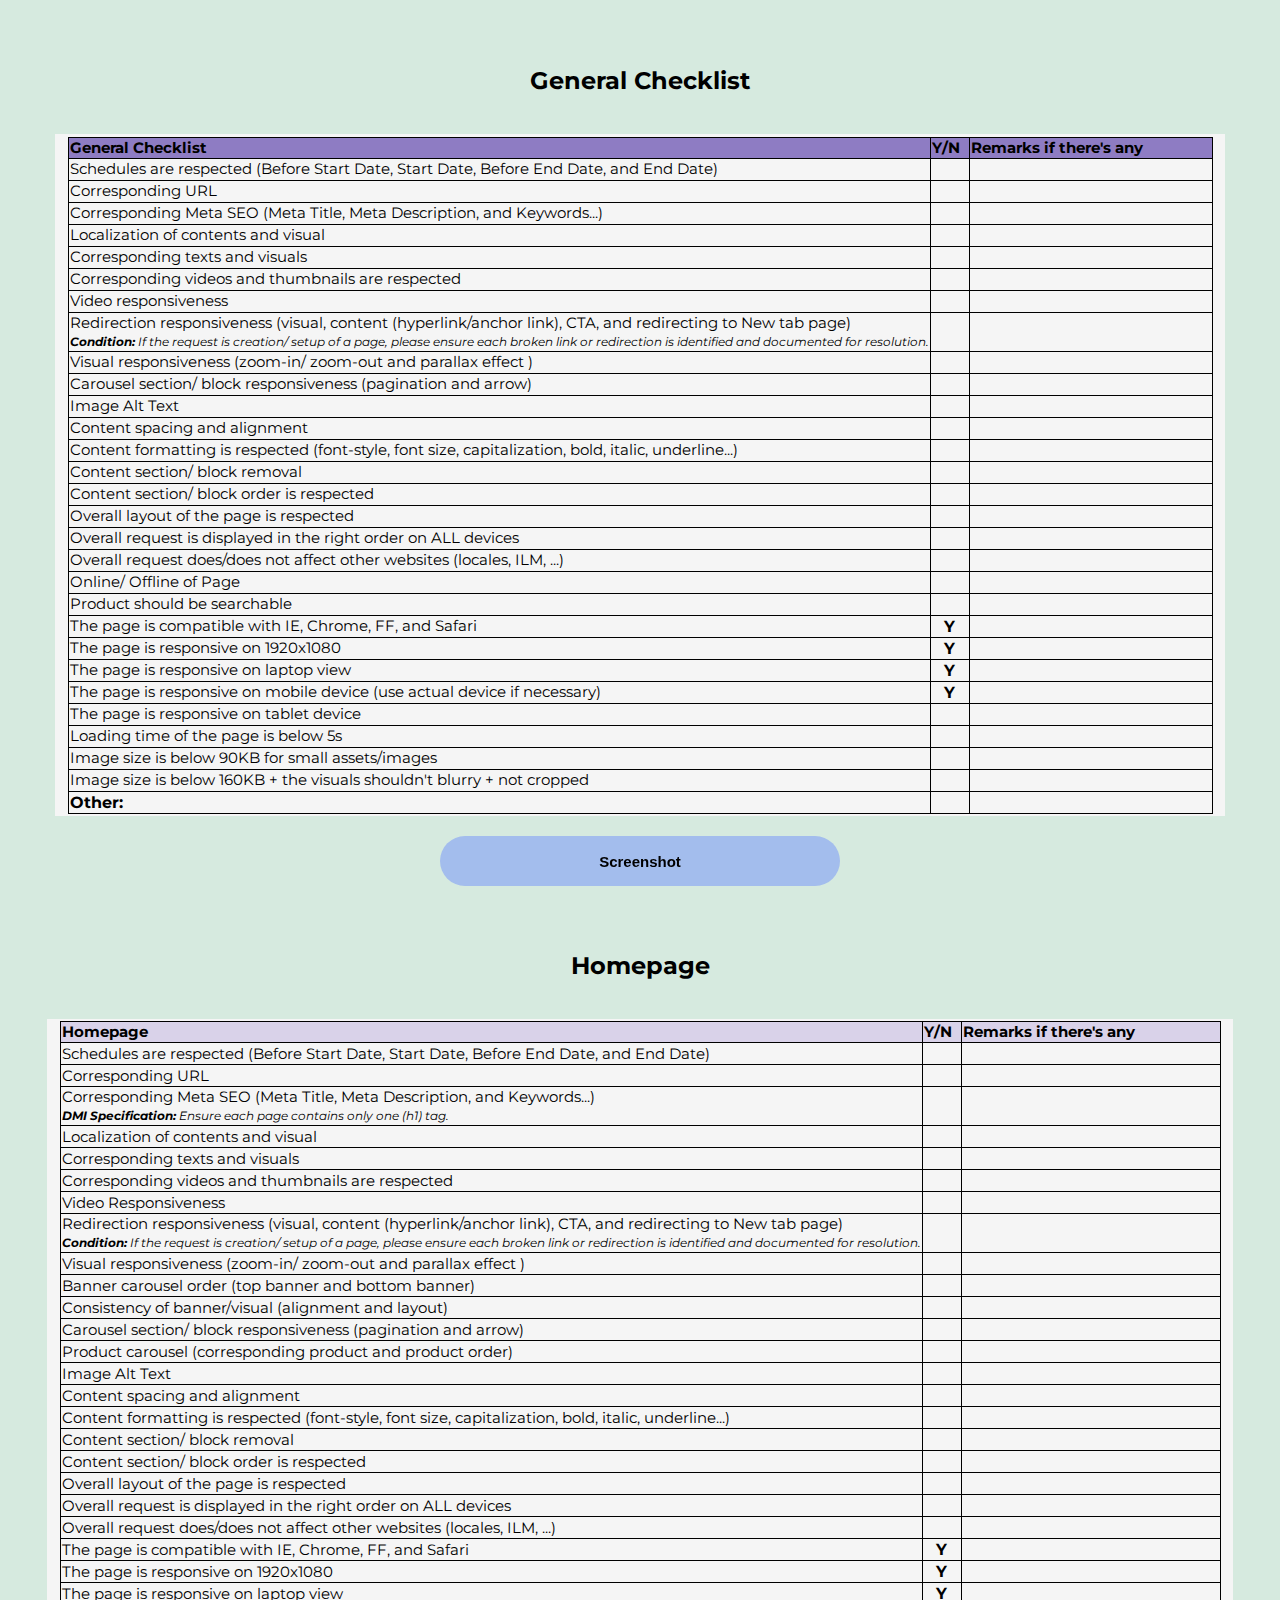
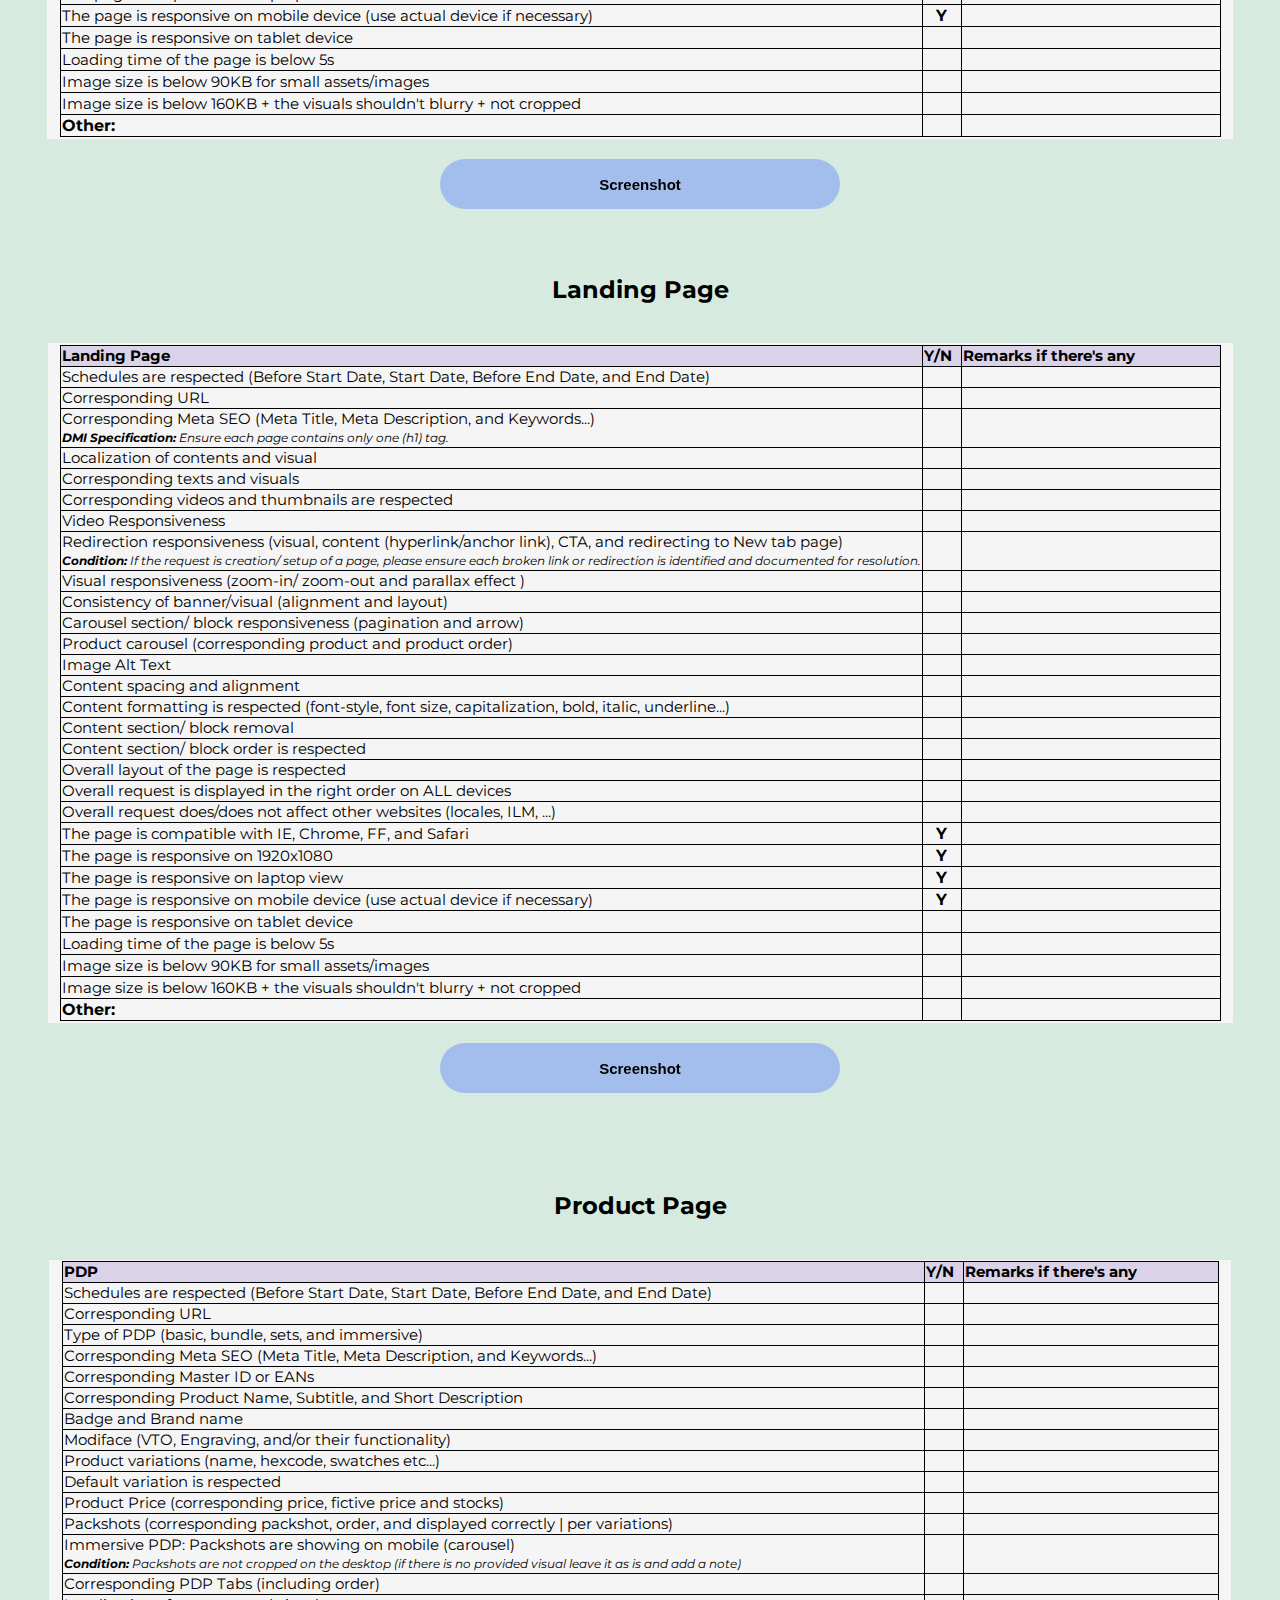
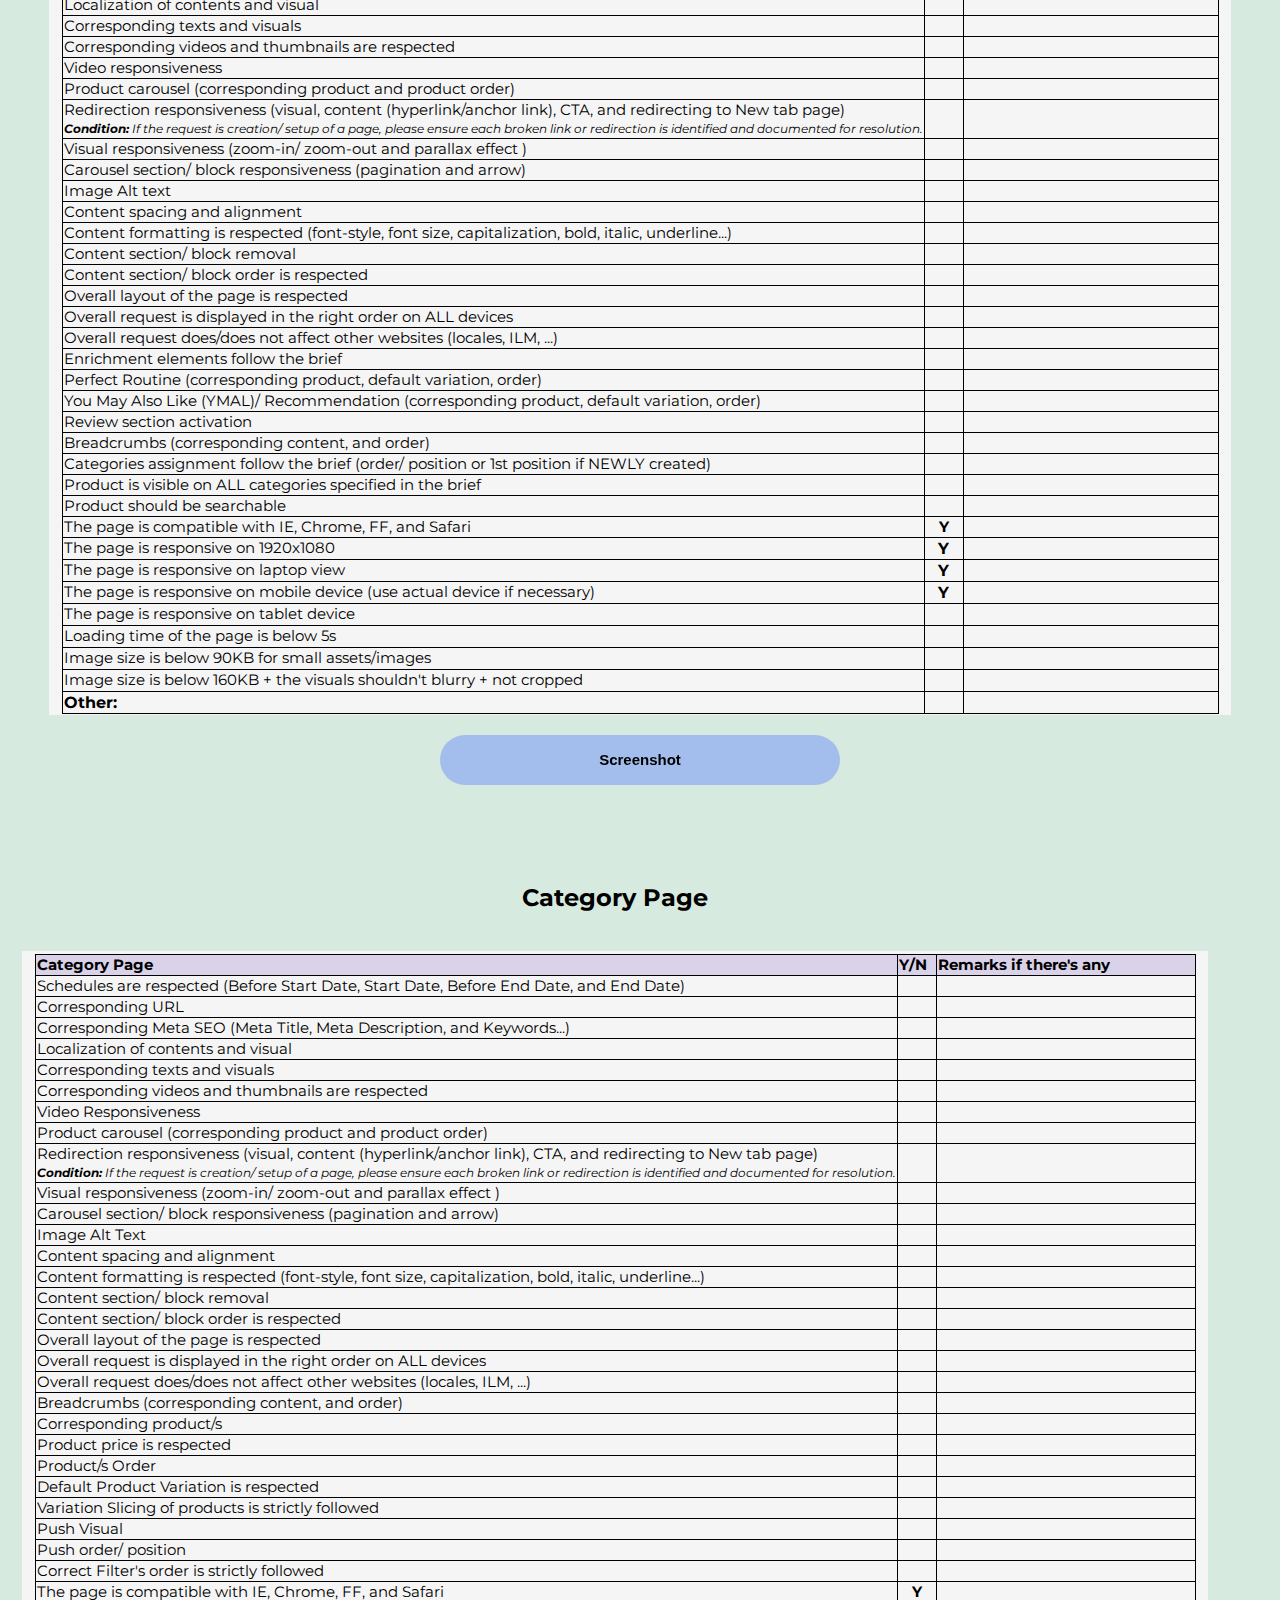
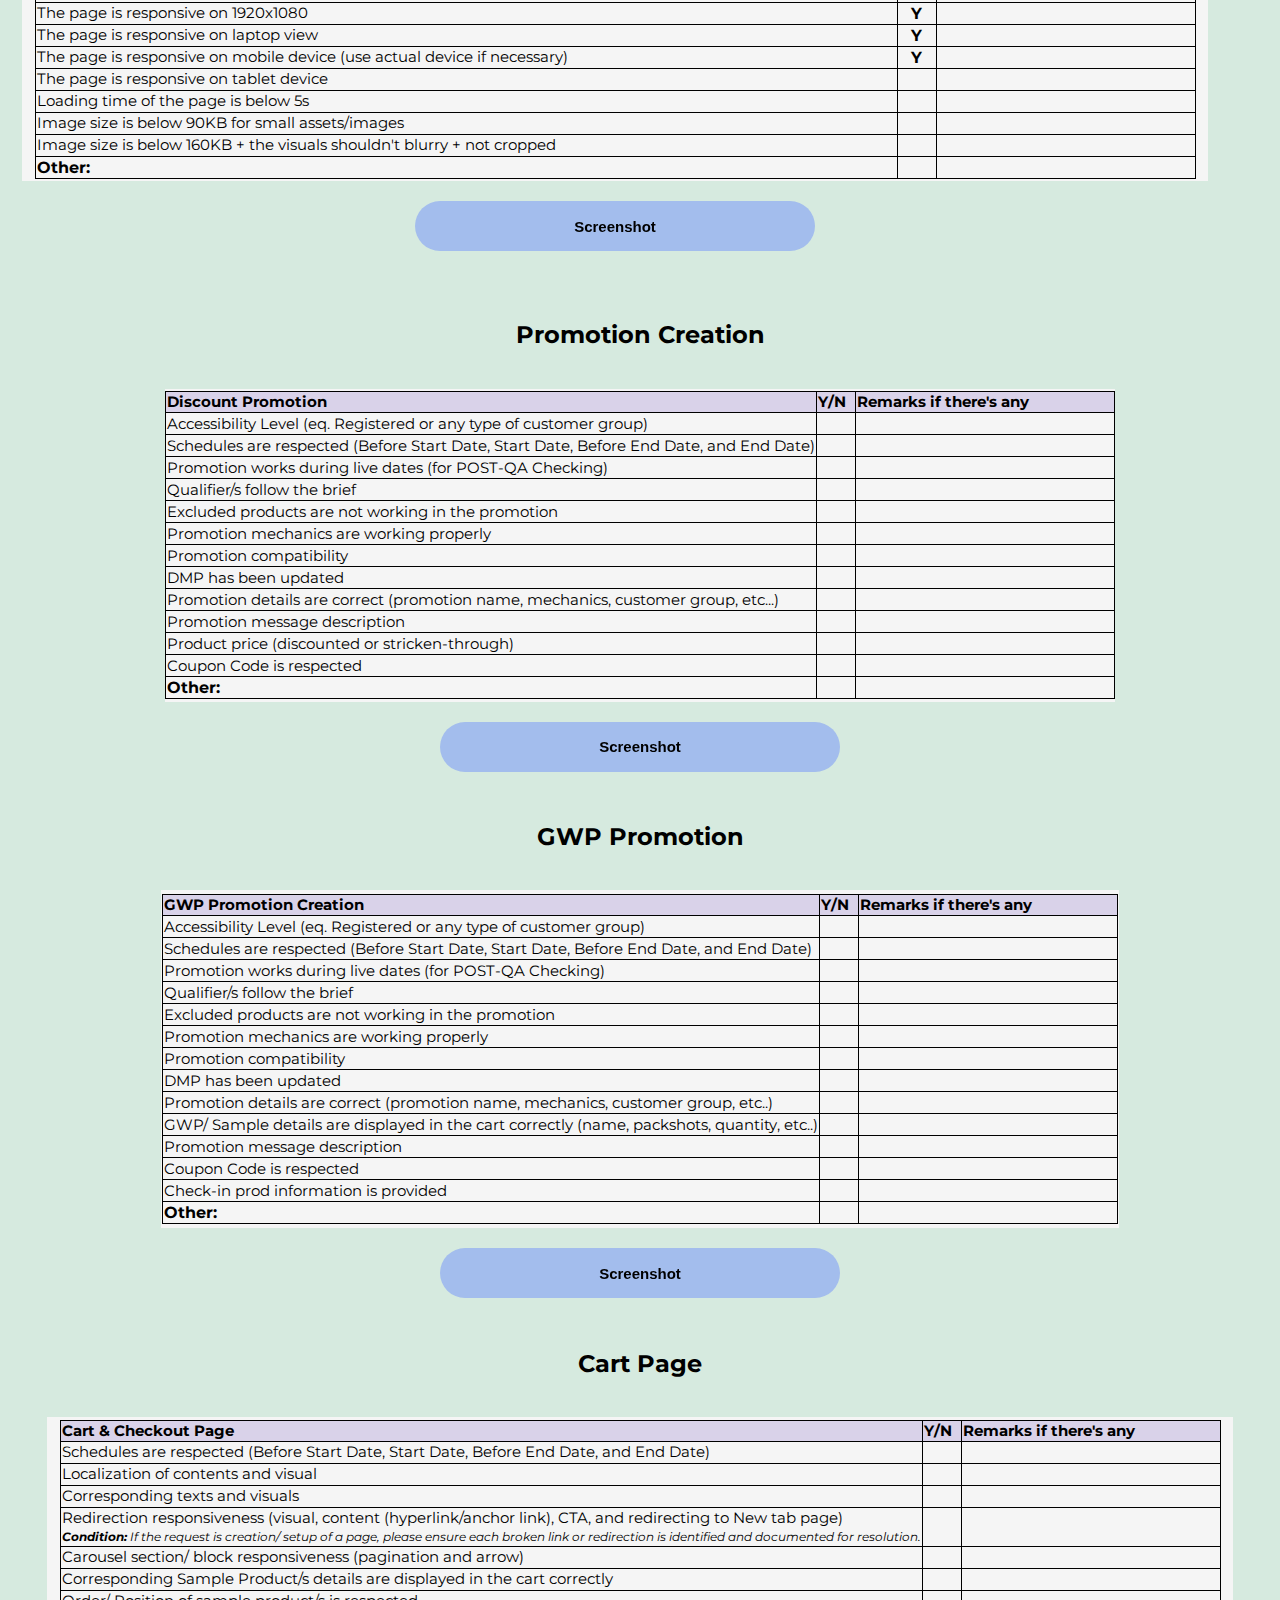
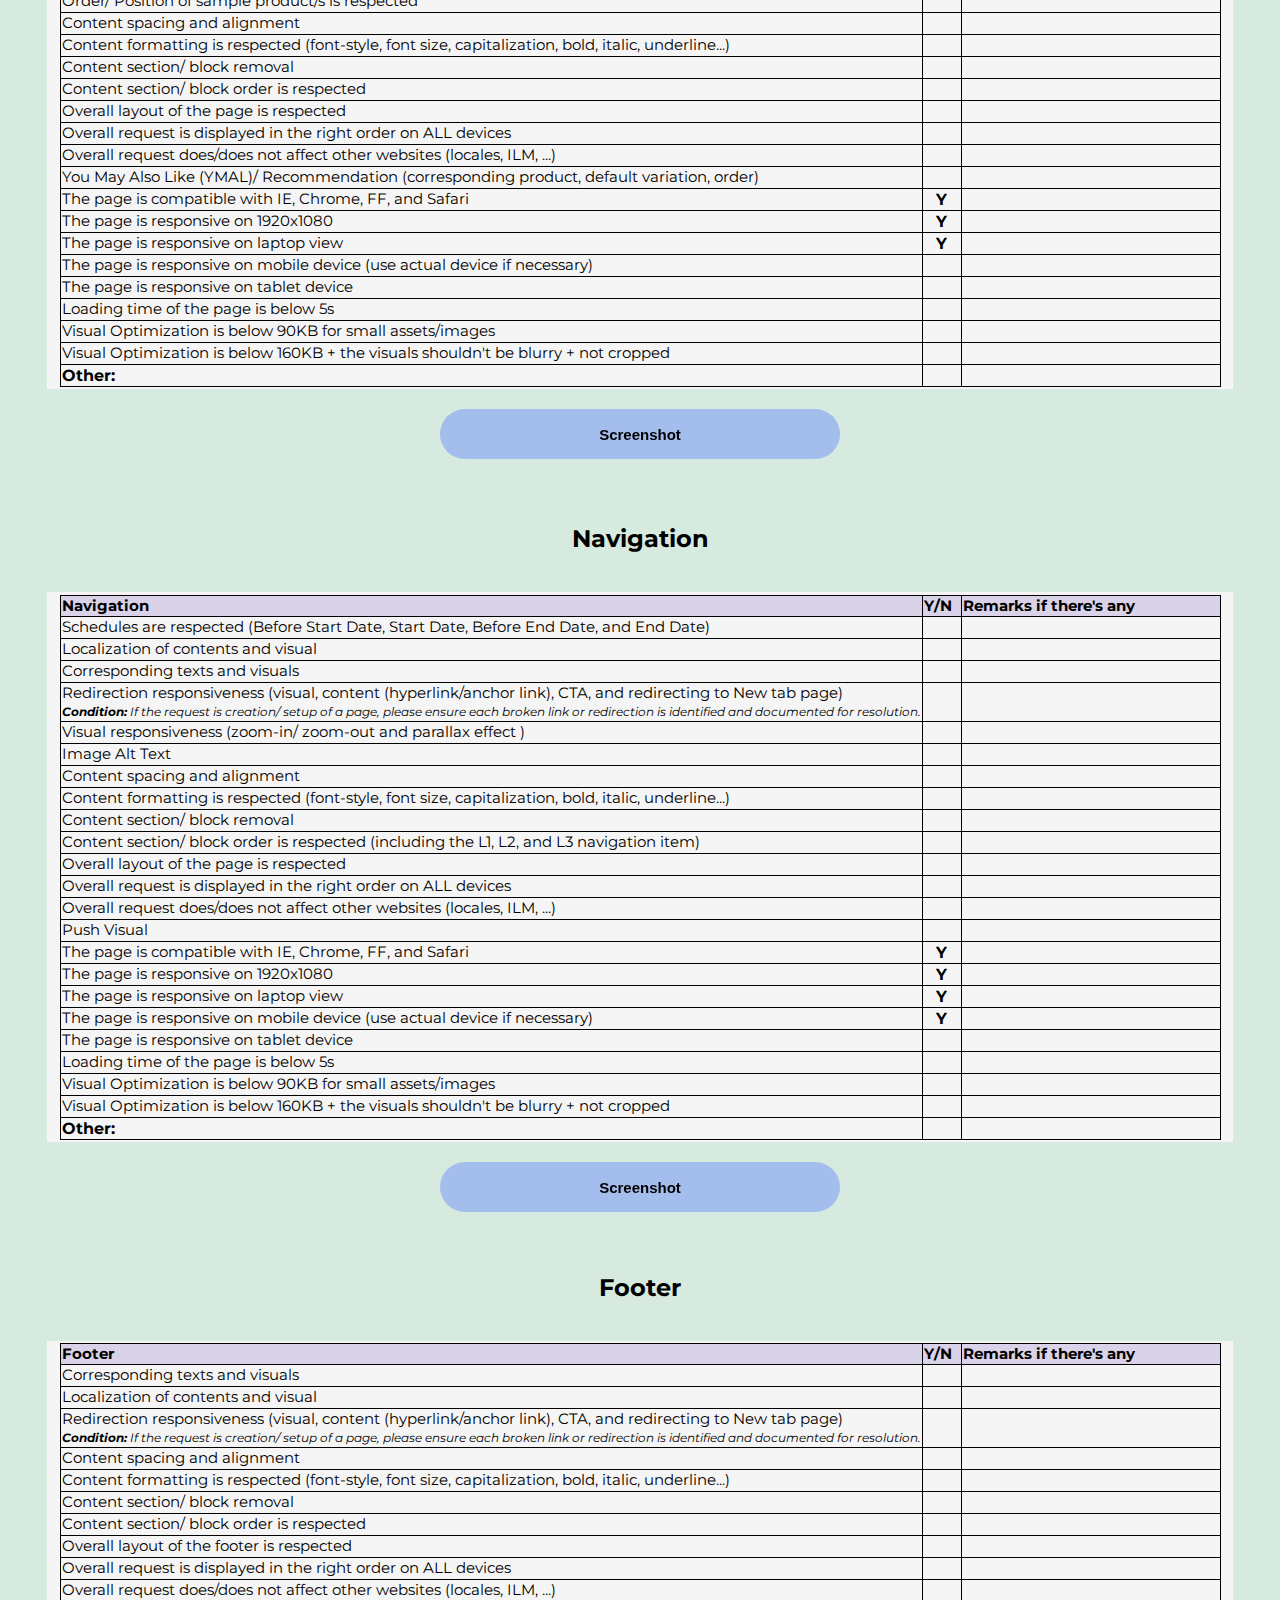
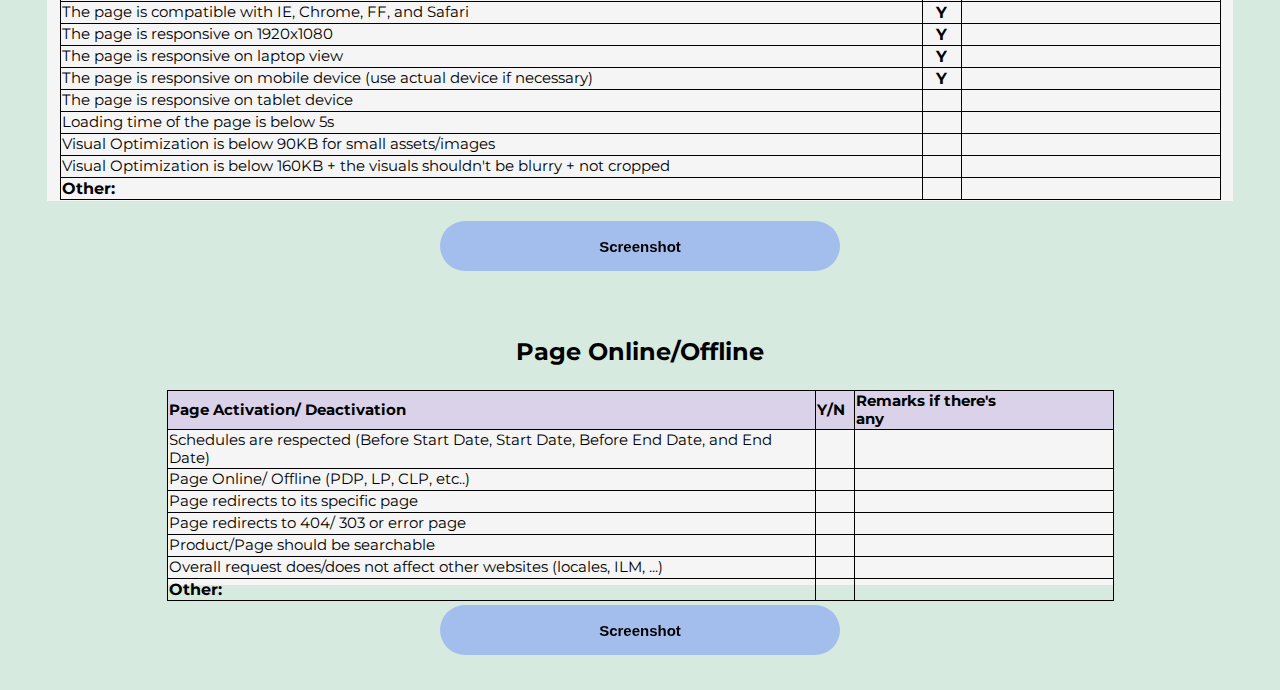
<file: index.html>
<!DOCTYPE html>

<head>
	<link rel="stylesheet" href="style.css">
  <link rel="stylesheet" href="https://cdnjs.cloudflare.com/ajax/libs/font-awesome/5.14.0/css/all.min.css">
</head>

<body>

<div class="container"> 
<!---------------------------------------------------------------DIV FOR General Checklist--------------------------------------------------------------->

  <div class="text-box">
    <!-- <div class="top-area">
      <h2 style="text-align: center;">General Checklist</h2>
    </div> -->
    <div class="inner">
    <!-- General Checklist Table -->
      <iframe src="./general.html" width="1300px" height="900px"  frameborder="0" scrolling=no></iframe>
    <!-- End table -->
    </div>
  </div>
 
  <!-- &nbsp;<a style="text-align: center;">**********************************************************************************************************************</a> -->
<!---------------------------------------------------------------DIV FOR Homepage--------------------------------------------------------------->

  <div class="text-box">
    <!-- <div class="top-area">
      <h2 style="text-align: center;">Homepage</h2>
    </div> -->
    <div class="inner">
    <!-- Homepage -->
      <iframe src="./homepage.html" width="1300px" height="900px"  frameborder="0" scrolling=no></iframe>
    <!-- End table -->
    </div>
  </div>

  <!-- &nbsp;<a style="text-align: center;">**********************************************************************************************************************</a> -->
<!---------------------------------------------------------------DIV FOR Landing Page--------------------------------------------------------------->

  <div class="text-box">
    <!-- <div class="top-area">
      <h2 style="text-align: center;">Landing Page</h2>
    </div> -->
    <div class="inner">
    <!-- Landing Page -->
      <iframe src="./landingpage.html" width="1300px" height="900px"  frameborder="0" scrolling=no></iframe>
    <!-- End table -->
    </div>
  </div>

  <!-- &nbsp;<a style="text-align: center;">**********************************************************************************************************************</a> -->
<!---------------------------------------------------------------DIV FOR Product Page--------------------------------------------------------------->

  <div class="text-box">
    <!-- <div class="top-area">
      <h2 style="text-align: center;">Product Page</h2>
    </div> -->
    <div class="inner">
    <!-- Product Page -->
      <iframe src="./productpage.html" width="1300px" height="1300px"  frameborder="0" scrolling=no></iframe>
    <!-- End table -->
    </div>
  </div>

  <!-- &nbsp;<a style="text-align: center;">**********************************************************************************************************************</a> -->
<!---------------------------------------------------------------DIV FOR CLP --------------------------------------------------------------->

<div class="text-box">
  <!-- <div class="top-area">
    <h2 style="text-align: center;">Category Page</h2>
  </div> -->
  <div class="inner">
  <!-- CLP -->
    <iframe src="./categorypage.html" width="1250px" height="1050px"  frameborder="0" scrolling=no></iframe>
  <!-- End table -->
  </div>
</div>

<!-- &nbsp;<a style="text-align: center;">**********************************************************************************************************************</a> -->
<!---------------------------------------------------------------DIV FOR PROMOTION--------------------------------------------------------------->

<div class="text-box">
  <!-- <div class="top-area">
    <h2 style="text-align: center;">Promotion Creation</h2>
  </div> -->
  <div class="inner">
  <!-- PROMOTION -->
    <iframe src="./promotion.html" width="1300px" height="500px"  frameborder="0" scrolling=no></iframe>
  <!-- End table -->
  </div>
</div>

<!-- &nbsp;<a style="text-align: center;">**********************************************************************************************************************</a> -->
<!---------------------------------------------------------------DIV FOR GWP PROMOTION--------------------------------------------------------------->

<div class="text-box">
  <!-- <div class="top-area">
    <h2 style="text-align: center;">GWP Promotion</h2>
  </div> -->
  <div class="inner">
  <!-- GWP PROMOTION -->
    <iframe src="./gwppromotion.html" width="1300px" height="520px"  frameborder="0" scrolling=no></iframe>
  <!-- End table -->
  </div>
</div>

<!-- &nbsp;<a style="text-align: center;">**********************************************************************************************************************</a> -->
<!---------------------------------------------------------------DIV FOR CART PAGE--------------------------------------------------------------->

<div class="text-box">
  <!-- <div class="top-area">
    <h2 style="text-align: center;">Cart Page</h2>
  </div> -->
  <div class="inner">
  <!-- CART PAGE -->
    <iframe src="./cartpage.html" width="1300px" height="760px"  frameborder="0" scrolling=no></iframe>
  <!-- End table -->
  </div>
</div>

<!-- &nbsp;<a style="text-align: center;">**********************************************************************************************************************</a> -->
<!---------------------------------------------------------------DIV FOR NAVIGATION--------------------------------------------------------------->

<div class="text-box">
  <!-- <div class="top-area">
    <h2 style="text-align: center;">Navigation</h2>
  </div> -->
  <div class="inner">
  <!-- NAVIGATION -->
    <iframe src="./navigation.html" width="1300px" height="760px"  frameborder="0" scrolling=no></iframe>
  <!-- End table -->
  </div>
</div>

<!-- &nbsp;<a style="text-align: center;">**********************************************************************************************************************</a> -->
<!---------------------------------------------------------------DIV FOR FOOTER--------------------------------------------------------------->

<div class="text-box">
  <!-- <div class="top-area">
    <h2 style="text-align: center;">Footer</h2>
  </div> -->
  <div class="inner">
  <!-- FOOTER -->
    <iframe src="./footer.html" width="1300px" height="640px"  frameborder="0" scrolling=no></iframe>
  <!-- End table -->
  </div>
</div>

<!-- &nbsp;<a style="text-align: center;">**********************************************************************************************************************</a> -->
<!---------------------------------------------------------------DIV FOR PRODUCT OFFLINE--------------------------------------------------------------->

<div class="text-box">
  <!-- <div class="top-area">
    <h2 style="text-align: center;">Page Online/Offline</h2>
  </div> -->
  <div class="inner">
  <!-- PRODUCT OFFLINE -->
    <iframe src="./productoffline.html" width="1300px" height="400px"  frameborder="0" scrolling=no></iframe>
  <!-- End table -->
  </div>
</div>

<!-- &nbsp;<a style="text-align: center;">**********************************************************************************************************************</a> -->
<!--------------------------------------------------------------- END --------------------------------------------------------------->


</div>
</body>
<script src="./html2canvas.js"></script>
<script src="./index.js"></script>

</html>
</file>
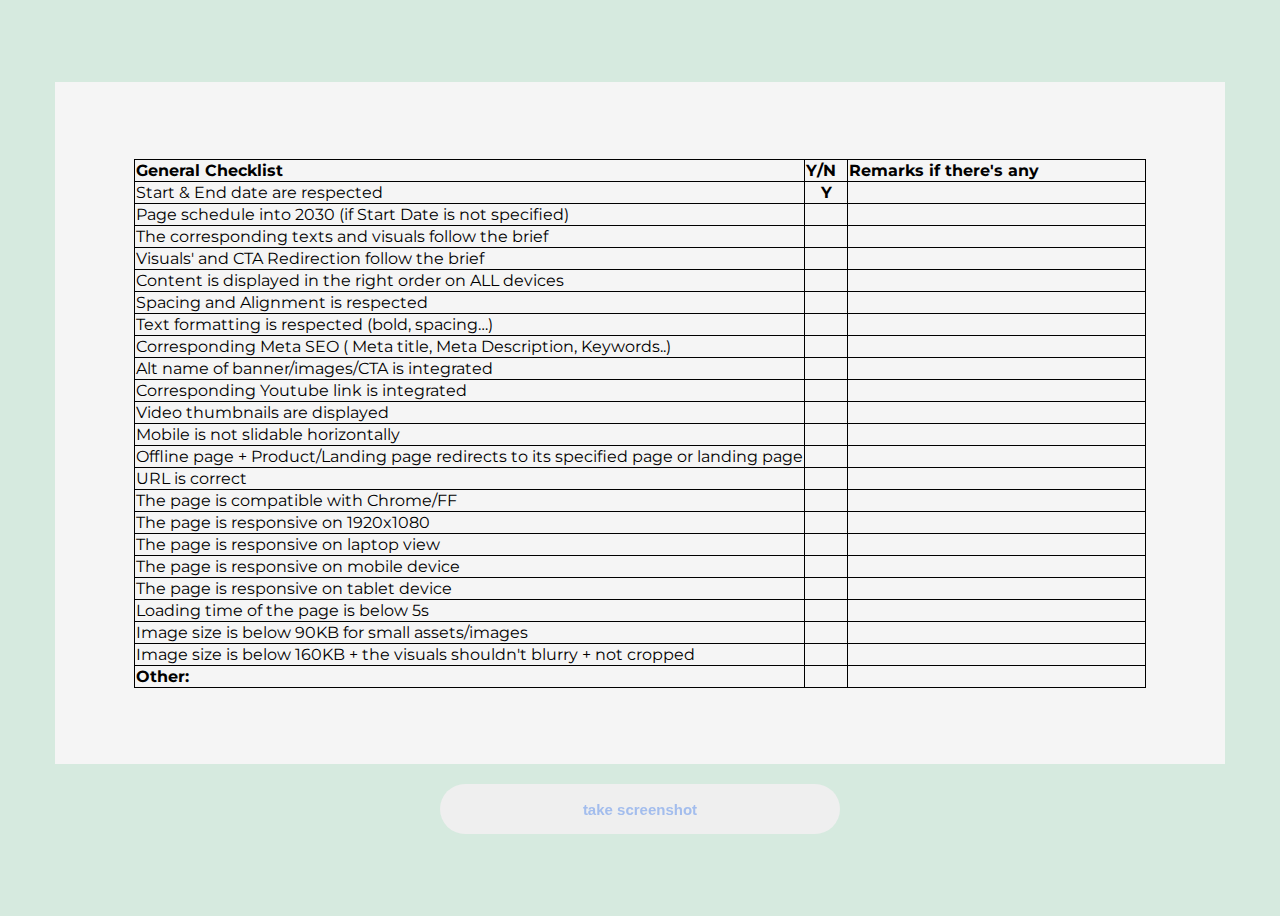
<file: backupindex.html>
<!DOCTYPE html>

<head>
	<link rel="stylesheet" href="style.css">
</head>

<body>
<!-- General Checklist Table -->
<div class="general_checklist_div">
<div id="table" class="table-editable">
<span class="table-add float-right mb-3 mr-2"><a href="#!" class="text-success"><i class="fas fa-plus fa-2x" aria-hidden="true"></i><a></span>
	<table class="table table-bordered text-center">
		<thead>
			<tr>
				<th class="text-center">General Checklist</th>
				<th class="text-center">Y/N&nbsp;&nbsp;</th>
				<th class="text-center">Remarks if there's any&nbsp;&nbsp;&nbsp;&nbsp;&nbsp;&nbsp;&nbsp;&nbsp;&nbsp;&nbsp;&nbsp;&nbsp;&nbsp;&nbsp;&nbsp;&nbsp;&nbsp;&nbsp;&nbsp;&nbsp;&nbsp;</th>
			</tr>
		</thead>
	<tbody>
		<tr>
			<td contenteditable="true">Start & End date are respected</td>
			<td style="text-align:center; font-weight:bold;" contenteditable="true">Y</td>
			<td contenteditable="true"></td>
		</tr>
		<tr>
			<td contenteditable="true">Page schedule into 2030 (if Start Date is not specified)</td>
			<td style="text-align:center; font-weight:bold" contenteditable="true"> </td>
			<td contenteditable="true"></td>
		</tr>
		<tr>
			<td contenteditable="true">The corresponding texts and visuals follow the brief</td>
			<td style="text-align:center; font-weight:bold" contenteditable="true"> </td>
			<td contenteditable="true"></td>
		</tr>
		<tr>
			<td contenteditable="true">Visuals' and CTA Redirection follow the brief</td>
			<td style="text-align:center; font-weight:bold" contenteditable="true"> </td>
			<td style="text-align:center; font-weight:bold" contenteditable="true"></td>
		</tr>
		<tr>
			<td contenteditable="true">Content is displayed in the right order on ALL devices</td>
			<td style="text-align:center; font-weight:bold" contenteditable="true"> </td>
			<td style="text-align:center; font-weight:bold" contenteditable="true"></td>
		</tr>
		<tr>
			<td contenteditable="true">Spacing and Alignment is respected</td>
			<td style="text-align:center; font-weight:bold" contenteditable="true"> </td>
			<td style="text-align:center; font-weight:bold" contenteditable="true"></td>
		</tr>
		<tr>
			<td contenteditable="true">Text formatting is respected (bold, spacing…)</td>
			<td style="text-align:center; font-weight:bold" contenteditable="true"> </td>
			<td style="text-align:center; font-weight:bold" contenteditable="true"></td>
		</tr>
		<tr>
			<td contenteditable="true">Corresponding Meta SEO ( Meta title, Meta Description, Keywords..)</td>
			<td style="text-align:center; font-weight:bold" contenteditable="true"> </td>
			<td style="text-align:center; font-weight:bold" contenteditable="true"></td>
		</tr>
		<tr>
			<td contenteditable="true">Alt name of banner/images/CTA is integrated</td>
			<td style="text-align:center; font-weight:bold" contenteditable="true"> </td>
			<td style="text-align:center; font-weight:bold" contenteditable="true"></td>
		</tr>
		<tr>
			<td contenteditable="true">Corresponding Youtube link is integrated</td>
			<td style="text-align:center; font-weight:bold" contenteditable="true"> </td>
			<td style="text-align:center; font-weight:bold" contenteditable="true"></td>
		</tr>
		<tr>
			<td contenteditable="true">Video thumbnails are displayed</td>
			<td style="text-align:center; font-weight:bold" contenteditable="true"> </td>
			<td style="text-align:center; font-weight:bold" contenteditable="true"></td>
		</tr>
		<tr>
			<td contenteditable="true">Mobile is not slidable horizontally</td>
			<td style="text-align:center; font-weight:bold" contenteditable="true"> </td>
			<td style="text-align:center; font-weight:bold" contenteditable="true"></td>
		</tr>
		<tr>
			<td contenteditable="true">Offline page + Product/Landing page redirects to its specified page or landing page</td>
			<td style="text-align:center; font-weight:bold" contenteditable="true"> </td>
			<td style="text-align:center; font-weight:bold" contenteditable="true"></td>
		</tr>
		<tr>
			<td contenteditable="true">URL is correct</td>
			<td style="text-align:center; font-weight:bold" contenteditable="true"> </td>
			<td style="text-align:center; font-weight:bold" contenteditable="true"></td>
		</tr>
		<tr>
			<td contenteditable="true">The page is compatible with Chrome/FF</td>
			<td style="text-align:center; font-weight:bold" contenteditable="true"> </td>
			<td style="text-align:center; font-weight:bold" contenteditable="true"></td>
		</tr>
		<tr>
			<td contenteditable="true">The page is responsive on 1920x1080</td>
			<td style="text-align:center; font-weight:bold" contenteditable="true"> </td>
			<td style="text-align:center; font-weight:bold" contenteditable="true"></td>
		</tr>
		<tr>
			<td contenteditable="true">The page is responsive on laptop view </td>
			<td style="text-align:center; font-weight:bold" contenteditable="true"> </td>
			<td style="text-align:center; font-weight:bold" contenteditable="true"></td>
		</tr>
		<tr>
			<td contenteditable="true">The page is responsive on mobile device</td>
			<td style="text-align:center; font-weight:bold" contenteditable="true"> </td>
			<td style="text-align:center; font-weight:bold" contenteditable="true"></td>
		</tr>
		<tr>
			<td contenteditable="true">The page is responsive on tablet device</td>
			<td style="text-align:center; font-weight:bold" contenteditable="true"> </td>
			<td style="text-align:center; font-weight:bold" contenteditable="true"></td>
		</tr>
		<tr>
			<td contenteditable="true">Loading time of the page is below 5s</td>
			<td style="text-align:center; font-weight:bold" contenteditable="true"> </td>
			<td style="text-align:center; font-weight:bold" contenteditable="true"></td>
		</tr>
		<tr>
			<td contenteditable="true">Image size is below 90KB for small assets/images</td>
			<td style="text-align:center; font-weight:bold" contenteditable="true"> </td>
			<td style="text-align:center; font-weight:bold" contenteditable="true"></td>
		</tr>
		<tr>
			<td contenteditable="true">Image size is below 160KB + the visuals shouldn't blurry  + not cropped</td>
			<td style="text-align:center; font-weight:bold" contenteditable="true"> </td>
			<td style="text-align:center; font-weight:bold" contenteditable="true"></td>
		</tr>
		<tr>
			<td style=" font-weight:bold" contenteditable="true">Other:</td>
			<td style="text-align:center; font-weight:bold" contenteditable="true"> </td>
			<td style="text-align:center; font-weight:bold" contenteditable="true"></td>
		</tr>
	</tbody>
</table>
</div>
</div>
<button class="takeImageBtn">take screenshot</button>
<!-- End General Checklist table -->





</body>
</html>


<script src="./html2canvas.js"></script>
<script src="./index.js"></script>
</file>
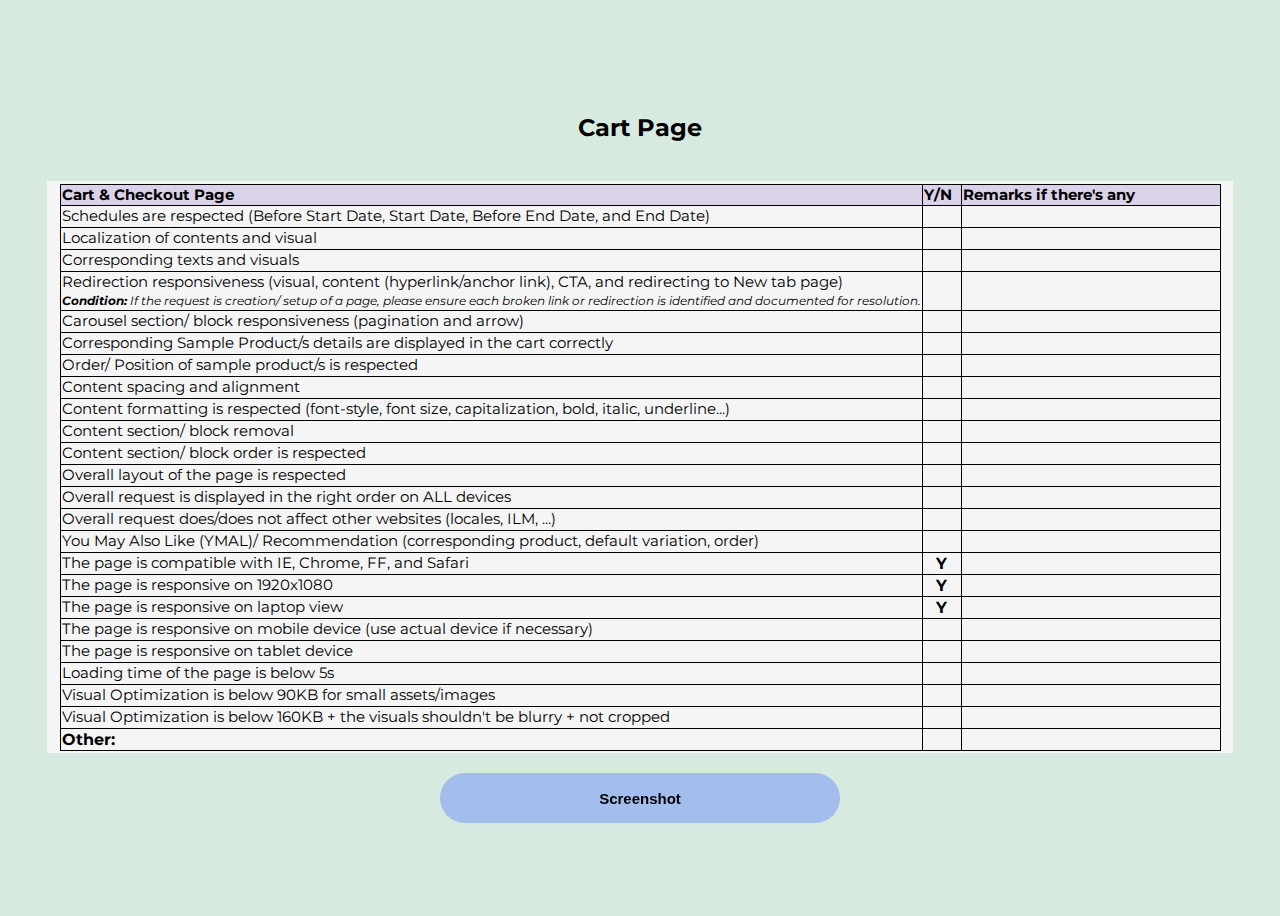
<file: cartpage.html>
<!DOCTYPE html>

<head>
	<link rel="stylesheet" href="style.css">
	
</head>

<body>
	<h2 style="text-align: center;">Cart Page</h2>
<!-- Cart Page Checklist Table -->
<div class="cartpage_checklist_div">
<div id="table" class="table-editable">
<!-- <span class="table-add float-right mb-3 mr-2"><a href="#!" class="text-success"><i class="fas fa-plus fa-2x" aria-hidden="true"></i><a></span> -->
	<table class="table table-bordered text-center">
		<thead>
			<tr>
				<th bgcolor="#d9d2e9" style="font-size:11pt;" class="text-center"  >Cart & Checkout Page </th>
				<th bgcolor="#d9d2e9" style="font-size:11pt;" class="text-center" >Y/N&nbsp;&nbsp;</th>
				<th bgcolor="#d9d2e9" style="font-size:11pt;" class="text-center">Remarks if there's any&nbsp;&nbsp;&nbsp;&nbsp;&nbsp;&nbsp;&nbsp;&nbsp;&nbsp;&nbsp;&nbsp;&nbsp;&nbsp;&nbsp;&nbsp;&nbsp;&nbsp;&nbsp;&nbsp;&nbsp;&nbsp;</th>
			</tr>
		</thead>
	<tbody>
		<tr>
			<td contenteditable="true" style="font-size:11pt;">Schedules are respected (Before Start Date, Start Date, Before End Date, and End Date)        </td>
			<td style="text-align:center; font-weight:bold;" contenteditable="true" style="font-size:11pt;">
				<input type="checkbox" name="togglecheckbox01" id="togglecheckbox01" onclick="yesno('togglecheckbox01','valueforcheckbox01');" hidden/> <label for="togglecheckbox01" name="valueforcheckbox01" id="valueforcheckbox01">&nbsp;&nbsp;&nbsp;&nbsp;&nbsp;</label>
			</td>
			<td contenteditable="true" style="font-size:11pt; font-style: italic; text-align:center; font-weight:bold"></td>
		</tr>
		<tr>
			<td contenteditable="true" style="font-size:11pt;">Localization of contents and visual</td>
			<td style="text-align:center; font-weight:bold;" contenteditable="true" style="font-size:11pt;">
				<input type="checkbox" name="togglecheckbox02" id="togglecheckbox02" onclick="yesno('togglecheckbox02','valueforcheckbox02');" hidden/> <label for="togglecheckbox02" name="valueforcheckbox02" id="valueforcheckbox02">&nbsp;&nbsp;&nbsp;&nbsp;&nbsp;</label>
			</td>
			<td contenteditable="true" style="font-size:11pt; font-style: italic; text-align:center; font-weight:bold"></td>
		</tr>
		<tr>
			<td contenteditable="true" style="font-size:11pt;">Corresponding texts and visuals</td>
			<td style="text-align:center; font-weight:bold;" contenteditable="true" style="font-size:11pt;">
				<input type="checkbox" name="togglecheckbox03" id="togglecheckbox03" onclick="yesno('togglecheckbox03','valueforcheckbox03');" hidden/> <label for="togglecheckbox03" name="valueforcheckbox03" id="valueforcheckbox03">&nbsp;&nbsp;&nbsp;&nbsp;&nbsp;</label>
			</td>
			<td contenteditable="true" style="font-size:11pt; font-style: italic; text-align:center; font-weight:bold"></td>
		</tr>
		<tr>
			<!-- v6 update -->
			<td contenteditable="true" style="font-size:11pt;">
				Redirection responsiveness (visual, content (hyperlink/anchor link), CTA, and redirecting to New tab page) <br>
			<small>	<i><b>Condition:</b> If the request is creation/ setup of a page, please ensure each broken link or redirection is identified and documented for resolution.</i></small>


			</td>
			<td style="text-align:center; font-weight:bold;" contenteditable="true" style="font-size:11pt;">
				<input type="checkbox" name="togglecheckbox04" id="togglecheckbox04" onclick="yesno('togglecheckbox04','valueforcheckbox04');" hidden/> <label for="togglecheckbox04" name="valueforcheckbox04" id="valueforcheckbox04">&nbsp;&nbsp;&nbsp;&nbsp;&nbsp;</label>
			</td>
			<td contenteditable="true" style="font-size:11pt; font-style: italic; text-align:center; font-weight:bold"></td>
		</tr>
		<tr>
			<td contenteditable="true" style="font-size:11pt;">Carousel section/ block responsiveness (pagination and arrow)</td>
			<td style="text-align:center; font-weight:bold;" contenteditable="true" style="font-size:11pt;">
				<input type="checkbox" name="togglecheckbox05" id="togglecheckbox05" onclick="yesno('togglecheckbox05','valueforcheckbox05');" hidden/> <label for="togglecheckbox05" name="valueforcheckbox05" id="valueforcheckbox05">&nbsp;&nbsp;&nbsp;&nbsp;&nbsp;</label>
			</td>
			<td contenteditable="true" style="font-size:11pt; font-style: italic; text-align:center; font-weight:bold"></td>
		</tr>
		<tr>
			<td contenteditable="true" style="font-size:11pt;">Corresponding Sample Product/s details are displayed in the cart correctly</td>
			<td style="text-align:center; font-weight:bold;" contenteditable="true" style="font-size:11pt;">
				<input type="checkbox" name="togglecheckbox06" id="togglecheckbox06" onclick="yesno('togglecheckbox06','valueforcheckbox06');" hidden/> <label for="togglecheckbox06" name="valueforcheckbox06" id="valueforcheckbox06">&nbsp;&nbsp;&nbsp;&nbsp;&nbsp;</label>
			</td>
			<td contenteditable="true" style="font-size:11pt; font-style: italic; text-align:center; font-weight:bold"></td>
		</tr>
		<tr>
			<td contenteditable="true" style="font-size:11pt;">Order/ Position of sample product/s is respected</td>
			<td style="text-align:center; font-weight:bold;" contenteditable="true" style="font-size:11pt;">
				<input type="checkbox" name="togglecheckbox07" id="togglecheckbox07" onclick="yesno('togglecheckbox07','valueforcheckbox07');" hidden/> <label for="togglecheckbox07" name="valueforcheckbox07" id="valueforcheckbox07">&nbsp;&nbsp;&nbsp;&nbsp;&nbsp;</label>
			</td>
			<td contenteditable="true" style="font-size:11pt; font-style: italic; text-align:center; font-weight:bold"></td>
		</tr>
		<tr>
			<td contenteditable="true" style="font-size:11pt;">Content spacing and alignment</td>
			<td style="text-align:center; font-weight:bold;" contenteditable="true" style="font-size:11pt;">
				<input type="checkbox" name="togglecheckbox08" id="togglecheckbox08" onclick="yesno('togglecheckbox08','valueforcheckbox08');" hidden/> <label for="togglecheckbox08" name="valueforcheckbox08" id="valueforcheckbox08">&nbsp;&nbsp;&nbsp;&nbsp;&nbsp;</label>
			</td>
			<td contenteditable="true" style="font-size:11pt; font-style: italic; text-align:center; font-weight:bold"></td>
		</tr>
		<tr>
			<td contenteditable="true" style="font-size:11pt;">Content formatting is respected (font-style, font size, capitalization, bold, italic, underline...)</td>
			<td style="text-align:center; font-weight:bold;" contenteditable="true" style="font-size:11pt;">
				<input type="checkbox" name="togglecheckbox09" id="togglecheckbox09" onclick="yesno('togglecheckbox09','valueforcheckbox09');" hidden/> <label for="togglecheckbox09" name="valueforcheckbox09" id="valueforcheckbox09">&nbsp;&nbsp;&nbsp;&nbsp;&nbsp;</label>
			</td>
			<td contenteditable="true" style="font-size:11pt; font-style: italic; text-align:center; font-weight:bold"></td>
		</tr>
		<tr>
			<td contenteditable="true" style="font-size:11pt;">Content section/ block removal</td>
			<td style="text-align:center; font-weight:bold;" contenteditable="true" style="font-size:11pt;">
				<input type="checkbox" name="togglecheckbox10" id="togglecheckbox10" onclick="yesno('togglecheckbox10','valueforcheckbox10');" hidden/> <label for="togglecheckbox10" name="valueforcheckbox10" id="valueforcheckbox10">&nbsp;&nbsp;&nbsp;&nbsp;&nbsp;</label>
			</td>
			<td contenteditable="true" style="font-size:11pt; font-style: italic; text-align:center; font-weight:bold"></td>
		</tr>
		<tr>
			<td contenteditable="true" style="font-size:11pt;">Content section/ block order is respected</td>
			<td style="text-align:center; font-weight:bold;" contenteditable="true" style="font-size:11pt;">
				<input type="checkbox" name="togglecheckbox11" id="togglecheckbox11" onclick="yesno('togglecheckbox11','valueforcheckbox11');" hidden/> <label for="togglecheckbox11" name="valueforcheckbox11" id="valueforcheckbox11">&nbsp;&nbsp;&nbsp;&nbsp;&nbsp;</label>
			</td>
			<td contenteditable="true" style="font-size:11pt; font-style: italic; text-align:center; font-weight:bold"></td>
		</tr>
		<tr>
			<td contenteditable="true" style="font-size:11pt;">Overall layout of the page is respected</td>
			<td style="text-align:center; font-weight:bold;" contenteditable="true" style="font-size:11pt;">
				<input type="checkbox" name="togglecheckbox12" id="togglecheckbox12" onclick="yesno('togglecheckbox12','valueforcheckbox12');" hidden/> <label for="togglecheckbox12" name="valueforcheckbox12" id="valueforcheckbox12">&nbsp;&nbsp;&nbsp;&nbsp;&nbsp;</label>
			</td>
			<td contenteditable="true" style="font-size:11pt; font-style: italic; text-align:center; font-weight:bold"></td>
		</tr>
		<tr>
			<td contenteditable="true" style="font-size:11pt;">Overall request is displayed in the right order on ALL devices</td>
			<td style="text-align:center; font-weight:bold;" contenteditable="true" style="font-size:11pt;">
				<input type="checkbox" name="togglecheckbox13" id="togglecheckbox13" onclick="yesno('togglecheckbox13','valueforcheckbox13');" hidden/> <label for="togglecheckbox13" name="valueforcheckbox13" id="valueforcheckbox13">&nbsp;&nbsp;&nbsp;&nbsp;&nbsp;</label>
			</td>
			<td contenteditable="true" style="font-size:11pt; font-style: italic; text-align:center; font-weight:bold"></td>
		</tr>

		<tr>
			<td contenteditable="true" style="font-size:11pt;">Overall request does/does not affect other websites (locales, ILM, ...)</td>
			<td style="text-align:center; font-weight:bold;" contenteditable="true" style="font-size:11pt;">
				<input type="checkbox" name="togglecheckbox131" id="togglecheckbox131" onclick="yesno('togglecheckbox131','valueforcheckbox131');" hidden/> <label for="togglecheckbox131" name="valueforcheckbox131" id="valueforcheckbox131">&nbsp;&nbsp;&nbsp;&nbsp;&nbsp;</label>
			</td>
			<td contenteditable="true" style="font-size:11pt; font-style: italic; text-align:center; font-weight:bold"></td>
		</tr>

		<tr>
			<td contenteditable="true" style="font-size:11pt;">You May Also Like (YMAL)/ Recommendation (corresponding product, default variation, order)</td>
			<td style="text-align:center; font-weight:bold;" contenteditable="true" style="font-size:11pt;">
				<input type="checkbox" name="togglecheckbox14" id="togglecheckbox14" onclick="yesno('togglecheckbox14','valueforcheckbox14');" hidden/> <label for="togglecheckbox14" name="valueforcheckbox14" id="valueforcheckbox14">&nbsp;&nbsp;&nbsp;&nbsp;&nbsp;</label>
			</td>
			<td contenteditable="true" style="font-size:11pt; font-style: italic; text-align:center; font-weight:bold"></td>
		</tr>
		<tr>
			<!-- v6 update -->
			<td contenteditable="true" style="font-size:11pt;">The page is compatible with IE, Chrome, FF, and Safari</td>
			<td style="text-align:center; font-weight:bold;" contenteditable="true" style="font-size:11pt;">Y</td>
			<td contenteditable="true" style="font-size:11pt; font-style: italic; text-align:center; font-weight:bold"></td>
		</tr>
		<tr>
			<td contenteditable="true" style="font-size:11pt;">The page is responsive on 1920x1080</td>
			<td style="text-align:center; font-weight:bold;" contenteditable="true" style="font-size:11pt;">Y</td>
			<td contenteditable="true" style="font-size:11pt; font-style: italic; text-align:center; font-weight:bold"></td>
		</tr>
		<tr>
			<td contenteditable="true" style="font-size:11pt;">The page is responsive on laptop view</td>
			<td style="text-align:center; font-weight:bold;" contenteditable="true" style="font-size:11pt;">Y</td>
			<td contenteditable="true" style="font-size:11pt; font-style: italic; text-align:center; font-weight:bold"></td>
		</tr>
		<tr>
			<!-- v6 update -->
			<td contenteditable="true" style="font-size:11pt;">The page is responsive on mobile device (use actual device if necessary)</td>
			<td style="text-align:center; font-weight:bold;" contenteditable="true" style="font-size:11pt;">
				<input type="checkbox" name="togglecheckbox18" id="togglecheckbox18" onclick="yesno('togglecheckbox18','valueforcheckbox18');" hidden/> <label for="togglecheckbox18" name="valueforcheckbox18" id="valueforcheckbox18">&nbsp;&nbsp;&nbsp;&nbsp;&nbsp;</label>
			</td>
			<td contenteditable="true" style="font-size:11pt; font-style: italic; text-align:center; font-weight:bold"></td>
		</tr>
		<tr>
			<td contenteditable="true" style="font-size:11pt;">The page is responsive on tablet device</td>
			<td style="text-align:center; font-weight:bold;" contenteditable="true" style="font-size:11pt;">
				<input type="checkbox" name="togglecheckbox19" id="togglecheckbox19" onclick="yesno('togglecheckbox19','valueforcheckbox19');" hidden/> <label for="togglecheckbox19" name="valueforcheckbox19" id="valueforcheckbox19">&nbsp;&nbsp;&nbsp;&nbsp;&nbsp;</label>
			</td>
			<td contenteditable="true" style="font-size:11pt; font-style: italic; text-align:center; font-weight:bold"></td>
		</tr>
		<tr>
			<td contenteditable="true" style="font-size:11pt;">Loading time of the page is below 5s</td>
			<td style="text-align:center; font-weight:bold;" contenteditable="true" style="font-size:11pt;">
				<input type="checkbox" name="togglecheckbox20" id="togglecheckbox20" onclick="yesno('togglecheckbox20','valueforcheckbox20');" hidden/> <label for="togglecheckbox20" name="valueforcheckbox20" id="valueforcheckbox20">&nbsp;&nbsp;&nbsp;&nbsp;&nbsp;</label>
			</td>
			<td contenteditable="true" style="font-size:11pt; font-style: italic; text-align:center; font-weight:bold"></td>
		</tr>
		<tr>
			<td contenteditable="true" style="font-size:11pt;">Visual Optimization is below 90KB for small assets/images</td>
			<td style="text-align:center; font-weight:bold;" contenteditable="true" style="font-size:11pt;">
				<input type="checkbox" name="togglecheckbox21" id="togglecheckbox21" onclick="yesno('togglecheckbox21','valueforcheckbox21');" hidden/> <label for="togglecheckbox21" name="valueforcheckbox21" id="valueforcheckbox21">&nbsp;&nbsp;&nbsp;&nbsp;&nbsp;</label>
			</td>
			<td contenteditable="true" style="font-size:11pt; font-style: italic; text-align:center; font-weight:bold"></td>
		</tr>
		<tr>
			<td contenteditable="true" style="font-size:11pt;">Visual Optimization is below 160KB + the visuals shouldn't be blurry + not cropped</td>
			<td style="text-align:center; font-weight:bold;" contenteditable="true" style="font-size:11pt;">
				<input type="checkbox" name="togglecheckbox22" id="togglecheckbox22" onclick="yesno('togglecheckbox22','valueforcheckbox22');" hidden/> <label for="togglecheckbox22" name="valueforcheckbox22" id="valueforcheckbox22">&nbsp;&nbsp;&nbsp;&nbsp;&nbsp;</label>
			</td>
			<td contenteditable="true" style="font-size:11pt; font-style: italic; text-align:center; font-weight:bold"></td>
		</tr>
		<tr>
			<td style=" font-weight:bold" contenteditable="true" style="font-size:11pt;">Other:</td>
			<td style="text-align:center; font-weight:bold" contenteditable="true" style="font-size:11pt;">	
				<input type="checkbox" name="togglecheckbox00" id="togglecheckbox00" onclick="yesno('togglecheckbox00','valueforcheckbox00');" hidden/> <label for="togglecheckbox00" name="valueforcheckbox00" id="valueforcheckbox00">&nbsp;&nbsp;&nbsp;&nbsp;&nbsp;</label>
			</td>
			<td contenteditable="true" style="font-size:11pt; font-style: italic; text-align:center; font-weight:bold"></td>
		</tr>
	</tbody>
</table>
</div>
</div>
<button class="takeImageBtn takeImageBtn1" >Screenshot</button>
<!-- End Checklist table -->

</body>
</html>

<script src="./html2canvas.js"></script>
<script src="./index.js"></script>
</file>
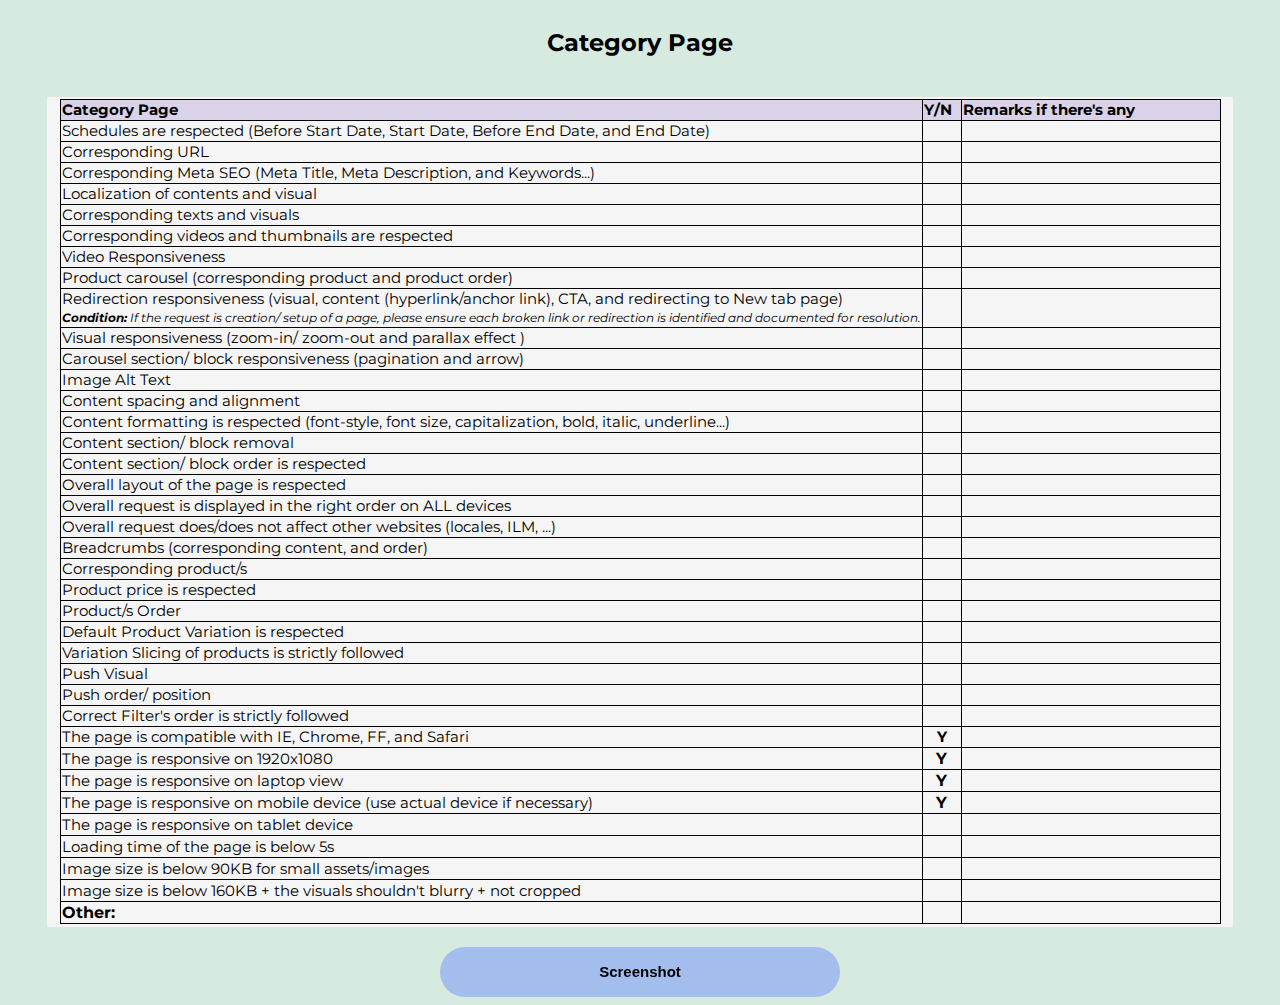
<file: categorypage.html>
<!DOCTYPE html>

<head>
	<link rel="stylesheet" href="style.css">
	
</head>

<body>
	<h2 style="text-align: center;">Category Page</h2>
<!-- CLP Checklist Table -->
 
<div class="categorypage_checklist_div">
<div id="table" class="table-editable">
<!-- <span class="table-add float-right mb-3 mr-2"><a href="#!" class="text-success"><i class="fas fa-plus fa-2x" aria-hidden="true"></i><a></span> -->
	<table class="table table-bordered text-center">
		<thead>
			<tr>
				<th bgcolor="#d9d2e9" style="font-size:11pt;" class="text-center"  >Category Page</th>
				<th bgcolor="#d9d2e9" style="font-size:11pt;" class="text-center" >Y/N&nbsp;&nbsp;</th>
				<th bgcolor="#d9d2e9" style="font-size:11pt;" class="text-center">Remarks if there's any&nbsp;&nbsp;&nbsp;&nbsp;&nbsp;&nbsp;&nbsp;&nbsp;&nbsp;&nbsp;&nbsp;&nbsp;&nbsp;&nbsp;&nbsp;&nbsp;&nbsp;&nbsp;&nbsp;&nbsp;&nbsp;</th>
			</tr>
		</thead>
	<tbody>
		<tr>
			<td contenteditable="true" style="font-size:11pt;">Schedules are respected (Before Start Date, Start Date, Before End Date, and End Date)</td>
			<td contenteditable="true" style="font-size:11pt; text-align:center; font-weight:bold"><input type="checkbox" name="togglecheckbox01" id="togglecheckbox01" onclick="yesno('togglecheckbox01','valueforcheckbox01');" hidden/> <label for="togglecheckbox01" name="valueforcheckbox01" id="valueforcheckbox01">&nbsp;&nbsp;&nbsp;&nbsp;&nbsp;</label>
			</td>
			<td contenteditable="true" style="font-size:11pt; font-style: italic; text-align:center; font-weight:bold"></td>
		</tr>
		<tr>
			<td contenteditable="true" style="font-size:11pt;">Corresponding URL</td>
			<td contenteditable="true" style="font-size:11pt; text-align:center; font-weight:bold"><input type="checkbox" name="togglecheckbox02" id="togglecheckbox02" onclick="yesno('togglecheckbox02','valueforcheckbox02');" hidden/> <label for="togglecheckbox02" name="valueforcheckbox02" id="valueforcheckbox02">&nbsp;&nbsp;&nbsp;&nbsp;&nbsp;</label>
			</td>
			<td contenteditable="true" style="font-size:11pt; font-style: italic; text-align:center; font-weight:bold"></td>
		</tr>
		<tr>
			<td contenteditable="true" style="font-size:11pt;">Corresponding Meta SEO (Meta Title, Meta Description, and Keywords...)</td>
			<td contenteditable="true" style="font-size:11pt; text-align:center; font-weight:bold"><input type="checkbox" name="togglecheckbox03" id="togglecheckbox03" onclick="yesno('togglecheckbox03','valueforcheckbox03');" hidden/> <label for="togglecheckbox03" name="valueforcheckbox03" id="valueforcheckbox03">&nbsp;&nbsp;&nbsp;&nbsp;&nbsp;</label>
			</td>
			<td contenteditable="true" style="font-size:11pt; font-style: italic; text-align:center; font-weight:bold"></td>
		</tr>
		<tr>
			<td contenteditable="true" style="font-size:11pt;">Localization of contents and visual</td>
			<td contenteditable="true" style="font-size:11pt; text-align:center; font-weight:bold"><input type="checkbox" name="togglecheckbox04" id="togglecheckbox04" onclick="yesno('togglecheckbox04','valueforcheckbox04');" hidden/> <label for="togglecheckbox04" name="valueforcheckbox04" id="valueforcheckbox04">&nbsp;&nbsp;&nbsp;&nbsp;&nbsp;</label>
			</td>
			<td contenteditable="true" style="font-size:11pt; font-style: italic; text-align:center; font-weight:bold"></td>
		</tr>
		<tr>
			<td contenteditable="true" style="font-size:11pt;">Corresponding texts and visuals</td>
			<td contenteditable="true" style="font-size:11pt; text-align:center; font-weight:bold"><input type="checkbox" name="togglecheckbox05" id="togglecheckbox05" onclick="yesno('togglecheckbox05','valueforcheckbox05');" hidden/> <label for="togglecheckbox05" name="valueforcheckbox05" id="valueforcheckbox05">&nbsp;&nbsp;&nbsp;&nbsp;&nbsp;</label>
			</td>
			<td contenteditable="true" style="font-size:11pt; font-style: italic; text-align:center; font-weight:bold"></td>
		</tr>
		<tr>
			<td contenteditable="true" style="font-size:11pt;">Corresponding videos and thumbnails are respected</td>
			<td contenteditable="true" style="font-size:11pt; text-align:center; font-weight:bold"><input type="checkbox" name="togglecheckbox06" id="togglecheckbox06" onclick="yesno('togglecheckbox06','valueforcheckbox06');" hidden/> <label for="togglecheckbox06" name="valueforcheckbox06" id="valueforcheckbox06">&nbsp;&nbsp;&nbsp;&nbsp;&nbsp;</label>
			</td>
			<td contenteditable="true" style="font-size:11pt; font-style: italic; text-align:center; font-weight:bold"></td>
		</tr>
		<tr>
			<td contenteditable="true" style="font-size:11pt;">Video Responsiveness</td>
			<td contenteditable="true" style="font-size:11pt; text-align:center; font-weight:bold"><input type="checkbox" name="togglecheckbox07" id="togglecheckbox07" onclick="yesno('togglecheckbox07','valueforcheckbox07');" hidden/> <label for="togglecheckbox07" name="valueforcheckbox07" id="valueforcheckbox07">&nbsp;&nbsp;&nbsp;&nbsp;&nbsp;</label>
			</td>
			<td contenteditable="true" style="font-size:11pt; font-style: italic; text-align:center; font-weight:bold"></td>
		</tr>
		<tr>
			<td contenteditable="true" style="font-size:11pt;">Product carousel (corresponding product and product order)</td>
			<td contenteditable="true" style="font-size:11pt; text-align:center; font-weight:bold"><input type="checkbox" name="togglecheckbox08" id="togglecheckbox08" onclick="yesno('togglecheckbox08','valueforcheckbox08');" hidden/> <label for="togglecheckbox08" name="valueforcheckbox08" id="valueforcheckbox08">&nbsp;&nbsp;&nbsp;&nbsp;&nbsp;</label>
			</td>
			<td contenteditable="true" style="font-size:11pt; font-style: italic; text-align:center; font-weight:bold"></td>
		</tr>
		<tr>
			<!-- v6 update -->
			<td contenteditable="true" style="font-size:11pt;">
				Redirection responsiveness (visual, content (hyperlink/anchor link), CTA, and redirecting to New tab page) <br>
				<small>	<i><b>Condition:</b> If the request is creation/ setup of a page, please ensure each broken link or redirection is identified and documented for resolution.</i></small>
	
			</td>
			<td contenteditable="true" style="font-size:11pt; text-align:center; font-weight:bold"><input type="checkbox" name="togglecheckbox09" id="togglecheckbox09" onclick="yesno('togglecheckbox09','valueforcheckbox09');" hidden/> <label for="togglecheckbox09" name="valueforcheckbox09" id="valueforcheckbox09">&nbsp;&nbsp;&nbsp;&nbsp;&nbsp;</label>
			</td>
			<td contenteditable="true" style="font-size:11pt; font-style: italic; text-align:center; font-weight:bold"></td>
		</tr>
		<tr>
			<td contenteditable="true" style="font-size:11pt;">Visual responsiveness (zoom-in/ zoom-out and parallax effect )</td>
			<td contenteditable="true" style="font-size:11pt; text-align:center; font-weight:bold"><input type="checkbox" name="togglecheckbox10" id="togglecheckbox10" onclick="yesno('togglecheckbox10','valueforcheckbox10');" hidden/> <label for="togglecheckbox10" name="valueforcheckbox10" id="valueforcheckbox10">&nbsp;&nbsp;&nbsp;&nbsp;&nbsp;</label>
			</td>
			<td contenteditable="true" style="font-size:11pt; font-style: italic; text-align:center; font-weight:bold"></td>
		</tr>
		<tr>
			<td contenteditable="true" style="font-size:11pt;">Carousel section/ block responsiveness (pagination and arrow)</td>
			<td contenteditable="true" style="font-size:11pt; text-align:center; font-weight:bold"><input type="checkbox" name="togglecheckbox11" id="togglecheckbox11" onclick="yesno('togglecheckbox11','valueforcheckbox11');" hidden/> <label for="togglecheckbox11" name="valueforcheckbox11" id="valueforcheckbox11">&nbsp;&nbsp;&nbsp;&nbsp;&nbsp;</label>
			</td>
			<td contenteditable="true" style="font-size:11pt; font-style: italic; text-align:center; font-weight:bold"></td>
		</tr>
		<tr>
			<td contenteditable="true" style="font-size:11pt;">Image Alt Text</td>
			<td contenteditable="true" style="font-size:11pt; text-align:center; font-weight:bold"><input type="checkbox" name="togglecheckbox12" id="togglecheckbox12" onclick="yesno('togglecheckbox12','valueforcheckbox12');" hidden/> <label for="togglecheckbox12" name="valueforcheckbox12" id="valueforcheckbox12">&nbsp;&nbsp;&nbsp;&nbsp;&nbsp;</label>
			</td>
			<td contenteditable="true" style="font-size:11pt; font-style: italic; text-align:center; font-weight:bold"></td>
		</tr>
		<tr>
			<td contenteditable="true" style="font-size:11pt;">Content spacing and alignment</td>
			<td contenteditable="true" style="font-size:11pt; text-align:center; font-weight:bold"><input type="checkbox" name="togglecheckbox13" id="togglecheckbox13" onclick="yesno('togglecheckbox13','valueforcheckbox13');" hidden/> <label for="togglecheckbox13" name="valueforcheckbox13" id="valueforcheckbox13">&nbsp;&nbsp;&nbsp;&nbsp;&nbsp;</label>
			</td>
			<td contenteditable="true" style="font-size:11pt; font-style: italic; text-align:center; font-weight:bold"></td>
		</tr>
		<tr>
			<td contenteditable="true" style="font-size:11pt;">Content formatting is respected (font-style, font size, capitalization, bold, italic, underline...)</td>
			<td contenteditable="true" style="font-size:11pt; text-align:center; font-weight:bold"><input type="checkbox" name="togglecheckbox14" id="togglecheckbox14" onclick="yesno('togglecheckbox14','valueforcheckbox14');" hidden/> <label for="togglecheckbox14" name="valueforcheckbox14" id="valueforcheckbox14">&nbsp;&nbsp;&nbsp;&nbsp;&nbsp;</label>
			</td>
			<td contenteditable="true" style="font-size:11pt; font-style: italic; text-align:center; font-weight:bold"></td>
		</tr>
		<tr>
			<td contenteditable="true" style="font-size:11pt;">Content section/ block removal</td>
			<td contenteditable="true" style="font-size:11pt; text-align:center; font-weight:bold"><input type="checkbox" name="togglecheckbox15" id="togglecheckbox15" onclick="yesno('togglecheckbox15','valueforcheckbox15');" hidden/> <label for="togglecheckbox15" name="valueforcheckbox15" id="valueforcheckbox15">&nbsp;&nbsp;&nbsp;&nbsp;&nbsp;</label>
			</td>
			<td contenteditable="true" style="font-size:11pt; font-style: italic; text-align:center; font-weight:bold"></td>
		</tr>
		<tr>
			<td contenteditable="true" style="font-size:11pt;">Content section/ block order is respected</td>
			<td contenteditable="true" style="font-size:11pt; text-align:center; font-weight:bold"><input type="checkbox" name="togglecheckbox16" id="togglecheckbox16" onclick="yesno('togglecheckbox16','valueforcheckbox16');" hidden/> <label for="togglecheckbox16" name="valueforcheckbox16" id="valueforcheckbox16">&nbsp;&nbsp;&nbsp;&nbsp;&nbsp;</label>
			</td>
			<td contenteditable="true" style="font-size:11pt; font-style: italic; text-align:center; font-weight:bold"></td>
		</tr>
		<tr>
			<td contenteditable="true" style="font-size:11pt;">Overall layout of the page is respected</td>
			<td contenteditable="true" style="font-size:11pt; text-align:center; font-weight:bold"><input type="checkbox" name="togglecheckbox17" id="togglecheckbox17" onclick="yesno('togglecheckbox17','valueforcheckbox17');" hidden/> <label for="togglecheckbox17" name="valueforcheckbox17" id="valueforcheckbox17">&nbsp;&nbsp;&nbsp;&nbsp;&nbsp;</label>
			</td>
			<td contenteditable="true" style="font-size:11pt; font-style: italic; text-align:center; font-weight:bold"></td>
		</tr>
		<tr>
			<td contenteditable="true" style="font-size:11pt;">Overall request is displayed in the right order on ALL devices</td>
			<td contenteditable="true" style="font-size:11pt; text-align:center; font-weight:bold"><input type="checkbox" name="togglecheckbox18" id="togglecheckbox18" onclick="yesno('togglecheckbox18','valueforcheckbox18');" hidden/> <label for="togglecheckbox18" name="valueforcheckbox18" id="valueforcheckbox18">&nbsp;&nbsp;&nbsp;&nbsp;&nbsp;</label>
			</td>
			<td contenteditable="true" style="font-size:11pt; font-style: italic; text-align:center; font-weight:bold"></td>
		</tr>
		<tr>
			<!-- v6 added -->
			<td contenteditable="true" style="font-size:11pt;">Overall request does/does not affect other websites (locales, ILM, ...)</td>
			<td contenteditable="true" style="font-size:11pt; text-align:center; font-weight:bold"><input type="checkbox" name="togglecheckbox181" id="togglecheckbox181" onclick="yesno('togglecheckbox181','valueforcheckbox181');" hidden/> <label for="togglecheckbox181" name="valueforcheckbox181" id="valueforcheckbox181">&nbsp;&nbsp;&nbsp;&nbsp;&nbsp;</label>
			</td>
			<td contenteditable="true" style="font-size:11pt; font-style: italic; text-align:center; font-weight:bold"></td>
		</tr>
		<tr>
			<td contenteditable="true" style="font-size:11pt;">Breadcrumbs (corresponding content, and order)</td>
			<td contenteditable="true" style="font-size:11pt; text-align:center; font-weight:bold"><input type="checkbox" name="togglecheckbox19" id="togglecheckbox19" onclick="yesno('togglecheckbox19','valueforcheckbox19');" hidden/> <label for="togglecheckbox19" name="valueforcheckbox19" id="valueforcheckbox19">&nbsp;&nbsp;&nbsp;&nbsp;&nbsp;</label>
			</td>
			<td contenteditable="true" style="font-size:11pt; font-style: italic; text-align:center; font-weight:bold"></td>
		</tr>
		<tr>
			<td contenteditable="true" style="font-size:11pt;">Corresponding product/s</td>
			<td contenteditable="true" style="font-size:11pt; text-align:center; font-weight:bold"><input type="checkbox" name="togglecheckbox20" id="togglecheckbox20" onclick="yesno('togglecheckbox20','valueforcheckbox20');" hidden/> <label for="togglecheckbox20" name="valueforcheckbox20" id="valueforcheckbox20">&nbsp;&nbsp;&nbsp;&nbsp;&nbsp;</label>
			</td>
			<td contenteditable="true" style="font-size:11pt; font-style: italic; text-align:center; font-weight:bold"></td>
		</tr>
		<tr>
			<td contenteditable="true" style="font-size:11pt;">Product price is respected</td>
			<td contenteditable="true" style="font-size:11pt; text-align:center; font-weight:bold"><input type="checkbox" name="togglecheckbox21" id="togglecheckbox21" onclick="yesno('togglecheckbox21','valueforcheckbox21');" hidden/> <label for="togglecheckbox21" name="valueforcheckbox21" id="valueforcheckbox21">&nbsp;&nbsp;&nbsp;&nbsp;&nbsp;</label>
			</td>
			<td contenteditable="true" style="font-size:11pt; font-style: italic; text-align:center; font-weight:bold"></td>
		</tr>
		<tr>
			<td contenteditable="true" style="font-size:11pt;">Product/s Order</td>
			<td contenteditable="true" style="font-size:11pt; text-align:center; font-weight:bold"><input type="checkbox" name="togglecheckbox22" id="togglecheckbox22" onclick="yesno('togglecheckbox22','valueforcheckbox22');" hidden/> <label for="togglecheckbox22" name="valueforcheckbox22" id="valueforcheckbox22">&nbsp;&nbsp;&nbsp;&nbsp;&nbsp;</label>
			</td>
			<td contenteditable="true" style="font-size:11pt; font-style: italic; text-align:center; font-weight:bold"></td>
		</tr>
		<tr>
			<td contenteditable="true" style="font-size:11pt;">Default Product Variation is respected</td>
			<td contenteditable="true" style="font-size:11pt; text-align:center; font-weight:bold"><input type="checkbox" name="togglecheckbox23" id="togglecheckbox23" onclick="yesno('togglecheckbox23','valueforcheckbox23');" hidden/> <label for="togglecheckbox23" name="valueforcheckbox23" id="valueforcheckbox23">&nbsp;&nbsp;&nbsp;&nbsp;&nbsp;</label>
			</td>
			<td contenteditable="true" style="font-size:11pt; font-style: italic; text-align:center; font-weight:bold"></td>
		</tr>
		<tr>
			<td contenteditable="true" style="font-size:11pt;">Variation Slicing of products is strictly followed</td>
			<td contenteditable="true" style="font-size:11pt; text-align:center; font-weight:bold"><input type="checkbox" name="togglecheckbox24" id="togglecheckbox24" onclick="yesno('togglecheckbox24','valueforcheckbox24');" hidden/> <label for="togglecheckbox24" name="valueforcheckbox24" id="valueforcheckbox24">&nbsp;&nbsp;&nbsp;&nbsp;&nbsp;</label>
			</td>
			<td contenteditable="true" style="font-size:11pt; font-style: italic; text-align:center; font-weight:bold"></td>
		</tr>
		<tr>
			<td contenteditable="true" style="font-size:11pt;">Push Visual</td>
			<td contenteditable="true" style="font-size:11pt; text-align:center; font-weight:bold"><input type="checkbox" name="togglecheckbox25" id="togglecheckbox25" onclick="yesno('togglecheckbox25','valueforcheckbox25');" hidden/> <label for="togglecheckbox25" name="valueforcheckbox25" id="valueforcheckbox25">&nbsp;&nbsp;&nbsp;&nbsp;&nbsp;</label>
			</td>
			<td contenteditable="true" style="font-size:11pt; font-style: italic; text-align:center; font-weight:bold"></td>
		</tr>
		<tr>
			<td contenteditable="true" style="font-size:11pt;">Push order/ position</td>
			<td contenteditable="true" style="font-size:11pt; text-align:center; font-weight:bold"><input type="checkbox" name="togglecheckbox26" id="togglecheckbox26" onclick="yesno('togglecheckbox26','valueforcheckbox26');" hidden/> <label for="togglecheckbox26" name="valueforcheckbox26" id="valueforcheckbox26">&nbsp;&nbsp;&nbsp;&nbsp;&nbsp;</label>
			</td>
			<td contenteditable="true" style="font-size:11pt; font-style: italic; text-align:center; font-weight:bold"></td>
		</tr>
		<tr>
			<td contenteditable="true" style="font-size:11pt;">Correct Filter's order is strictly followed </td>
			<td contenteditable="true" style="font-size:11pt; text-align:center; font-weight:bold"><input type="checkbox" name="togglecheckbox27" id="togglecheckbox27" onclick="yesno('togglecheckbox27','valueforcheckbox27');" hidden/> <label for="togglecheckbox27" name="valueforcheckbox27" id="valueforcheckbox27">&nbsp;&nbsp;&nbsp;&nbsp;&nbsp;</label>
			</td>
			<td contenteditable="true" style="font-size:11pt; font-style: italic; text-align:center; font-weight:bold"></td>
		</tr>
		<tr>
			<!-- v6 update -->
			<td contenteditable="true" style="font-size:11pt;">The page is compatible with IE, Chrome, FF, and Safari</td>
			<td contenteditable="true" style="font-size:11pt; text-align:center; font-weight:bold">Y</td>
			<td contenteditable="true" style="font-size:11pt; font-style: italic; text-align:center; font-weight:bold"></td>
		</tr>
		<tr>
			<td contenteditable="true" style="font-size:11pt;">The page is responsive on 1920x1080</td>
			<td style="text-align:center; font-weight:bold" contenteditable="true" style="font-size:11pt;">Y</td>
			<td contenteditable="true" style="font-size:11pt; font-style: italic; text-align:center; font-weight:bold"></td>
		</tr>
		<tr>
			<td contenteditable="true" style="font-size:11pt;">The page is responsive on laptop view </td>
			<td style="text-align:center; font-weight:bold" contenteditable="true" style="font-size:11pt;">Y</td>
			<td contenteditable="true" style="font-size:11pt; font-style: italic; text-align:center; font-weight:bold"></td>
		</tr>
		<tr>
			<!-- v6 update -->
			<td contenteditable="true" style="font-size:11pt;">The page is responsive on mobile device (use actual device if necessary)</td>
			<td style="text-align:center; font-weight:bold" contenteditable="true" style="font-size:11pt;">Y</td>
			<td contenteditable="true" style="font-size:11pt; font-style: italic; text-align:center; font-weight:bold"></td>
		</tr>
		<tr>
			<td contenteditable="true" style="font-size:11pt;">The page is responsive on tablet device</td>
			<td style="text-align:center; font-weight:bold" contenteditable="true" style="font-size:11pt;"><input type="checkbox" name="togglecheckbox28" id="togglecheckbox28" onclick="yesno('togglecheckbox28','valueforcheckbox28');" hidden/> <label for="togglecheckbox28" name="valueforcheckbox28" id="valueforcheckbox28">&nbsp;&nbsp;&nbsp;&nbsp;&nbsp;</label>
			</td>
			<td contenteditable="true" style="font-size:11pt; font-style: italic; text-align:center; font-weight:bold"></td>
		</tr>
		<tr>
			<td contenteditable="true" style="font-size:11pt;">Loading time of the page is below 5s</td>
			<td style="text-align:center; font-weight:bold" contenteditable="true" style="font-size:11pt;"><input type="checkbox" name="togglecheckbox29" id="togglecheckbox29" onclick="yesno('togglecheckbox29','valueforcheckbox29');" hidden/> <label for="togglecheckbox29" name="valueforcheckbox29" id="valueforcheckbox29">&nbsp;&nbsp;&nbsp;&nbsp;&nbsp;</label>
			</td>
			<td contenteditable="true" style="font-size:11pt; font-style: italic; text-align:center; font-weight:bold"></td>
		</tr>
		<tr>
			<td contenteditable="true" style="font-size:11pt;">Image size is below 90KB for small assets/images</td>
			<td style="text-align:center; font-weight:bold" contenteditable="true" style="font-size:11pt;"><input type="checkbox" name="togglecheckbox30" id="togglecheckbox30" onclick="yesno('togglecheckbox30','valueforcheckbox30');" hidden/> <label for="togglecheckbox30" name="valueforcheckbox30" id="valueforcheckbox30">&nbsp;&nbsp;&nbsp;&nbsp;&nbsp;</label>
			</td>
			<td contenteditable="true" style="font-size:11pt; font-style: italic; text-align:center; font-weight:bold"></td>
		</tr>
		<tr>
			<td contenteditable="true" style="font-size:11pt;">Image size is below 160KB + the visuals shouldn't blurry  + not cropped</td>
			<td style="text-align:center; font-weight:bold" contenteditable="true" style="font-size:11pt;"><input type="checkbox" name="togglecheckbox31" id="togglecheckbox31" onclick="yesno('togglecheckbox31','valueforcheckbox31');" hidden/> <label for="togglecheckbox31" name="valueforcheckbox31" id="valueforcheckbox31">&nbsp;&nbsp;&nbsp;&nbsp;&nbsp;</label>
			</td>
			<td contenteditable="true" style="font-size:11pt; font-style: italic; text-align:center; font-weight:bold"></td>
		</tr>
		<tr>
			<td style=" font-weight:bold" contenteditable="true" style="font-size:11pt;">Other:</td>
			<td style="text-align:center; font-weight:bold" contenteditable="true" style="font-size:11pt;"><input type="checkbox" name="togglecheckbox32" id="togglecheckbox32" onclick="yesno('togglecheckbox32','valueforcheckbox32');" hidden/> <label for="togglecheckbox32" name="valueforcheckbox32" id="valueforcheckbox32">&nbsp;&nbsp;&nbsp;&nbsp;&nbsp;</label>
			</td>
			<td contenteditable="true" style="font-size:11pt; font-style: italic; text-align:center; font-weight:bold"></td>
		</tr>
	</tbody>
</table>
</div>
</div>
<button class="takeImageBtn takeImageBtn1" >Screenshot</button>
<!-- End Checklist table -->

</body>
</html>

<script src="./html2canvas.js"></script>
<script src="./index.js"></script>
</file>
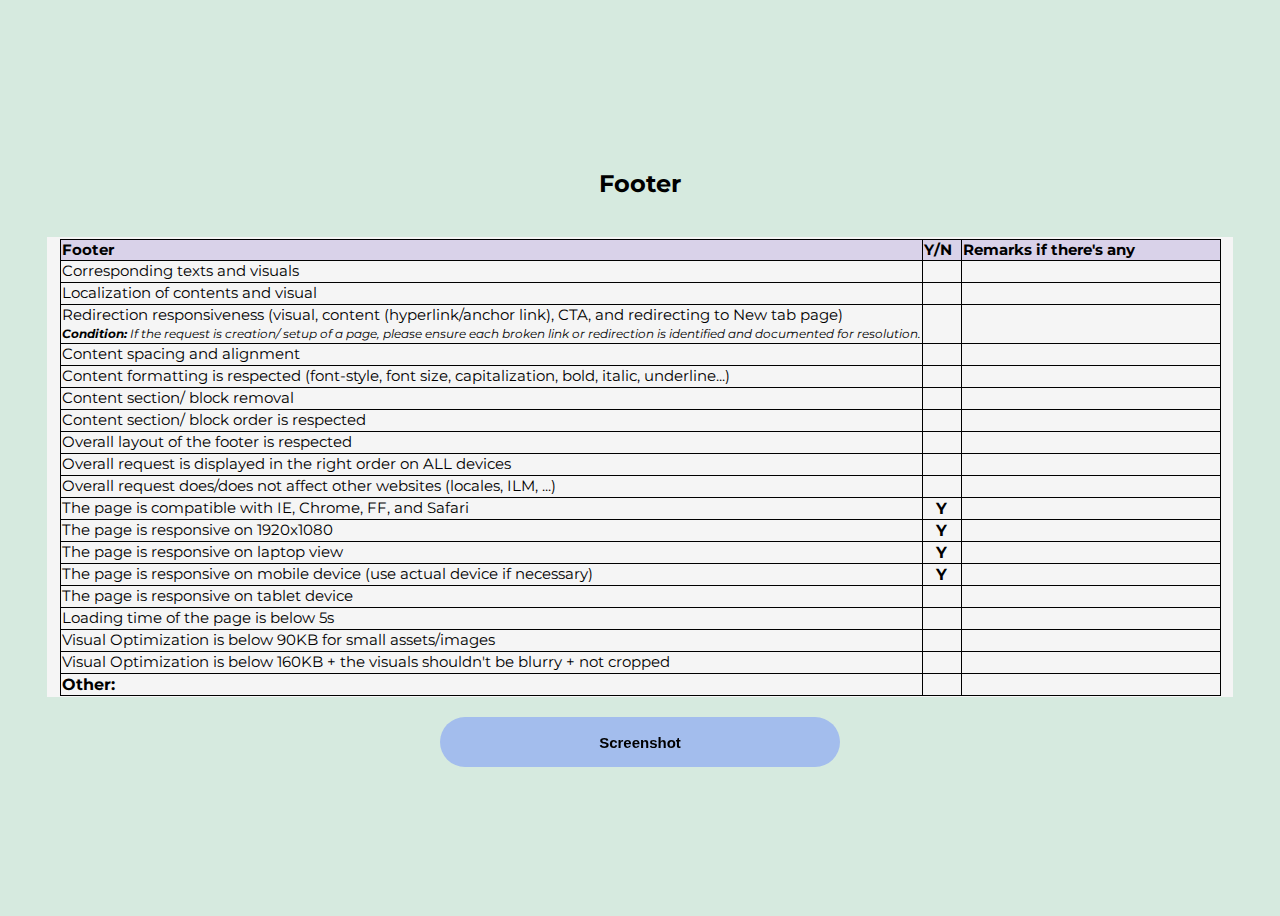
<file: footer.html>
<!DOCTYPE html>

<head>
	<link rel="stylesheet" href="style.css">
	
</head>

<body>
	<h2 style="text-align: center;">Footer</h2>
<!-- Footer Checklist Table -->
<div class="footer_checklist_div">
	
<div id="table" class="table-editable">
<!-- <span class="table-add float-right mb-3 mr-2"><a href="#!" class="text-success"><i class="fas fa-plus fa-2x" aria-hidden="true"></i><a></span> -->
	<table class="table table-bordered text-center">
		<thead>
			<tr>
				<th bgcolor="#d9d2e9" style="font-size:11pt;" class="text-center"  >Footer</th>
				<th bgcolor="#d9d2e9" style="font-size:11pt;" class="text-center" >Y/N&nbsp;&nbsp;</th>
				<th bgcolor="#d9d2e9" style="font-size:11pt;" class="text-center">Remarks if there's any&nbsp;&nbsp;&nbsp;&nbsp;&nbsp;&nbsp;&nbsp;&nbsp;&nbsp;&nbsp;&nbsp;&nbsp;&nbsp;&nbsp;&nbsp;&nbsp;&nbsp;&nbsp;&nbsp;&nbsp;&nbsp;</th>
			</tr>
		</thead>
	<tbody>
		<tr>
			<td contenteditable="true" style="font-size:11pt;">Corresponding texts and visuals</td>
			<td style="text-align:center; font-weight:bold;" contenteditable="true" style="font-size:11pt;">
				<input type="checkbox" name="togglecheckbox01" id="togglecheckbox01" onclick="yesno('togglecheckbox01','valueforcheckbox01');" hidden/> <label for="togglecheckbox01" name="valueforcheckbox01" id="valueforcheckbox01">&nbsp;&nbsp;&nbsp;&nbsp;&nbsp;</label>
			</td>
			<td contenteditable="true" style="font-size:11pt; font-style: italic; text-align:center; font-weight:bold"></td>
		</tr>
		<tr>
			<td contenteditable="true" style="font-size:11pt;">Localization of contents and visual</td>
			<td style="text-align:center; font-weight:bold;" contenteditable="true" style="font-size:11pt;">
				<input type="checkbox" name="togglecheckbox02" id="togglecheckbox02" onclick="yesno('togglecheckbox02','valueforcheckbox02');" hidden/> <label for="togglecheckbox02" name="valueforcheckbox02" id="valueforcheckbox02">&nbsp;&nbsp;&nbsp;&nbsp;&nbsp;</label>
			</td>
			<td contenteditable="true" style="font-size:11pt; font-style: italic; text-align:center; font-weight:bold"></td>
		</tr>
		<tr>
			<!-- v6 update -->
			<td contenteditable="true" style="font-size:11pt;">
				Redirection responsiveness (visual, content (hyperlink/anchor link), CTA, and redirecting to New tab page) <br>
			<small>	<i><b>Condition:</b> If the request is creation/ setup of a page, please ensure each broken link or redirection is identified and documented for resolution.</i></small>


			</td>
			<td style="text-align:center; font-weight:bold;" contenteditable="true" style="font-size:11pt;">
				<input type="checkbox" name="togglecheckbox03" id="togglecheckbox03" onclick="yesno('togglecheckbox03','valueforcheckbox03');" hidden/> <label for="togglecheckbox03" name="valueforcheckbox03" id="valueforcheckbox03">&nbsp;&nbsp;&nbsp;&nbsp;&nbsp;</label>
			</td>
			<td contenteditable="true" style="font-size:11pt; font-style: italic; text-align:center; font-weight:bold"></td>
		</tr>
		<tr>
			<td contenteditable="true" style="font-size:11pt;">Content spacing and alignment</td>
			<td style="text-align:center; font-weight:bold;" contenteditable="true" style="font-size:11pt;">
				<input type="checkbox" name="togglecheckbox04" id="togglecheckbox04" onclick="yesno('togglecheckbox04','valueforcheckbox04');" hidden/> <label for="togglecheckbox04" name="valueforcheckbox04" id="valueforcheckbox04">&nbsp;&nbsp;&nbsp;&nbsp;&nbsp;</label>
			</td>
			<td contenteditable="true" style="font-size:11pt; font-style: italic; text-align:center; font-weight:bold"></td>
		</tr>
		<tr>
			<td contenteditable="true" style="font-size:11pt;">Content formatting is respected (font-style, font size, capitalization, bold, italic, underline...)</td>
			<td style="text-align:center; font-weight:bold;" contenteditable="true" style="font-size:11pt;">
				<input type="checkbox" name="togglecheckbox05" id="togglecheckbox05" onclick="yesno('togglecheckbox05','valueforcheckbox05');" hidden/> <label for="togglecheckbox05" name="valueforcheckbox05" id="valueforcheckbox05">&nbsp;&nbsp;&nbsp;&nbsp;&nbsp;</label>
			</td>
			<td contenteditable="true" style="font-size:11pt; font-style: italic; text-align:center; font-weight:bold"></td>
		</tr>
		<tr>
			<td contenteditable="true" style="font-size:11pt;">Content section/ block removal</td>
			<td style="text-align:center; font-weight:bold;" contenteditable="true" style="font-size:11pt;">
				<input type="checkbox" name="togglecheckbox06" id="togglecheckbox06" onclick="yesno('togglecheckbox06','valueforcheckbox06');" hidden/> <label for="togglecheckbox06" name="valueforcheckbox06" id="valueforcheckbox06">&nbsp;&nbsp;&nbsp;&nbsp;&nbsp;</label>
			</td>
			<td contenteditable="true" style="font-size:11pt; font-style: italic; text-align:center; font-weight:bold"></td>
		</tr>
		<tr>
			<td contenteditable="true" style="font-size:11pt;">Content section/ block order is respected</td>
			<td style="text-align:center; font-weight:bold;" contenteditable="true" style="font-size:11pt;">
				<input type="checkbox" name="togglecheckbox07" id="togglecheckbox07" onclick="yesno('togglecheckbox07','valueforcheckbox07');" hidden/> <label for="togglecheckbox07" name="valueforcheckbox07" id="valueforcheckbox07">&nbsp;&nbsp;&nbsp;&nbsp;&nbsp;</label>
			</td>
			<td contenteditable="true" style="font-size:11pt; font-style: italic; text-align:center; font-weight:bold"></td>
		</tr>
		<tr>
			<td contenteditable="true" style="font-size:11pt;">Overall layout of the footer is respected</td>
			<td style="text-align:center; font-weight:bold;" contenteditable="true" style="font-size:11pt;">
				<input type="checkbox" name="togglecheckbox08" id="togglecheckbox08" onclick="yesno('togglecheckbox08','valueforcheckbox08');" hidden/> <label for="togglecheckbox08" name="valueforcheckbox08" id="valueforcheckbox08">&nbsp;&nbsp;&nbsp;&nbsp;&nbsp;</label>
			</td>
			<td contenteditable="true" style="font-size:11pt; font-style: italic; text-align:center; font-weight:bold"></td>
		</tr>
		<tr>
			<td contenteditable="true" style="font-size:11pt;">Overall request is displayed in the right order on ALL devices</td>
			<td style="text-align:center; font-weight:bold;" contenteditable="true" style="font-size:11pt;">
				<input type="checkbox" name="togglecheckbox09" id="togglecheckbox09" onclick="yesno('togglecheckbox09','valueforcheckbox09');" hidden/> <label for="togglecheckbox09" name="valueforcheckbox09" id="valueforcheckbox09">&nbsp;&nbsp;&nbsp;&nbsp;&nbsp;</label>
			</td>
			<td contenteditable="true" style="font-size:11pt; font-style: italic; text-align:center; font-weight:bold"></td>
		</tr>
		<tr>
			<!-- v6 added -->
			<td contenteditable="true" style="font-size:11pt;">Overall request does/does not affect other websites (locales, ILM, ...)</td>
			<td style="text-align:center; font-weight:bold;" contenteditable="true" style="font-size:11pt;">
				<input type="checkbox" name="togglecheckbox091" id="togglecheckbox091" onclick="yesno('togglecheckbox091','valueforcheckbox091');" hidden/> <label for="togglecheckbox091" name="valueforcheckbox091" id="valueforcheckbox091">&nbsp;&nbsp;&nbsp;&nbsp;&nbsp;</label>
			</td>
			<td contenteditable="true" style="font-size:11pt; font-style: italic; text-align:center; font-weight:bold"></td>
		</tr>
		<tr>
			<!-- v6 update -->
			<td contenteditable="true" style="font-size:11pt;">The page is compatible with IE, Chrome, FF, and Safari</td>
			<td style="text-align:center; font-weight:bold;" contenteditable="true" style="font-size:11pt;">Y</td>
			<td contenteditable="true" style="font-size:11pt; font-style: italic; text-align:center; font-weight:bold"></td>
		</tr>
		<tr>
			<td contenteditable="true" style="font-size:11pt;">The page is responsive on 1920x1080</td>
			<td style="text-align:center; font-weight:bold;" contenteditable="true" style="font-size:11pt;">Y</td>
			<td contenteditable="true" style="font-size:11pt; font-style: italic; text-align:center; font-weight:bold"></td>
		</tr>
		<tr>
			<td contenteditable="true" style="font-size:11pt;">The page is responsive on laptop view</td>
			<td style="text-align:center; font-weight:bold;" contenteditable="true" style="font-size:11pt;">Y</td>
			<td contenteditable="true" style="font-size:11pt; font-style: italic; text-align:center; font-weight:bold"></td>
		</tr>
		<tr>
			<!-- v6 update -->
			<td contenteditable="true" style="font-size:11pt;">The page is responsive on mobile device (use actual device if necessary)</td>
			<td style="text-align:center; font-weight:bold;" contenteditable="true" style="font-size:11pt;">Y</td>
			<!-- <td style="text-align:center; font-weight:bold;" contenteditable="true" style="font-size:11pt;">
				<input type="checkbox" name="togglecheckbox13" id="togglecheckbox13" onclick="yesno('togglecheckbox13','valueforcheckbox13');" hidden/> <label for="togglecheckbox13" name="valueforcheckbox13" id="valueforcheckbox13">&nbsp;&nbsp;&nbsp;&nbsp;&nbsp;</label>
			</td> -->
			<td contenteditable="true" style="font-size:11pt; font-style: italic; text-align:center; font-weight:bold"></td>
		</tr>
		<tr>
			<td contenteditable="true" style="font-size:11pt;">The page is responsive on tablet device</td>
			<td style="text-align:center; font-weight:bold;" contenteditable="true" style="font-size:11pt;">
				<input type="checkbox" name="togglecheckbox14" id="togglecheckbox14" onclick="yesno('togglecheckbox14','valueforcheckbox14');" hidden/> <label for="togglecheckbox14" name="valueforcheckbox14" id="valueforcheckbox14">&nbsp;&nbsp;&nbsp;&nbsp;&nbsp;</label>
			</td>
			<td contenteditable="true" style="font-size:11pt; font-style: italic; text-align:center; font-weight:bold"></td>
		</tr>
		<tr>
			<td contenteditable="true" style="font-size:11pt;">Loading time of the page is below 5s</td>
			<td style="text-align:center; font-weight:bold;" contenteditable="true" style="font-size:11pt;">
				<input type="checkbox" name="togglecheckbox15" id="togglecheckbox15" onclick="yesno('togglecheckbox15','valueforcheckbox15');" hidden/> <label for="togglecheckbox15" name="valueforcheckbox15" id="valueforcheckbox15">&nbsp;&nbsp;&nbsp;&nbsp;&nbsp;</label>
			</td>
			<td contenteditable="true" style="font-size:11pt; font-style: italic; text-align:center; font-weight:bold"></td>
		</tr>
		<tr>
			<td contenteditable="true" style="font-size:11pt;">Visual Optimization is below 90KB for small assets/images</td>
			<td style="text-align:center; font-weight:bold;" contenteditable="true" style="font-size:11pt;">
				<input type="checkbox" name="togglecheckbox16" id="togglecheckbox16" onclick="yesno('togglecheckbox16','valueforcheckbox16');" hidden/> <label for="togglecheckbox16" name="valueforcheckbox16" id="valueforcheckbox16">&nbsp;&nbsp;&nbsp;&nbsp;&nbsp;</label>
			</td>
			<td contenteditable="true" style="font-size:11pt; font-style: italic; text-align:center; font-weight:bold"></td>
		</tr>
		<tr>
			<td contenteditable="true" style="font-size:11pt;">Visual Optimization is below 160KB + the visuals shouldn't be blurry + not cropped</td>
			<td style="text-align:center; font-weight:bold;" contenteditable="true" style="font-size:11pt;">
				<input type="checkbox" name="togglecheckbox17" id="togglecheckbox17" onclick="yesno('togglecheckbox17','valueforcheckbox17');" hidden/> <label for="togglecheckbox17" name="valueforcheckbox17" id="valueforcheckbox17">&nbsp;&nbsp;&nbsp;&nbsp;&nbsp;</label>
			</td>
			<td contenteditable="true" style="font-size:11pt; font-style: italic; text-align:center; font-weight:bold"></td>
		</tr>
		<tr>
			<td style=" font-weight:bold" contenteditable="true" style="font-size:11pt;">Other:</td>
			<td style="text-align:center; font-weight:bold" contenteditable="true" style="font-size:11pt;">	
				<input type="checkbox" name="togglecheckbox00" id="togglecheckbox00" onclick="yesno('togglecheckbox00','valueforcheckbox00');" hidden/> <label for="togglecheckbox00" name="valueforcheckbox00" id="valueforcheckbox00">&nbsp;&nbsp;&nbsp;&nbsp;&nbsp;</label>
			</td>
			<td contenteditable="true" style="font-size:11pt; font-style: italic; text-align:center; font-weight:bold"></td>
		</tr>
	</tbody>
</table>
</div>
</div>
<button class="takeImageBtn takeImageBtn1" >Screenshot</button>
<!-- End Checklist table -->

</body>
</html>

<script src="./html2canvas.js"></script>
<script src="./index.js"></script>
</file>
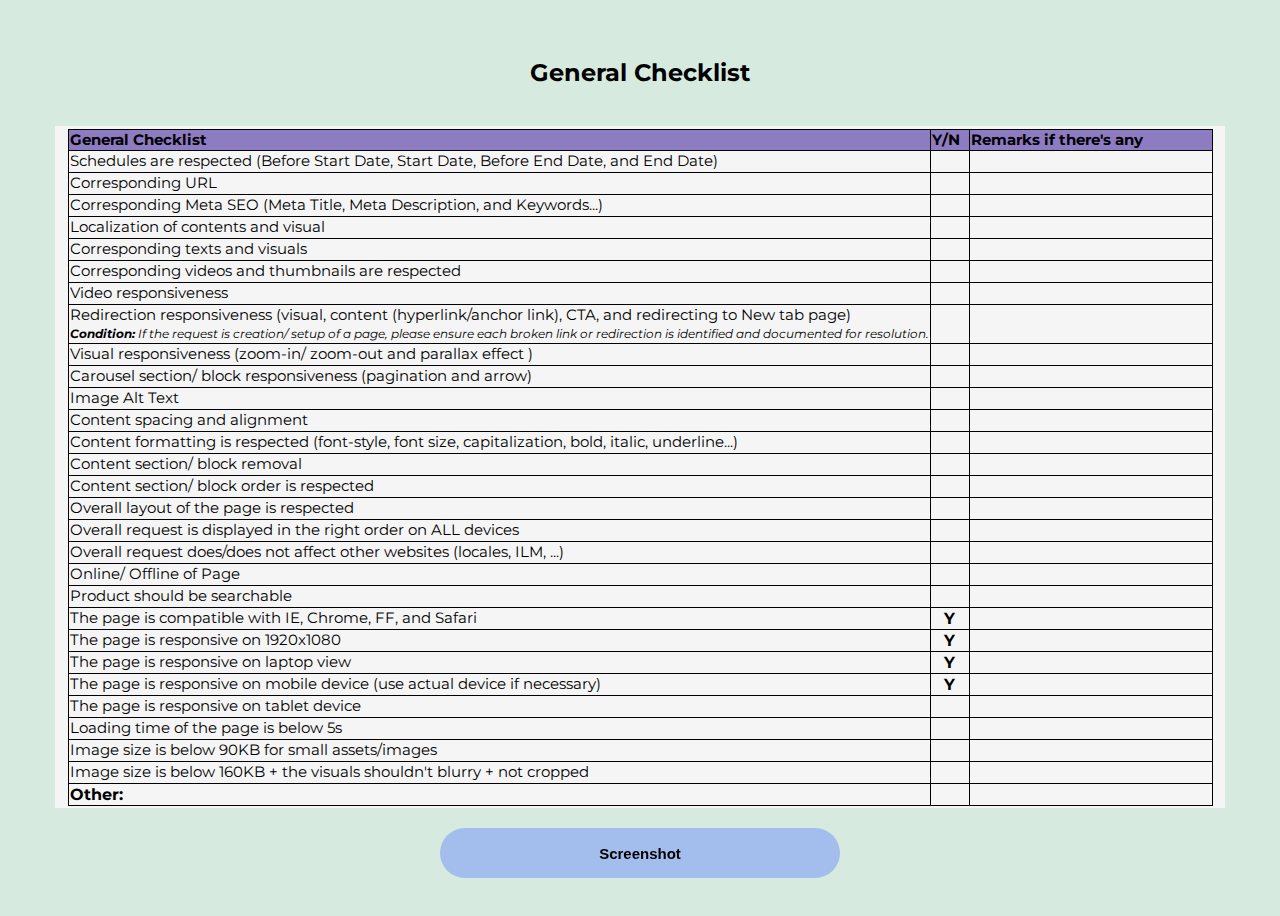
<file: general.html>
<!DOCTYPE html>

<head>
	<link rel="stylesheet" href="style.css">
	
</head>

<body>
<!-- General Checklist Table -->
<h2 style="text-align: center;">General Checklist</h2>
<div class="general_checklist_div">
<div id="table" class="table-editable">
<!-- <span class="table-add float-right mb-3 mr-2"><a href="#!" class="text-success"><i class="fas fa-plus fa-2x" aria-hidden="true"></i><a></span> -->
	<table class="table table-bordered text-center">
		<thead>
			<tr>
				<th bgcolor="#8e7cc3" style="font-size:11pt;" class="text-center"  >General Checklist</th>
				<th bgcolor="#8e7cc3" style="font-size:11pt;" class="text-center" >Y/N&nbsp;&nbsp;</th>
				<th bgcolor="#8e7cc3" style="font-size:11pt;" class="text-center">Remarks if there's any&nbsp;&nbsp;&nbsp;&nbsp;&nbsp;&nbsp;&nbsp;&nbsp;&nbsp;&nbsp;&nbsp;&nbsp;&nbsp;&nbsp;&nbsp;&nbsp;&nbsp;</th>
			</tr>
		</thead>
	<tbody>
<!--
**Always increment or change the name if these IDs for every new row!!!** 
(togglecheckbox01, valueforcheckbox01)

<input type="checkbox" name="togglecheckbox01" id="togglecheckbox01" onclick="yesno('togglecheckbox01','valueforcheckbox01');" hidden/>
<label for="togglecheckbox01" name="valueforcheckbox01" id="valueforcheckbox01">&nbsp;&nbsp;&nbsp;&nbsp;&nbsp;</label>

-->


		<tr>
			<td contenteditable="true" style="font-size:11pt;">Schedules are respected (Before Start Date, Start Date, Before End Date, and End Date)</td>
			<td style="text-align:center; font-weight:bold;" contenteditable="true" style="font-size:11pt;">
				<input type="checkbox" name="togglecheckbox01" id="togglecheckbox01" onclick="yesno('togglecheckbox01','valueforcheckbox01');" hidden/> <label for="togglecheckbox01" name="valueforcheckbox01" id="valueforcheckbox01">&nbsp;&nbsp;&nbsp;&nbsp;&nbsp;</label>
			</td>
			<td contenteditable="true" style="font-size:11pt; font-style: italic; text-align:center; font-weight:bold"></td>
		</tr>
		<tr>
			<td contenteditable="true" style="font-size:11pt;">Corresponding URL</td>
			<td style="text-align:center; font-weight:bold" contenteditable="true" style="font-size:11pt;"> 
				<input type="checkbox" name="togglecheckbox02" id="togglecheckbox02" onclick="yesno('togglecheckbox02','valueforcheckbox02');" hidden/> <label for="togglecheckbox02" name="valueforcheckbox02" id="valueforcheckbox02">&nbsp;&nbsp;&nbsp;&nbsp;&nbsp;</label>
			</td>
			<td contenteditable="true" style="font-size:11pt; font-style: italic; text-align:center; font-weight:bold"></td>
		</tr>
		<tr>
			<td contenteditable="true" style="font-size:11pt;">Corresponding Meta SEO (Meta Title, Meta Description, and Keywords...)</td>
			<td style="text-align:center; font-weight:bold" contenteditable="true" style="font-size:11pt;">
				<input type="checkbox" name="togglecheckbox03" id="togglecheckbox03" onclick="yesno('togglecheckbox03','valueforcheckbox03');" hidden/> <label for="togglecheckbox03" name="valueforcheckbox03" id="valueforcheckbox03">&nbsp;&nbsp;&nbsp;&nbsp;&nbsp;</label>
			</td>
			<td contenteditable="true" style="font-size:11pt; font-style: italic; text-align:center; font-weight:bold"></td>
		</tr>
		<tr>
			<td contenteditable="true" style="font-size:11pt;">Localization of contents and visual</td>
			<td style="text-align:center; font-weight:bold" contenteditable="true" style="font-size:11pt;">
				<input type="checkbox" name="togglecheckbox04" id="togglecheckbox04" onclick="yesno('togglecheckbox04','valueforcheckbox04');" hidden/> <label for="togglecheckbox04" name="valueforcheckbox04" id="valueforcheckbox04">&nbsp;&nbsp;&nbsp;&nbsp;&nbsp;</label>
			</td>
			<td contenteditable="true" style="font-size:11pt; font-style: italic; text-align:center; font-weight:bold"></td>
		</tr>
		<tr>
			<td contenteditable="true" style="font-size:11pt;">Corresponding texts and visuals</td>
			<td style="text-align:center; font-weight:bold" contenteditable="true" style="font-size:11pt;">
				<input type="checkbox" name="togglecheckbox05" id="togglecheckbox05" onclick="yesno('togglecheckbox05','valueforcheckbox05');" hidden/> <label for="togglecheckbox05" name="valueforcheckbox05" id="valueforcheckbox05">&nbsp;&nbsp;&nbsp;&nbsp;&nbsp;</label>
			</td>
			<td contenteditable="true" style="font-size:11pt; font-style: italic; text-align:center; font-weight:bold"></td>
		</tr>
		<tr>
			<td contenteditable="true" style="font-size:11pt;">Corresponding videos and thumbnails are respected</td>
			<td style="text-align:center; font-weight:bold" contenteditable="true" style="font-size:11pt;">
				<input type="checkbox" name="togglecheckbox06" id="togglecheckbox06" onclick="yesno('togglecheckbox06','valueforcheckbox06');" hidden/> <label for="togglecheckbox06" name="valueforcheckbox06" id="valueforcheckbox06">&nbsp;&nbsp;&nbsp;&nbsp;&nbsp;</label>
			</td>
			<td contenteditable="true" style="font-size:11pt; font-style: italic; text-align:center; font-weight:bold"></td>
		</tr>
		<tr>
			<td contenteditable="true" style="font-size:11pt;">Video responsiveness</td>
			<td style="text-align:center; font-weight:bold" contenteditable="true" style="font-size:11pt;">
				<input type="checkbox" name="togglecheckbox07" id="togglecheckbox07" onclick="yesno('togglecheckbox07','valueforcheckbox07');" hidden/> <label for="togglecheckbox07" name="valueforcheckbox07" id="valueforcheckbox07">&nbsp;&nbsp;&nbsp;&nbsp;&nbsp;</label>
			</td>
			<td contenteditable="true" style="font-size:11pt; font-style: italic; text-align:center; font-weight:bold"></td>
		</tr>
		
		<tr>
			<!--V6 update-->
			<td contenteditable="true" style="font-size:11pt;"> 
 	
				Redirection responsiveness (visual, content (hyperlink/anchor link), CTA, and redirecting to New tab page) <br>
			<small>	<i><b>Condition:</b> If the request is creation/ setup of a page, please ensure each broken link or redirection is identified and documented for resolution.</i></small>

			</td>
			<td style="text-align:center; font-weight:bold" contenteditable="true" style="font-size:11pt;">
				<input type="checkbox" name="togglecheckbox08" id="togglecheckbox08" onclick="yesno('togglecheckbox08','valueforcheckbox08');" hidden/> <label for="togglecheckbox08" name="valueforcheckbox08" id="valueforcheckbox08">&nbsp;&nbsp;&nbsp;&nbsp;&nbsp;</label>
			</td>
			<td contenteditable="true" style="font-size:11pt; font-style: italic; text-align:center; font-weight:bold"></td>
		</tr>
		<tr>
			<td contenteditable="true" style="font-size:11pt;">Visual responsiveness (zoom-in/ zoom-out and parallax effect )</td>
			<td style="text-align:center; font-weight:bold" contenteditable="true" style="font-size:11pt;"> 
				<input type="checkbox" name="togglecheckbox09" id="togglecheckbox09" onclick="yesno('togglecheckbox09','valueforcheckbox09');" hidden/> <label for="togglecheckbox09" name="valueforcheckbox09" id="valueforcheckbox09">&nbsp;&nbsp;&nbsp;&nbsp;&nbsp;</label>
			</td>
			<td contenteditable="true" style="font-size:11pt; font-style: italic; text-align:center; font-weight:bold"></td>
		</tr>
		<tr>
			<td contenteditable="true" style="font-size:11pt;">Carousel section/ block responsiveness (pagination and arrow)</td>
			<td style="text-align:center; font-weight:bold" contenteditable="true" style="font-size:11pt;">
				<input type="checkbox" name="togglecheckbox10" id="togglecheckbox10" onclick="yesno('togglecheckbox10','valueforcheckbox10');" hidden/> <label for="togglecheckbox10" name="valueforcheckbox10" id="valueforcheckbox10">&nbsp;&nbsp;&nbsp;&nbsp;&nbsp;</label>
			</td>
			<td contenteditable="true" style="font-size:11pt; font-style: italic; text-align:center; font-weight:bold"></td>
		</tr>
		<tr>
			<td contenteditable="true" style="font-size:11pt;">Image Alt Text</td>
			<td style="text-align:center; font-weight:bold" contenteditable="true" style="font-size:11pt;"> 
			<input type="checkbox" name="togglecheckbox11" id="togglecheckbox11" onclick="yesno('togglecheckbox11','valueforcheckbox11');" hidden/> <label for="togglecheckbox11" name="valueforcheckbox11" id="valueforcheckbox11">&nbsp;&nbsp;&nbsp;&nbsp;&nbsp;</label>
			</td>
			<td contenteditable="true" style="font-size:11pt; font-style: italic; text-align:center; font-weight:bold"></td>
		</tr>
		<tr>
			<td contenteditable="true" style="font-size:11pt;">Content spacing and alignment</td>
			<td style="text-align:center; font-weight:bold" contenteditable="true" style="font-size:11pt;"> 
				<input type="checkbox" name="togglecheckbox12" id="togglecheckbox12" onclick="yesno('togglecheckbox12','valueforcheckbox12');" hidden/> <label for="togglecheckbox12" name="valueforcheckbox12" id="valueforcheckbox12">&nbsp;&nbsp;&nbsp;&nbsp;&nbsp;</label>
			</td>
			<td contenteditable="true" style="font-size:11pt; font-style: italic; text-align:center; font-weight:bold"></td>
		</tr>
		<tr>
			<td contenteditable="true" style="font-size:11pt;">Content formatting is respected (font-style, font size, capitalization, bold, italic, underline...)</td>
			<td style="text-align:center; font-weight:bold" contenteditable="true" style="font-size:11pt;"> 
				<input type="checkbox" name="togglecheckbox13" id="togglecheckbox13" onclick="yesno('togglecheckbox13','valueforcheckbox13');" hidden/> <label for="togglecheckbox13" name="valueforcheckbox13" id="valueforcheckbox13">&nbsp;&nbsp;&nbsp;&nbsp;&nbsp;</label>
			</td>
			<td contenteditable="true" style="font-size:11pt; font-style: italic; text-align:center; font-weight:bold"></td>
		</tr>
		<tr>
			<td contenteditable="true" style="font-size:11pt;">Content section/ block removal</td>
			<td style="text-align:center; font-weight:bold" contenteditable="true" style="font-size:11pt;"> 
				<input type="checkbox" name="togglecheckbox14" id="togglecheckbox14" onclick="yesno('togglecheckbox14','valueforcheckbox14');" hidden/> <label for="togglecheckbox14" name="valueforcheckbox14" id="valueforcheckbox14">&nbsp;&nbsp;&nbsp;&nbsp;&nbsp;</label>
			</td>
			<td contenteditable="true" style="font-size:11pt; font-style: italic; text-align:center; font-weight:bold"></td>
		</tr>
		<tr>
			<td contenteditable="true" style="font-size:11pt;">Content section/ block order is respected</td>
			<td style="text-align:center; font-weight:bold" contenteditable="true" style="font-size:11pt;">
				<input type="checkbox" name="togglecheckbox15" id="togglecheckbox15" onclick="yesno('togglecheckbox15','valueforcheckbox15');" hidden/> <label for="togglecheckbox15" name="valueforcheckbox15" id="valueforcheckbox15">&nbsp;&nbsp;&nbsp;&nbsp;&nbsp;</label>
			</td>
			<td contenteditable="true" style="font-size:11pt; font-style: italic; text-align:center; font-weight:bold"></td>
		</tr>
		<tr>
			<td contenteditable="true" style="font-size:11pt;">Overall layout of the page is respected</td>
			<td style="text-align:center; font-weight:bold" contenteditable="true" style="font-size:11pt;">
				<input type="checkbox" name="togglecheckbox16" id="togglecheckbox16" onclick="yesno('togglecheckbox16','valueforcheckbox16');" hidden/> <label for="togglecheckbox16" name="valueforcheckbox16" id="valueforcheckbox16">&nbsp;&nbsp;&nbsp;&nbsp;&nbsp;</label>
			</td>
			<td contenteditable="true" style="font-size:11pt; font-style: italic; text-align:center; font-weight:bold"></td>
		</tr>
		<tr>
			<td contenteditable="true" style="font-size:11pt;">Overall request is displayed in the right order on ALL devices</td>
			<td style="text-align:center; font-weight:bold" contenteditable="true" style="font-size:11pt;">
				<input type="checkbox" name="togglecheckbox17" id="togglecheckbox17" onclick="yesno('togglecheckbox17','valueforcheckbox17');" hidden/> <label for="togglecheckbox17" name="valueforcheckbox17" id="valueforcheckbox17">&nbsp;&nbsp;&nbsp;&nbsp;&nbsp;</label>
			</td>
			<td contenteditable="true" style="font-size:11pt; font-style: italic; text-align:center; font-weight:bold"></td>
		</tr>
		
		<tr>
			<!--V6 added-->
			<td contenteditable="true" style="font-size:11pt;">Overall request does/does not affect other websites (locales, ILM, ...)</td>
			<td style="text-align:center; font-weight:bold" contenteditable="true" style="font-size:11pt;">
				<input type="checkbox" name="togglecheckbox25" id="togglecheckbox25" onclick="yesno('togglecheckbox25','valueforcheckbox25');" hidden/> <label for="togglecheckbox25" name="valueforcheckbox25" id="valueforcheckbox25">&nbsp;&nbsp;&nbsp;&nbsp;&nbsp;</label>
			</td>
			<td contenteditable="true" style="font-size:11pt; font-style: italic; text-align:center; font-weight:bold"></td>
		</tr>

		<tr>
			<td contenteditable="true" style="font-size:11pt;">Online/ Offline of Page</td>
			<td style="text-align:center; font-weight:bold" contenteditable="true" style="font-size:11pt;">
				<input type="checkbox" name="togglecheckbox18" id="togglecheckbox18" onclick="yesno('togglecheckbox18','valueforcheckbox18');" hidden/> <label for="togglecheckbox18" name="valueforcheckbox18" id="valueforcheckbox18">&nbsp;&nbsp;&nbsp;&nbsp;&nbsp;</label>
			</td>
			<td contenteditable="true" style="font-size:11pt; font-style: italic; text-align:center; font-weight:bold"></td>
		</tr>
		<tr>
			<td contenteditable="true" style="font-size:11pt;">Product should be searchable</td>
			<td style="text-align:center; font-weight:bold" contenteditable="true" style="font-size:11pt;">
				<input type="checkbox" name="togglecheckbox19" id="togglecheckbox19" onclick="yesno('togglecheckbox19','valueforcheckbox19');" hidden/> <label for="togglecheckbox19" name="valueforcheckbox19" id="valueforcheckbox19">&nbsp;&nbsp;&nbsp;&nbsp;&nbsp;</label>
			</td>
			<td contenteditable="true" style="font-size:11pt; font-style: italic; text-align:center; font-weight:bold"></td>
		</tr>
		<tr>
			<!--V6 update-->
			<td contenteditable="true" style="font-size:11pt;">The page is compatible with IE, Chrome, FF, and Safari</td>
			<td style="text-align:center; font-weight:bold" contenteditable="true" style="font-size:11pt;">Y</td>
			<td contenteditable="true" style="font-size:11pt; font-style: italic; text-align:center; font-weight:bold"></td>
		</tr>
		<tr>
			<td contenteditable="true" style="font-size:11pt;">The page is responsive on 1920x1080</td>
			<td style="text-align:center; font-weight:bold" contenteditable="true" style="font-size:11pt;">Y</td>
			<td contenteditable="true" style="font-size:11pt; font-style: italic; text-align:center; font-weight:bold"></td>
		</tr>
		<tr>
			<td contenteditable="true" style="font-size:11pt;">The page is responsive on laptop view </td>
			<td style="text-align:center; font-weight:bold" contenteditable="true" style="font-size:11pt;">Y</td>
			<td contenteditable="true" style="font-size:11pt; font-style: italic; text-align:center; font-weight:bold"></td>
		</tr>
		<tr>
			<!--V6 update-->
			<td contenteditable="true" style="font-size:11pt;">The page is responsive on mobile device (use actual device if necessary)</td>
			<td style="text-align:center; font-weight:bold" contenteditable="true" style="font-size:11pt;">Y</td>
			<td contenteditable="true" style="font-size:11pt; font-style: italic; text-align:center; font-weight:bold"></td>
		</tr>
		<tr>
			<td contenteditable="true" style="font-size:11pt;">The page is responsive on tablet device</td>
			<td style="text-align:center; font-weight:bold" contenteditable="true" style="font-size:11pt;">
				<input type="checkbox" name="togglecheckbox20" id="togglecheckbox20" onclick="yesno('togglecheckbox20','valueforcheckbox20');" hidden/> <label for="togglecheckbox20" name="valueforcheckbox20" id="valueforcheckbox20">&nbsp;&nbsp;&nbsp;&nbsp;&nbsp;</label>
			</td>
			<td contenteditable="true" style="font-size:11pt; font-style: italic; text-align:center; font-weight:bold"></td>
		</tr>
		<tr>
			<td contenteditable="true" style="font-size:11pt;">Loading time of the page is below 5s</td>
			<td style="text-align:center; font-weight:bold" contenteditable="true" style="font-size:11pt;"> 
				<input type="checkbox" name="togglecheckbox21" id="togglecheckbox21" onclick="yesno('togglecheckbox21','valueforcheckbox21');" hidden/> <label for="togglecheckbox21" name="valueforcheckbox21" id="valueforcheckbox21">&nbsp;&nbsp;&nbsp;&nbsp;&nbsp;</label>
			</td>
			<td contenteditable="true" style="font-size:11pt; font-style: italic; text-align:center; font-weight:bold"></td>
		</tr>
		<tr>
			<td contenteditable="true" style="font-size:11pt;">Image size is below 90KB for small assets/images</td>
			<td style="text-align:center; font-weight:bold" contenteditable="true" style="font-size:11pt;"> 
				<input type="checkbox" name="togglecheckbox22" id="togglecheckbox22" onclick="yesno('togglecheckbox22','valueforcheckbox22');" hidden/> <label for="togglecheckbox22" name="valueforcheckbox22" id="valueforcheckbox22">&nbsp;&nbsp;&nbsp;&nbsp;&nbsp;</label>
			</td>
			<td contenteditable="true" style="font-size:11pt; font-style: italic; text-align:center; font-weight:bold"></td>
		</tr>
		<tr>
			<td contenteditable="true" style="font-size:11pt;">Image size is below 160KB + the visuals shouldn't blurry  + not cropped</td>
			<td style="text-align:center; font-weight:bold" contenteditable="true" style="font-size:11pt;"> 
				<input type="checkbox" name="togglecheckbox23" id="togglecheckbox23" onclick="yesno('togglecheckbox23','valueforcheckbox23');" hidden/> <label for="togglecheckbox23" name="valueforcheckbox23" id="valueforcheckbox23">&nbsp;&nbsp;&nbsp;&nbsp;&nbsp;</label>
			</td>
			<td contenteditable="true" style="font-size:11pt; font-style: italic; text-align:center; font-weight:bold"></td>
		</tr>
		<tr>
			<td style=" font-weight:bold" contenteditable="true" style="font-size:11pt;">Other:</td>
			<td style="text-align:center; font-weight:bold" contenteditable="true" style="font-size:11pt;"> 
				<input type="checkbox" name="togglecheckbox24" id="togglecheckbox24" onclick="yesno('togglecheckbox24','valueforcheckbox24');" hidden/> <label for="togglecheckbox24" name="valueforcheckbox24" id="valueforcheckbox24">&nbsp;&nbsp;&nbsp;&nbsp;&nbsp;</label>
			</td>
			<td contenteditable="true" style="font-size:11pt; font-style: italic; text-align:center; font-weight:bold"></td>
		</tr>
	</tbody>
</table>
</div>
</div>
<button class="takeImageBtn takeImageBtn1" >Screenshot</button>
<!-- End Checklist table -->

</body>
</html>

<script src="./html2canvas.js"></script>
<script src="./index.js"></script>
</file>
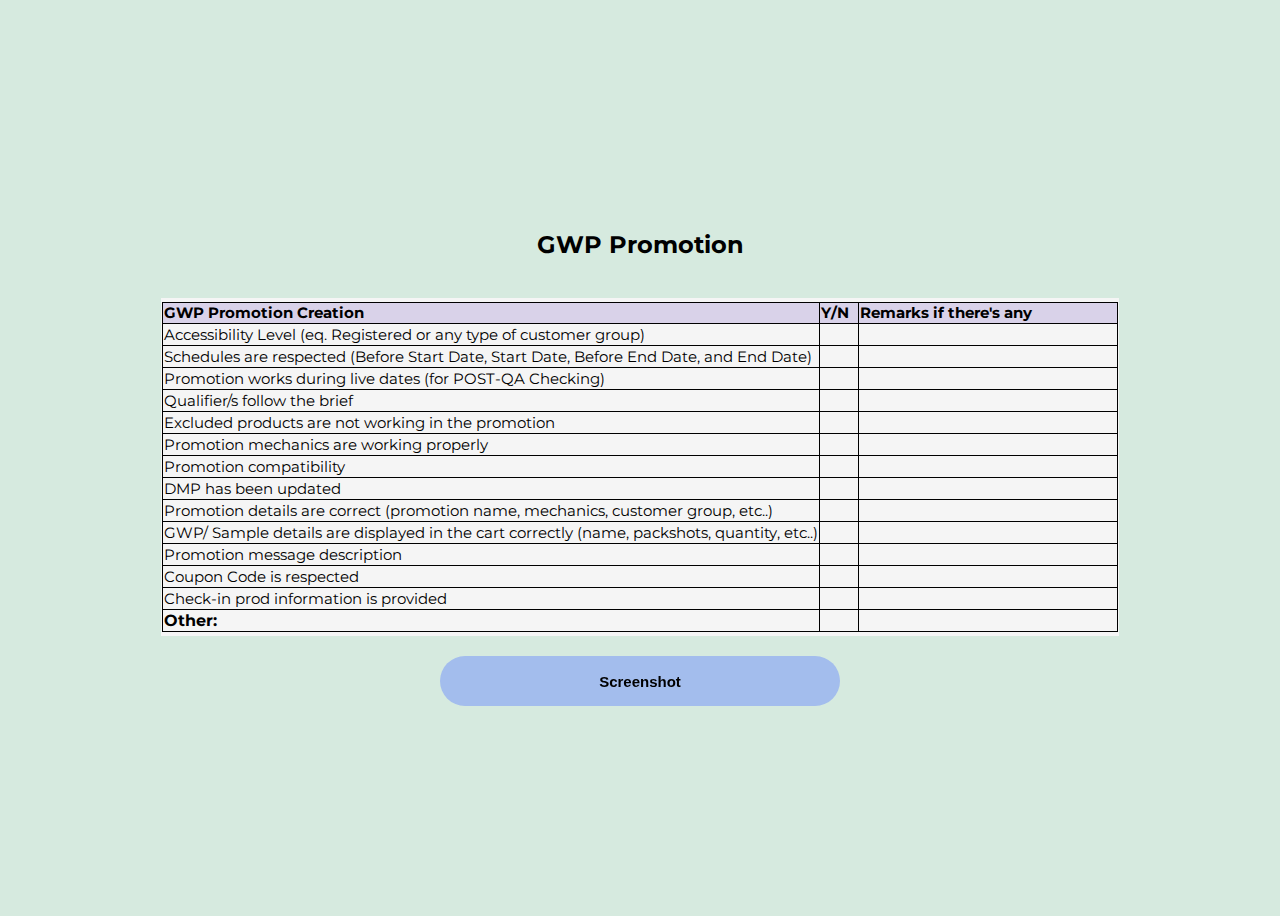
<file: gwppromotion.html>
<!DOCTYPE html>

<head>
	<link rel="stylesheet" href="style.css">
	
</head>

<body>
	<h2 style="text-align: center;">GWP Promotion</h2>
<!-- GWP Promotion Checklist Table -->
<div class="gwppromotion_checklist_div">
<div id="table" class="table-editable">
<!-- <span class="table-add float-right mb-3 mr-2"><a href="#!" class="text-success"><i class="fas fa-plus fa-2x" aria-hidden="true"></i><a></span> -->
	<table class="table table-bordered text-center">
		<thead>
			<tr>
				<th bgcolor="#d9d2e9" style="font-size:11pt;" class="text-center"  >GWP Promotion Creation</th>
				<th bgcolor="#d9d2e9" style="font-size:11pt;" class="text-center" >Y/N&nbsp;&nbsp;</th>
				<th bgcolor="#d9d2e9" style="font-size:11pt;" class="text-center">Remarks if there's any&nbsp;&nbsp;&nbsp;&nbsp;&nbsp;&nbsp;&nbsp;&nbsp;&nbsp;&nbsp;&nbsp;&nbsp;&nbsp;&nbsp;&nbsp;&nbsp;&nbsp;&nbsp;&nbsp;&nbsp;&nbsp;</th>
			</tr>
		</thead>
	<tbody>
		<tr>
			<td contenteditable="true" style="font-size:11pt;">Accessibility Level (eq. Registered or any type of customer group)</td>
			<td style="text-align:center; font-weight:bold;" contenteditable="true" style="font-size:11pt;">
				<input type="checkbox" name="togglecheckbox01" id="togglecheckbox01" onclick="yesno('togglecheckbox01','valueforcheckbox01');" hidden/> <label for="togglecheckbox01" name="valueforcheckbox01" id="valueforcheckbox01">&nbsp;&nbsp;&nbsp;&nbsp;&nbsp;</label>
			</td>
			<td contenteditable="true" style="font-size:11pt; font-style: italic; text-align:center; font-weight:bold"></td>
		</tr>
		<tr>
			<td contenteditable="true" style="font-size:11pt;">Schedules are respected (Before Start Date, Start Date, Before End Date, and End Date)        </td>
			<td style="text-align:center; font-weight:bold;" contenteditable="true" style="font-size:11pt;">
				<input type="checkbox" name="togglecheckbox02" id="togglecheckbox02" onclick="yesno('togglecheckbox02','valueforcheckbox02');" hidden/> <label for="togglecheckbox02" name="valueforcheckbox02" id="valueforcheckbox02">&nbsp;&nbsp;&nbsp;&nbsp;&nbsp;</label>
			</td>
			<td contenteditable="true" style="font-size:11pt; font-style: italic; text-align:center; font-weight:bold"></td>
		</tr>
		<tr>
			<td contenteditable="true" style="font-size:11pt;">Promotion works during live dates (for POST-QA Checking)</td>
			<td style="text-align:center; font-weight:bold;" contenteditable="true" style="font-size:11pt;">
				<input type="checkbox" name="togglecheckbox03" id="togglecheckbox03" onclick="yesno('togglecheckbox03','valueforcheckbox03');" hidden/> <label for="togglecheckbox03" name="valueforcheckbox03" id="valueforcheckbox03">&nbsp;&nbsp;&nbsp;&nbsp;&nbsp;</label>
			</td>
			<td contenteditable="true" style="font-size:11pt; font-style: italic; text-align:center; font-weight:bold"></td>
		</tr>
		<tr>
			<td contenteditable="true" style="font-size:11pt;">Qualifier/s follow the brief</td>
			<td style="text-align:center; font-weight:bold;" contenteditable="true" style="font-size:11pt;">
				<input type="checkbox" name="togglecheckbox04" id="togglecheckbox04" onclick="yesno('togglecheckbox04','valueforcheckbox04');" hidden/> <label for="togglecheckbox04" name="valueforcheckbox04" id="valueforcheckbox04">&nbsp;&nbsp;&nbsp;&nbsp;&nbsp;</label>
			</td>
			<td contenteditable="true" style="font-size:11pt; font-style: italic; text-align:center; font-weight:bold"></td>
		</tr>
		<tr>
			<td contenteditable="true" style="font-size:11pt;">Excluded products are not working in the promotion</td>
			<td style="text-align:center; font-weight:bold;" contenteditable="true" style="font-size:11pt;">
				<input type="checkbox" name="togglecheckbox05" id="togglecheckbox05" onclick="yesno('togglecheckbox05','valueforcheckbox05');" hidden/> <label for="togglecheckbox05" name="valueforcheckbox05" id="valueforcheckbox05">&nbsp;&nbsp;&nbsp;&nbsp;&nbsp;</label>
			</td>
			<td contenteditable="true" style="font-size:11pt; font-style: italic; text-align:center; font-weight:bold"></td>
		</tr>
		<tr>
			<td contenteditable="true" style="font-size:11pt;">Promotion mechanics are working properly</td>
			<td style="text-align:center; font-weight:bold;" contenteditable="true" style="font-size:11pt;">
				<input type="checkbox" name="togglecheckbox06" id="togglecheckbox06" onclick="yesno('togglecheckbox06','valueforcheckbox06');" hidden/> <label for="togglecheckbox06" name="valueforcheckbox06" id="valueforcheckbox06">&nbsp;&nbsp;&nbsp;&nbsp;&nbsp;</label>
			</td>
			<td contenteditable="true" style="font-size:11pt; font-style: italic; text-align:center; font-weight:bold"></td>
		</tr>
		<tr>
			<td contenteditable="true" style="font-size:11pt;">Promotion compatibility</td>
			<td style="text-align:center; font-weight:bold;" contenteditable="true" style="font-size:11pt;">
				<input type="checkbox" name="togglecheckbox07" id="togglecheckbox07" onclick="yesno('togglecheckbox07','valueforcheckbox07');" hidden/> <label for="togglecheckbox07" name="valueforcheckbox07" id="valueforcheckbox07">&nbsp;&nbsp;&nbsp;&nbsp;&nbsp;</label>
			</td>
			<td contenteditable="true" style="font-size:11pt; font-style: italic; text-align:center; font-weight:bold"></td>
		</tr>
		<tr>
			<td contenteditable="true" style="font-size:11pt;">DMP has been updated</td>
			<td style="text-align:center; font-weight:bold;" contenteditable="true" style="font-size:11pt;">
				<input type="checkbox" name="togglecheckbox08" id="togglecheckbox08" onclick="yesno('togglecheckbox08','valueforcheckbox08');" hidden/> <label for="togglecheckbox08" name="valueforcheckbox08" id="valueforcheckbox08">&nbsp;&nbsp;&nbsp;&nbsp;&nbsp;</label>
			</td>
			<td contenteditable="true" style="font-size:11pt; font-style: italic; text-align:center; font-weight:bold"></td>
		</tr>
		<tr>
			<td contenteditable="true" style="font-size:11pt;">Promotion details are correct (promotion name, mechanics, customer group, etc..)</td>
			<td style="text-align:center; font-weight:bold;" contenteditable="true" style="font-size:11pt;">
				<input type="checkbox" name="togglecheckbox09" id="togglecheckbox09" onclick="yesno('togglecheckbox09','valueforcheckbox09');" hidden/> <label for="togglecheckbox09" name="valueforcheckbox09" id="valueforcheckbox09">&nbsp;&nbsp;&nbsp;&nbsp;&nbsp;</label>
			</td>
			<td contenteditable="true" style="font-size:11pt; font-style: italic; text-align:center; font-weight:bold"></td>
		</tr>
		<tr>
			<td contenteditable="true" style="font-size:11pt;">GWP/ Sample details are displayed in the cart correctly (name, packshots, quantity, etc..)</td>
			<td style="text-align:center; font-weight:bold;" contenteditable="true" style="font-size:11pt;">
				<input type="checkbox" name="togglecheckbox10" id="togglecheckbox10" onclick="yesno('togglecheckbox10','valueforcheckbox10');" hidden/> <label for="togglecheckbox10" name="valueforcheckbox10" id="valueforcheckbox10">&nbsp;&nbsp;&nbsp;&nbsp;&nbsp;</label>
			</td>
			<td contenteditable="true" style="font-size:11pt; font-style: italic; text-align:center; font-weight:bold"></td>
		</tr>
		<tr>
			<td contenteditable="true" style="font-size:11pt;">Promotion message description</td>
			<td style="text-align:center; font-weight:bold;" contenteditable="true" style="font-size:11pt;">
				<input type="checkbox" name="togglecheckbox13" id="togglecheckbox13" onclick="yesno('togglecheckbox13','valueforcheckbox13');" hidden/> <label for="togglecheckbox13" name="valueforcheckbox13" id="valueforcheckbox13">&nbsp;&nbsp;&nbsp;&nbsp;&nbsp;</label>
			</td>
			<td contenteditable="true" style="font-size:11pt; font-style: italic; text-align:center; font-weight:bold"></td>
		</tr>
		<tr>
			<td contenteditable="true" style="font-size:11pt;">Coupon Code is respected</td>
			<td style="text-align:center; font-weight:bold;" contenteditable="true" style="font-size:11pt;">
				<input type="checkbox" name="togglecheckbox11" id="togglecheckbox11" onclick="yesno('togglecheckbox11','valueforcheckbox11');" hidden/> <label for="togglecheckbox11" name="valueforcheckbox11" id="valueforcheckbox11">&nbsp;&nbsp;&nbsp;&nbsp;&nbsp;</label>
			</td>
			<td contenteditable="true" style="font-size:11pt; font-style: italic; text-align:center; font-weight:bold"></td>
		</tr>
		<tr>
			<td contenteditable="true" style="font-size:11pt;">Check-in prod information is provided</td>
			<td style="text-align:center; font-weight:bold;" contenteditable="true" style="font-size:11pt;">
				<input type="checkbox" name="togglecheckbox12" id="togglecheckbox12" onclick="yesno('togglecheckbox12','valueforcheckbox12');" hidden/> <label for="togglecheckbox12" name="valueforcheckbox12" id="valueforcheckbox12">&nbsp;&nbsp;&nbsp;&nbsp;&nbsp;</label>
			</td>
			<td contenteditable="true" style="font-size:11pt; font-style: italic; text-align:center; font-weight:bold"></td>
		</tr>
		<tr>
			<td style=" font-weight:bold" contenteditable="true" style="font-size:11pt;">Other:</td>
			<td style="text-align:center; font-weight:bold" contenteditable="true" style="font-size:11pt;">	
				<input type="checkbox" name="togglecheckbox00" id="togglecheckbox00" onclick="yesno('togglecheckbox00','valueforcheckbox00');" hidden/> <label for="togglecheckbox00" name="valueforcheckbox00" id="valueforcheckbox00">&nbsp;&nbsp;&nbsp;&nbsp;&nbsp;</label>
			</td>
			<td contenteditable="true" style="font-size:11pt; font-style: italic; text-align:center; font-weight:bold"></td>
		</tr>
	</tbody>
</table>
</div>
</div>
<button class="takeImageBtn takeImageBtn1" >Screenshot</button>
<!-- End Checklist table -->

</body>
</html>

<script src="./html2canvas.js"></script>
<script src="./index.js"></script>
</file>
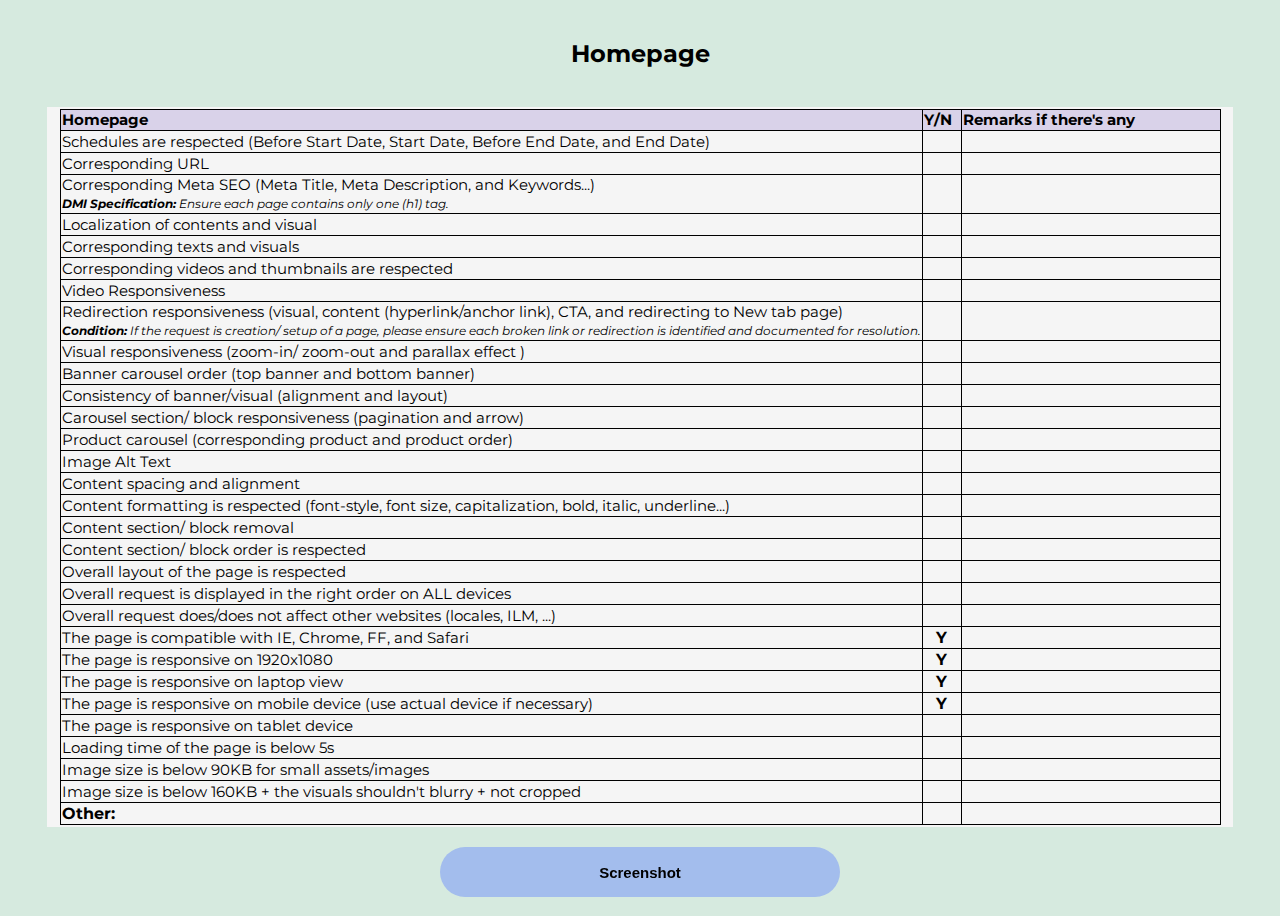
<file: homepage.html>
<!DOCTYPE html>

<head>
	<link rel="stylesheet" href="style.css">
	
</head>

<body>
	<h2 style="text-align: center;">Homepage</h2>
<!-- HP Checklist Table -->
<div class="homepage_div">
<div id="table" class="table-editable">
<!-- <span class="table-add float-right mb-3 mr-2"><a href="#!" class="text-success"><i class="fas fa-plus fa-2x" aria-hidden="true"></i><a></span> -->
	<table class="table table-bordered text-center">
		<thead>
			<tr>
				<th bgcolor="#d9d2e9" style="font-size:11pt;" class="text-center">Homepage</th>
				<th bgcolor="#d9d2e9" style="font-size:11pt;" class="text-center">Y/N&nbsp;&nbsp;</th>
				<th bgcolor="#d9d2e9" style="font-size:11pt;" class="text-center">Remarks if there's any&nbsp;&nbsp;&nbsp;&nbsp;&nbsp;&nbsp;&nbsp;&nbsp;&nbsp;&nbsp;&nbsp;&nbsp;&nbsp;&nbsp;&nbsp;&nbsp;&nbsp;&nbsp;&nbsp;&nbsp;&nbsp;</th>
			</tr>
		</thead>
	<tbody>
		
		<tr>
			<td contenteditable="true" style="font-size:11pt;">Schedules are respected (Before Start Date, Start Date, Before End Date, and End Date)</td>
			<td style="text-align:center; font-weight:bold" contenteditable="true" style="font-size:11pt;">
				<input type="checkbox" name="togglecheckbox01" id="togglecheckbox01" onclick="yesno('togglecheckbox01','valueforcheckbox01');" hidden/> <label for="togglecheckbox01" name="valueforcheckbox01" id="valueforcheckbox01">&nbsp;&nbsp;&nbsp;&nbsp;&nbsp;</label>
			</td>
			<td contenteditable="true" style="font-size:11pt; font-style: italic; text-align:center; font-weight:bold"></td>
		</tr>
		<tr>
			<td contenteditable="true" style="font-size:11pt;">Corresponding URL</td>
			<td style="text-align:center; font-weight:bold" contenteditable="true" style="font-size:11pt;"><input type="checkbox" name="togglecheckbox02" id="togglecheckbox02" onclick="yesno('togglecheckbox02','valueforcheckbox02');" hidden/> <label for="togglecheckbox02" name="valueforcheckbox02" id="valueforcheckbox02">&nbsp;&nbsp;&nbsp;&nbsp;&nbsp;</label>
			</td>
			<td contenteditable="true" style="font-size:11pt; font-style: italic; text-align:center; font-weight:bold"></td>
		</tr>
		<tr>
			<!-- v6 update -->
			<td contenteditable="true" style="font-size:11pt;">
				Corresponding Meta SEO (Meta Title, Meta Description, and Keywords...) <br>
			<small>	<i><b>DMI Specification:</b></bDMI> Ensure each page contains only one (h1) tag.</i></small>
			</td>
			<td style="text-align:center; font-weight:bold" contenteditable="true" style="font-size:11pt;"><input type="checkbox" name="togglecheckbox03" id="togglecheckbox03" onclick="yesno('togglecheckbox03','valueforcheckbox03');" hidden/> <label for="togglecheckbox03" name="valueforcheckbox03" id="valueforcheckbox03">&nbsp;&nbsp;&nbsp;&nbsp;&nbsp;</label>
			</td>
			<td contenteditable="true" style="font-size:11pt; font-style: italic; text-align:center; font-weight:bold"></td>
		</tr>
		<tr>
			<td contenteditable="true" style="font-size:11pt;">Localization of contents and visual</td>
			<td style="text-align:center; font-weight:bold" contenteditable="true" style="font-size:11pt;"><input type="checkbox" name="togglecheckbox04" id="togglecheckbox04" onclick="yesno('togglecheckbox04','valueforcheckbox04');" hidden/> <label for="togglecheckbox04" name="valueforcheckbox04" id="valueforcheckbox04">&nbsp;&nbsp;&nbsp;&nbsp;&nbsp;</label>
			</td>
			<td contenteditable="true" style="font-size:11pt; font-style: italic; text-align:center; font-weight:bold"></td>
		</tr>
		<tr>
			<td contenteditable="true" style="font-size:11pt;">Corresponding texts and visuals</td>
			<td style="text-align:center; font-weight:bold" contenteditable="true" style="font-size:11pt;"><input type="checkbox" name="togglecheckbox05" id="togglecheckbox05" onclick="yesno('togglecheckbox05','valueforcheckbox05');" hidden/> <label for="togglecheckbox05" name="valueforcheckbox05" id="valueforcheckbox05">&nbsp;&nbsp;&nbsp;&nbsp;&nbsp;</label>
			</td>
			<td contenteditable="true" style="font-size:11pt; font-style: italic; text-align:center; font-weight:bold"></td>
		</tr>
		<tr>
			<td contenteditable="true" style="font-size:11pt;">Corresponding videos and thumbnails are respected</td>
			<td style="text-align:center; font-weight:bold" contenteditable="true" style="font-size:11pt;"><input type="checkbox" name="togglecheckbox06" id="togglecheckbox06" onclick="yesno('togglecheckbox06','valueforcheckbox06');" hidden/> <label for="togglecheckbox06" name="valueforcheckbox06" id="valueforcheckbox06">&nbsp;&nbsp;&nbsp;&nbsp;&nbsp;</label>
			</td>
			<td contenteditable="true" style="font-size:11pt; font-style: italic; text-align:center; font-weight:bold"></td>
		</tr>
		<tr>
			<td contenteditable="true" style="font-size:11pt;">Video Responsiveness</td>
			<td style="text-align:center; font-weight:bold" contenteditable="true" style="font-size:11pt;"><input type="checkbox" name="togglecheckbox07" id="togglecheckbox07" onclick="yesno('togglecheckbox07','valueforcheckbox07');" hidden/> <label for="togglecheckbox07" name="valueforcheckbox07" id="valueforcheckbox07">&nbsp;&nbsp;&nbsp;&nbsp;&nbsp;</label>
			</td>
			<td contenteditable="true" style="font-size:11pt; font-style: italic; text-align:center; font-weight:bold"></td>
		</tr>
		<tr>
			<!-- v6 update -->
			<td contenteditable="true" style="font-size:11pt;">
				Redirection responsiveness (visual, content (hyperlink/anchor link), CTA, and redirecting to New tab page) <br>
				<small>	<i><b>Condition:</b> If the request is creation/ setup of a page, please ensure each broken link or redirection is identified and documented for resolution.</i></small>
			</td>
			
			<td style="text-align:center; font-weight:bold" contenteditable="true" style="font-size:11pt;"><input type="checkbox" name="togglecheckbox08" id="togglecheckbox08" onclick="yesno('togglecheckbox08','valueforcheckbox08');" hidden/> <label for="togglecheckbox08" name="valueforcheckbox08" id="valueforcheckbox08">&nbsp;&nbsp;&nbsp;&nbsp;&nbsp;</label>
			</td>
			<td contenteditable="true" style="font-size:11pt; font-style: italic; text-align:center; font-weight:bold"></td>
		</tr>
		<tr>
			<td contenteditable="true" style="font-size:11pt;">Visual responsiveness (zoom-in/ zoom-out and parallax effect )</td>
			<td style="text-align:center; font-weight:bold" contenteditable="true" style="font-size:11pt;"><input type="checkbox" name="togglecheckbox09" id="togglecheckbox09" onclick="yesno('togglecheckbox09','valueforcheckbox09');" hidden/> <label for="togglecheckbox09" name="valueforcheckbox09" id="valueforcheckbox09">&nbsp;&nbsp;&nbsp;&nbsp;&nbsp;</label>
			</td>
			<td contenteditable="true" style="font-size:11pt; font-style: italic; text-align:center; font-weight:bold"></td>
		</tr>
		<tr>
			<td contenteditable="true" style="font-size:11pt;">Banner carousel order (top banner and bottom banner)</td>
			<td style="text-align:center; font-weight:bold" contenteditable="true" style="font-size:11pt;"><input type="checkbox" name="togglecheckbox10" id="togglecheckbox10" onclick="yesno('togglecheckbox10','valueforcheckbox10');" hidden/> <label for="togglecheckbox10" name="valueforcheckbox10" id="valueforcheckbox10">&nbsp;&nbsp;&nbsp;&nbsp;&nbsp;</label>
			</td>
			<td contenteditable="true" style="font-size:11pt; font-style: italic; text-align:center; font-weight:bold"></td>
		</tr>
		<tr>
			<td contenteditable="true" style="font-size:11pt;">Consistency of banner/visual (alignment and layout)</td>
			<td style="text-align:center; font-weight:bold" contenteditable="true" style="font-size:11pt;"><input type="checkbox" name="togglecheckbox11" id="togglecheckbox11" onclick="yesno('togglecheckbox11','valueforcheckbox11');" hidden/> <label for="togglecheckbox11" name="valueforcheckbox11" id="valueforcheckbox11">&nbsp;&nbsp;&nbsp;&nbsp;&nbsp;</label>
			</td>
			<td contenteditable="true" style="font-size:11pt; font-style: italic; text-align:center; font-weight:bold"></td>
		</tr>
		<tr>
			<td contenteditable="true" style="font-size:11pt;">Carousel section/ block responsiveness (pagination and arrow)</td>
			<td style="text-align:center; font-weight:bold" contenteditable="true" style="font-size:11pt;"><input type="checkbox" name="togglecheckbox12" id="togglecheckbox12" onclick="yesno('togglecheckbox12','valueforcheckbox12');" hidden/> <label for="togglecheckbox12" name="valueforcheckbox12" id="valueforcheckbox12">&nbsp;&nbsp;&nbsp;&nbsp;&nbsp;</label>
			</td>
			<td contenteditable="true" style="font-size:11pt; font-style: italic; text-align:center; font-weight:bold"></td>
		</tr>
		<tr>
			<td contenteditable="true" style="font-size:11pt;">Product carousel (corresponding product and product order)</td>
			<td style="text-align:center; font-weight:bold" contenteditable="true" style="font-size:11pt;"><input type="checkbox" name="togglecheckbox13" id="togglecheckbox13" onclick="yesno('togglecheckbox13','valueforcheckbox13');" hidden/> <label for="togglecheckbox13" name="valueforcheckbox13" id="valueforcheckbox13">&nbsp;&nbsp;&nbsp;&nbsp;&nbsp;</label>
			</td>
			<td contenteditable="true" style="font-size:11pt; font-style: italic; text-align:center; font-weight:bold"></td>
		</tr>
		<tr>
			<td contenteditable="true" style="font-size:11pt;">Image Alt Text</td>
			<td style="text-align:center; font-weight:bold" contenteditable="true" style="font-size:11pt;"><input type="checkbox" name="togglecheckbox14" id="togglecheckbox14" onclick="yesno('togglecheckbox14','valueforcheckbox14');" hidden/> <label for="togglecheckbox14" name="valueforcheckbox14" id="valueforcheckbox14">&nbsp;&nbsp;&nbsp;&nbsp;&nbsp;</label>
			</td>
			<td contenteditable="true" style="font-size:11pt; font-style: italic; text-align:center; font-weight:bold"></td>
		</tr>
		<tr>
			<td contenteditable="true" style="font-size:11pt;">Content spacing and alignment</td>
			<td style="text-align:center; font-weight:bold" contenteditable="true" style="font-size:11pt;"><input type="checkbox" name="togglecheckbox15" id="togglecheckbox15" onclick="yesno('togglecheckbox15','valueforcheckbox15');" hidden/> <label for="togglecheckbox15" name="valueforcheckbox15" id="valueforcheckbox15">&nbsp;&nbsp;&nbsp;&nbsp;&nbsp;</label>
			</td>
			<td contenteditable="true" style="font-size:11pt; font-style: italic; text-align:center; font-weight:bold"></td>
		</tr>
		<tr>
			<td contenteditable="true" style="font-size:11pt;">Content formatting is respected (font-style, font size, capitalization, bold, italic, underline...)</td>
			<td style="text-align:center; font-weight:bold" contenteditable="true" style="font-size:11pt;"><input type="checkbox" name="togglecheckbox16" id="togglecheckbox16" onclick="yesno('togglecheckbox16','valueforcheckbox16');" hidden/> <label for="togglecheckbox16" name="valueforcheckbox16" id="valueforcheckbox16">&nbsp;&nbsp;&nbsp;&nbsp;&nbsp;</label>
			</td>
			<td contenteditable="true" style="font-size:11pt; font-style: italic; text-align:center; font-weight:bold"></td>
		</tr>
		<tr>
			<td contenteditable="true" style="font-size:11pt;">Content section/ block removal</td>
			<td style="text-align:center; font-weight:bold" contenteditable="true" style="font-size:11pt;"><input type="checkbox" name="togglecheckbox17" id="togglecheckbox17" onclick="yesno('togglecheckbox17','valueforcheckbox17');" hidden/> <label for="togglecheckbox17" name="valueforcheckbox17" id="valueforcheckbox17">&nbsp;&nbsp;&nbsp;&nbsp;&nbsp;</label>
			</td>
			<td contenteditable="true" style="font-size:11pt; font-style: italic; text-align:center; font-weight:bold"></td>
		</tr>
		<tr>
			<td contenteditable="true" style="font-size:11pt;">Content section/ block order is respected</td>
			<td style="text-align:center; font-weight:bold" contenteditable="true" style="font-size:11pt;"><input type="checkbox" name="togglecheckbox18" id="togglecheckbox18" onclick="yesno('togglecheckbox18','valueforcheckbox18');" hidden/> <label for="togglecheckbox18" name="valueforcheckbox18" id="valueforcheckbox18">&nbsp;&nbsp;&nbsp;&nbsp;&nbsp;</label>
			</td>
			<td contenteditable="true" style="font-size:11pt; font-style: italic; text-align:center; font-weight:bold"></td>
		</tr>
		<tr>
			<td contenteditable="true" style="font-size:11pt;">Overall layout of the page is respected</td>
			<td style="text-align:center; font-weight:bold" contenteditable="true" style="font-size:11pt;"><input type="checkbox" name="togglecheckbox19" id="togglecheckbox19" onclick="yesno('togglecheckbox19','valueforcheckbox19');" hidden/> <label for="togglecheckbox19" name="valueforcheckbox19" id="valueforcheckbox19">&nbsp;&nbsp;&nbsp;&nbsp;&nbsp;</label>
			</td>
			<td contenteditable="true" style="font-size:11pt; font-style: italic; text-align:center; font-weight:bold"></td>
		</tr>
		<tr>
			<td contenteditable="true" style="font-size:11pt;">Overall request is displayed in the right order on ALL devices</td>
			<td style="text-align:center; font-weight:bold" contenteditable="true" style="font-size:11pt;"><input type="checkbox" name="togglecheckbox20" id="togglecheckbox20" onclick="yesno('togglecheckbox20','valueforcheckbox20');" hidden/> <label for="togglecheckbox20" name="valueforcheckbox20" id="valueforcheckbox20">&nbsp;&nbsp;&nbsp;&nbsp;&nbsp;</label>
			</td>
			<td contenteditable="true" style="font-size:11pt; font-style: italic; text-align:center; font-weight:bold"></td>
		</tr>

		<tr>
			<!-- v6 added -->
			<td contenteditable="true" style="font-size:11pt;">Overall request does/does not affect other websites (locales, ILM, ...)</td>
			<td style="text-align:center; font-weight:bold" contenteditable="true" style="font-size:11pt;"><input type="checkbox" name="togglecheckbox201" id="togglecheckbox201" onclick="yesno('togglecheckbox201','valueforcheckbox201');" hidden/> <label for="togglecheckbox201" name="valueforcheckbox201" id="valueforcheckbox201">&nbsp;&nbsp;&nbsp;&nbsp;&nbsp;</label>
			</td>
			<td contenteditable="true" style="font-size:11pt; font-style: italic; text-align:center; font-weight:bold"></td>
		</tr>
		<tr>
			<!-- v6 update -->
			<td contenteditable="true" style="font-size:11pt;">The page is compatible with IE, Chrome, FF, and Safari</td>
			<td style="text-align:center; font-weight:bold" contenteditable="true" style="font-size:11pt;">Y</td>
			<td contenteditable="true" style="font-size:11pt; font-style: italic; text-align:center; font-weight:bold"></td>
		</tr>
		<tr>
			<td contenteditable="true" style="font-size:11pt;">The page is responsive on 1920x1080</td>
			<td style="text-align:center; font-weight:bold" contenteditable="true" style="font-size:11pt;">Y</td>
			<td contenteditable="true" style="font-size:11pt; font-style: italic; text-align:center; font-weight:bold"></td>
		</tr>
		<tr>
			<td contenteditable="true" style="font-size:11pt;">The page is responsive on laptop view </td>
			<td style="text-align:center; font-weight:bold" contenteditable="true" style="font-size:11pt;">Y</td>
			<td contenteditable="true" style="font-size:11pt; font-style: italic; text-align:center; font-weight:bold"></td>
		</tr>
		<tr>
			<!-- v6 update -->
			<td contenteditable="true" style="font-size:11pt;">The page is responsive on mobile device (use actual device if necessary)</td>
			<td style="text-align:center; font-weight:bold" contenteditable="true" style="font-size:11pt;">Y</td>
			<td contenteditable="true" style="font-size:11pt; font-style: italic; text-align:center; font-weight:bold"></td>
		</tr>
		<tr>
			<td contenteditable="true" style="font-size:11pt;">The page is responsive on tablet device</td>
			<td style="text-align:center; font-weight:bold" contenteditable="true" style="font-size:11pt;"><input type="checkbox" name="togglecheckbox21" id="togglecheckbox21" onclick="yesno('togglecheckbox21','valueforcheckbox21');" hidden/> <label for="togglecheckbox21" name="valueforcheckbox21" id="valueforcheckbox21">&nbsp;&nbsp;&nbsp;&nbsp;&nbsp;</label>
			</td>
			<td contenteditable="true" style="font-size:11pt; font-style: italic; text-align:center; font-weight:bold"></td>
		</tr>
		<tr>
			<td contenteditable="true" style="font-size:11pt;">Loading time of the page is below 5s</td>
			<td style="text-align:center; font-weight:bold" contenteditable="true" style="font-size:11pt;"><input type="checkbox" name="togglecheckbox22" id="togglecheckbox22" onclick="yesno('togglecheckbox22','valueforcheckbox22');" hidden/> <label for="togglecheckbox22" name="valueforcheckbox22" id="valueforcheckbox22">&nbsp;&nbsp;&nbsp;&nbsp;&nbsp;</label>
			</td>
			<td contenteditable="true" style="font-size:11pt; font-style: italic; text-align:center; font-weight:bold"></td>
		</tr>
		<tr>
			<td contenteditable="true" style="font-size:11pt;">Image size is below 90KB for small assets/images</td>
			<td style="text-align:center; font-weight:bold" contenteditable="true" style="font-size:11pt;"><input type="checkbox" name="togglecheckbox23" id="togglecheckbox23" onclick="yesno('togglecheckbox23','valueforcheckbox23');" hidden/> <label for="togglecheckbox23" name="valueforcheckbox23" id="valueforcheckbox23">&nbsp;&nbsp;&nbsp;&nbsp;&nbsp;</label>
			</td>
			<td contenteditable="true" style="font-size:11pt; font-style: italic; text-align:center; font-weight:bold"></td>
		</tr>
		<tr>
			<td contenteditable="true" style="font-size:11pt;">Image size is below 160KB + the visuals shouldn't blurry  + not cropped</td>
			<td style="text-align:center; font-weight:bold" contenteditable="true" style="font-size:11pt;"><input type="checkbox" name="togglecheckbox24" id="togglecheckbox24" onclick="yesno('togglecheckbox24','valueforcheckbox24');" hidden/> <label for="togglecheckbox24" name="valueforcheckbox24" id="valueforcheckbox24">&nbsp;&nbsp;&nbsp;&nbsp;&nbsp;</label>
			</td>
			<td contenteditable="true" style="font-size:11pt; font-style: italic; text-align:center; font-weight:bold"></td>
		</tr>
		<tr>
			<td style=" font-weight:bold" contenteditable="true" style="font-size:11pt;">Other:</td>
			<td style="text-align:center; font-weight:bold" contenteditable="true" style="font-size:11pt;"><input type="checkbox" name="togglecheckbox25" id="togglecheckbox25" onclick="yesno('togglecheckbox25','valueforcheckbox25');" hidden/> <label for="togglecheckbox25" name="valueforcheckbox25" id="valueforcheckbox25">&nbsp;&nbsp;&nbsp;&nbsp;&nbsp;</label>
			</td>
			<td contenteditable="true" style="font-size:11pt; font-style: italic; text-align:center; font-weight:bold"></td>
		</tr>
	</tbody>
</table>
</div>
</div>
<button class="takeImageBtn takeImageBtn1" >Screenshot</button>
<!-- End Checklist table -->

</body>
</html>

<script src="./html2canvas.js"></script>
<script src="./index.js"></script>
</file>
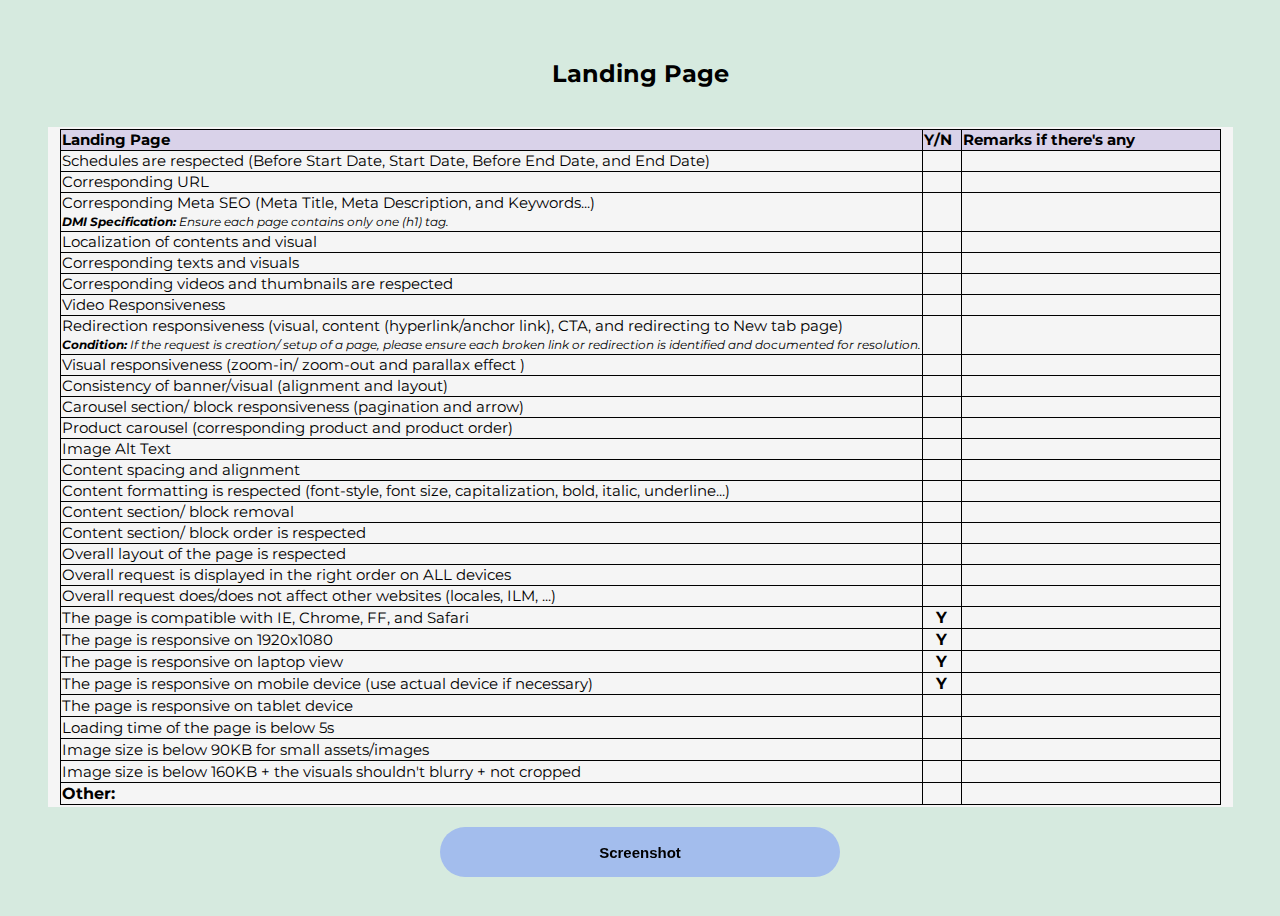
<file: landingpage.html>
<!DOCTYPE html>

<head>
	<link rel="stylesheet" href="style.css">
	
</head>

<body>
<!-- LP Checklist Table -->
<h2 style="text-align: center;">Landing Page</h2>
<div class="landingpage_checklist_div">
<div id="table" class="table-editable">
<!-- <span class="table-add float-right mb-3 mr-2"><a href="#!" class="text-success"><i class="fas fa-plus fa-2x" aria-hidden="true"></i><a></span> -->
	<table class="table table-bordered text-center">
		<thead>
			<tr>
				<th bgcolor="#d9d2e9" style="font-size:11pt;" class="text-center"  >Landing Page</th>
				<th bgcolor="#d9d2e9" style="font-size:11pt;" class="text-center" >Y/N&nbsp;&nbsp;</th>
				<th bgcolor="#d9d2e9" style="font-size:11pt;" class="text-center">Remarks if there's any&nbsp;&nbsp;&nbsp;&nbsp;&nbsp;&nbsp;&nbsp;&nbsp;&nbsp;&nbsp;&nbsp;&nbsp;&nbsp;&nbsp;&nbsp;&nbsp;&nbsp;&nbsp;&nbsp;&nbsp;&nbsp;</th>
			</tr>
		</thead>
	<tbody>
		
		<tr>
			<td contenteditable="true" style="font-size:11pt;">Schedules are respected (Before Start Date, Start Date, Before End Date, and End Date)</td>
			<td contenteditable="true" style="font-size:11pt;text-align:center; font-weight:bold"><input type="checkbox" name="togglecheckbox01" id="togglecheckbox01" onclick="yesno('togglecheckbox01','valueforcheckbox01');" hidden/> <label for="togglecheckbox01" name="valueforcheckbox01" id="valueforcheckbox01">&nbsp;&nbsp;&nbsp;&nbsp;&nbsp;</label>
			</td>
			<td contenteditable="true" style="font-size:11pt; font-style: italic; text-align:center; font-weight:bold"></td>
		</tr>
		<tr>
			<td contenteditable="true" style="font-size:11pt;">Corresponding URL</td>
			<td contenteditable="true" style="font-size:11pt;text-align:center; font-weight:bold"><input type="checkbox" name="togglecheckbox02" id="togglecheckbox02" onclick="yesno('togglecheckbox02','valueforcheckbox02');" hidden/> <label for="togglecheckbox02" name="valueforcheckbox02" id="valueforcheckbox02">&nbsp;&nbsp;&nbsp;&nbsp;&nbsp;</label>
			</td>
			<td contenteditable="true" style="font-size:11pt; font-style: italic; text-align:center; font-weight:bold"></td>
		</tr>
		<tr>
			<!-- v6 update -->
			<td contenteditable="true" style="font-size:11pt;">
				Corresponding Meta SEO (Meta Title, Meta Description, and Keywords...) <br>
			<small>	<i><b>DMI Specification:</b> Ensure each page contains only one (h1) tag.</i></small>
			</td>
			<td contenteditable="true" style="font-size:11pt;text-align:center; font-weight:bold"><input type="checkbox" name="togglecheckbox03" id="togglecheckbox03" onclick="yesno('togglecheckbox03','valueforcheckbox03');" hidden/> <label for="togglecheckbox03" name="valueforcheckbox03" id="valueforcheckbox03">&nbsp;&nbsp;&nbsp;&nbsp;&nbsp;</label>
			</td>
			<td contenteditable="true" style="font-size:11pt; font-style: italic; text-align:center; font-weight:bold"></td>
		</tr>
		<tr>
			<td contenteditable="true" style="font-size:11pt;">Localization of contents and visual</td>
			<td contenteditable="true" style="font-size:11pt;text-align:center; font-weight:bold"><input type="checkbox" name="togglecheckbox04" id="togglecheckbox04" onclick="yesno('togglecheckbox04','valueforcheckbox04');" hidden/> <label for="togglecheckbox04" name="valueforcheckbox04" id="valueforcheckbox04">&nbsp;&nbsp;&nbsp;&nbsp;&nbsp;</label>
			</td>
			<td contenteditable="true" style="font-size:11pt; font-style: italic; text-align:center; font-weight:bold"></td>
		</tr>
		<tr>
			<td contenteditable="true" style="font-size:11pt;">Corresponding texts and visuals</td>
			<td contenteditable="true" style="font-size:11pt;text-align:center; font-weight:bold"><input type="checkbox" name="togglecheckbox05" id="togglecheckbox05" onclick="yesno('togglecheckbox05','valueforcheckbox05');" hidden/> <label for="togglecheckbox05" name="valueforcheckbox05" id="valueforcheckbox05">&nbsp;&nbsp;&nbsp;&nbsp;&nbsp;</label>
			</td>
			<td contenteditable="true" style="font-size:11pt; font-style: italic; text-align:center; font-weight:bold"></td>
		</tr>
		<tr>
			<td contenteditable="true" style="font-size:11pt;">Corresponding videos and thumbnails are respected</td>
			<td contenteditable="true" style="font-size:11pt;text-align:center; font-weight:bold"><input type="checkbox" name="togglecheckbox06" id="togglecheckbox06" onclick="yesno('togglecheckbox06','valueforcheckbox06');" hidden/> <label for="togglecheckbox06" name="valueforcheckbox06" id="valueforcheckbox06">&nbsp;&nbsp;&nbsp;&nbsp;&nbsp;</label>
			</td>
			<td contenteditable="true" style="font-size:11pt; font-style: italic; text-align:center; font-weight:bold"></td>
		</tr>
		<tr>
			<td contenteditable="true" style="font-size:11pt;">Video Responsiveness</td>
			<td contenteditable="true" style="font-size:11pt;text-align:center; font-weight:bold"><input type="checkbox" name="togglecheckbox07" id="togglecheckbox07" onclick="yesno('togglecheckbox07','valueforcheckbox07');" hidden/> <label for="togglecheckbox07" name="valueforcheckbox07" id="valueforcheckbox07">&nbsp;&nbsp;&nbsp;&nbsp;&nbsp;</label>
			</td>
			<td contenteditable="true" style="font-size:11pt; font-style: italic; text-align:center; font-weight:bold"></td>
		</tr>
		<tr>
			<!-- v6 update -->
			<td contenteditable="true" style="font-size:11pt;">
				Redirection responsiveness (visual, content (hyperlink/anchor link), CTA, and redirecting to New tab page) <br>
				<small>	<i><b>Condition:</b> If the request is creation/ setup of a page, please ensure each broken link or redirection is identified and documented for resolution.</i></small>
			</td>
			<td contenteditable="true" style="font-size:11pt;text-align:center; font-weight:bold"><input type="checkbox" name="togglecheckbox08" id="togglecheckbox08" onclick="yesno('togglecheckbox08','valueforcheckbox08');" hidden/> <label for="togglecheckbox08" name="valueforcheckbox08" id="valueforcheckbox08">&nbsp;&nbsp;&nbsp;&nbsp;&nbsp;</label>
			</td>
			<td contenteditable="true" style="font-size:11pt; font-style: italic; text-align:center; font-weight:bold"></td>
		</tr>
		<tr>
			<td contenteditable="true" style="font-size:11pt;">Visual responsiveness (zoom-in/ zoom-out and parallax effect )</td>
			<td contenteditable="true" style="font-size:11pt;text-align:center; font-weight:bold"><input type="checkbox" name="togglecheckbox09" id="togglecheckbox09" onclick="yesno('togglecheckbox09','valueforcheckbox09');" hidden/> <label for="togglecheckbox09" name="valueforcheckbox09" id="valueforcheckbox09">&nbsp;&nbsp;&nbsp;&nbsp;&nbsp;</label>
			</td>
			<td contenteditable="true" style="font-size:11pt; font-style: italic; text-align:center; font-weight:bold"></td>
		</tr>
		<tr>
			<td contenteditable="true" style="font-size:11pt;">Consistency of banner/visual (alignment and layout)</td>
			<td contenteditable="true" style="font-size:11pt;text-align:center; font-weight:bold"><input type="checkbox" name="togglecheckbox10" id="togglecheckbox10" onclick="yesno('togglecheckbox10','valueforcheckbox10');" hidden/> <label for="togglecheckbox10" name="valueforcheckbox10" id="valueforcheckbox10">&nbsp;&nbsp;&nbsp;&nbsp;&nbsp;</label>
			</td>
			<td contenteditable="true" style="font-size:11pt; font-style: italic; text-align:center; font-weight:bold"></td>
		</tr>
		<tr>
			<td contenteditable="true" style="font-size:11pt;">Carousel section/ block responsiveness (pagination and arrow)</td>
			<td contenteditable="true" style="font-size:11pt;text-align:center; font-weight:bold"><input type="checkbox" name="togglecheckbox11" id="togglecheckbox11" onclick="yesno('togglecheckbox11','valueforcheckbox11');" hidden/> <label for="togglecheckbox11" name="valueforcheckbox11" id="valueforcheckbox11">&nbsp;&nbsp;&nbsp;&nbsp;&nbsp;</label>
			</td>
			<td contenteditable="true" style="font-size:11pt; font-style: italic; text-align:center; font-weight:bold"></td>
		</tr>
		<tr>
			<td contenteditable="true" style="font-size:11pt;">Product carousel (corresponding product and product order)</td>
			<td contenteditable="true" style="font-size:11pt;text-align:center; font-weight:bold"><input type="checkbox" name="togglecheckbox12" id="togglecheckbox12" onclick="yesno('togglecheckbox12','valueforcheckbox12');" hidden/> <label for="togglecheckbox12" name="valueforcheckbox12" id="valueforcheckbox12">&nbsp;&nbsp;&nbsp;&nbsp;&nbsp;</label>
			</td>
			<td contenteditable="true" style="font-size:11pt; font-style: italic; text-align:center; font-weight:bold"></td>
		</tr>
		<tr>
			<td contenteditable="true" style="font-size:11pt;">Image Alt Text</td>
			<td contenteditable="true" style="font-size:11pt;text-align:center; font-weight:bold"><input type="checkbox" name="togglecheckbox13" id="togglecheckbox13" onclick="yesno('togglecheckbox13','valueforcheckbox13');" hidden/> <label for="togglecheckbox13" name="valueforcheckbox13" id="valueforcheckbox13">&nbsp;&nbsp;&nbsp;&nbsp;&nbsp;</label>
			</td>
			<td contenteditable="true" style="font-size:11pt; font-style: italic; text-align:center; font-weight:bold"></td>
		</tr>
		<tr>
			<td contenteditable="true" style="font-size:11pt;">Content spacing and alignment</td>
			<td contenteditable="true" style="font-size:11pt;text-align:center; font-weight:bold"><input type="checkbox" name="togglecheckbox14" id="togglecheckbox14" onclick="yesno('togglecheckbox14','valueforcheckbox14');" hidden/> <label for="togglecheckbox14" name="valueforcheckbox14" id="valueforcheckbox14">&nbsp;&nbsp;&nbsp;&nbsp;&nbsp;</label>
			</td>
			<td contenteditable="true" style="font-size:11pt; font-style: italic; text-align:center; font-weight:bold"></td>
		</tr>
		<tr>
			<td contenteditable="true" style="font-size:11pt;">Content formatting is respected (font-style, font size, capitalization, bold, italic, underline...)</td>
			<td contenteditable="true" style="font-size:11pt;text-align:center; font-weight:bold"><input type="checkbox" name="togglecheckbox15" id="togglecheckbox15" onclick="yesno('togglecheckbox15','valueforcheckbox15');" hidden/> <label for="togglecheckbox15" name="valueforcheckbox15" id="valueforcheckbox15">&nbsp;&nbsp;&nbsp;&nbsp;&nbsp;</label>
			</td>
			<td contenteditable="true" style="font-size:11pt; font-style: italic; text-align:center; font-weight:bold"></td>
		</tr>
		<tr>
			<td contenteditable="true" style="font-size:11pt;">Content section/ block removal</td>
			<td contenteditable="true" style="font-size:11pt;text-align:center; font-weight:bold"><input type="checkbox" name="togglecheckbox16" id="togglecheckbox16" onclick="yesno('togglecheckbox16','valueforcheckbox16');" hidden/> <label for="togglecheckbox16" name="valueforcheckbox16" id="valueforcheckbox16">&nbsp;&nbsp;&nbsp;&nbsp;&nbsp;</label>
			</td>
			<td contenteditable="true" style="font-size:11pt; font-style: italic; text-align:center; font-weight:bold"></td>
		</tr>
		<tr>
			<td contenteditable="true" style="font-size:11pt;">Content section/ block order is respected</td>
			<td contenteditable="true" style="font-size:11pt;text-align:center; font-weight:bold"><input type="checkbox" name="togglecheckbox17" id="togglecheckbox17" onclick="yesno('togglecheckbox17','valueforcheckbox17');" hidden/> <label for="togglecheckbox17" name="valueforcheckbox17" id="valueforcheckbox17">&nbsp;&nbsp;&nbsp;&nbsp;&nbsp;</label>
			</td>
			<td contenteditable="true" style="font-size:11pt; font-style: italic; text-align:center; font-weight:bold"></td>
		</tr>
		<tr>
			<td contenteditable="true" style="font-size:11pt;">Overall layout of the page is respected</td>
			<td contenteditable="true" style="font-size:11pt;text-align:center; font-weight:bold"><input type="checkbox" name="togglecheckbox18" id="togglecheckbox18" onclick="yesno('togglecheckbox18','valueforcheckbox18');" hidden/> <label for="togglecheckbox18" name="valueforcheckbox18" id="valueforcheckbox18">&nbsp;&nbsp;&nbsp;&nbsp;&nbsp;</label>
			</td>
			<td contenteditable="true" style="font-size:11pt; font-style: italic; text-align:center; font-weight:bold"></td>
		</tr>
		<tr>
			<td contenteditable="true" style="font-size:11pt;">Overall request is displayed in the right order on ALL devices</td>
			<td contenteditable="true" style="font-size:11pt;text-align:center; font-weight:bold"><input type="checkbox" name="togglecheckbox19" id="togglecheckbox19" onclick="yesno('togglecheckbox19','valueforcheckbox19');" hidden/> <label for="togglecheckbox19" name="valueforcheckbox19" id="valueforcheckbox19">&nbsp;&nbsp;&nbsp;&nbsp;&nbsp;</label>
			</td>
			<td contenteditable="true" style="font-size:11pt; font-style: italic; text-align:center; font-weight:bold"></td>
		</tr>
		<tr>
			<!-- v6 added -->
			<td contenteditable="true" style="font-size:11pt;">Overall request does/does not affect other websites (locales, ILM, ...)</td>
			<td contenteditable="true" style="font-size:11pt;text-align:center; font-weight:bold"><input type="checkbox" name="togglecheckbox191" id="togglecheckbox191" onclick="yesno('togglecheckbox191','valueforcheckbox191');" hidden/> <label for="togglecheckbox191" name="valueforcheckbox191" id="valueforcheckbox191">&nbsp;&nbsp;&nbsp;&nbsp;&nbsp;</label>
			</td>
			<td contenteditable="true" style="font-size:11pt; font-style: italic; text-align:center; font-weight:bold"></td>
		</tr>
		<tr>
			<!-- v6 update -->
			<td contenteditable="true" style="font-size:11pt;">The page is compatible with IE, Chrome, FF, and Safari</td>
			<td style="text-align:center; font-weight:bold" contenteditable="true" style="font-size:11pt;">Y</td>
			<td contenteditable="true" style="font-size:11pt; font-style: italic; text-align:center; font-weight:bold"></td>
		</tr>
		<tr>
			<td contenteditable="true" style="font-size:11pt;">The page is responsive on 1920x1080</td>
			<td style="text-align:center; font-weight:bold" contenteditable="true" style="font-size:11pt;">Y</td>
			<td contenteditable="true" style="font-size:11pt; font-style: italic; text-align:center; font-weight:bold"></td>
		</tr>
		<tr>
			<td contenteditable="true" style="font-size:11pt;">The page is responsive on laptop view </td>
			<td style="text-align:center; font-weight:bold" contenteditable="true" style="font-size:11pt;">Y</td>
			<td contenteditable="true" style="font-size:11pt; font-style: italic; text-align:center; font-weight:bold"></td>
		</tr>
		<tr>
			<!-- v6 update -->
			<td contenteditable="true" style="font-size:11pt;">The page is responsive on mobile device (use actual device if necessary)</td>
			<td style="text-align:center; font-weight:bold" contenteditable="true" style="font-size:11pt;">Y</td>
			<td contenteditable="true" style="font-size:11pt; font-style: italic; text-align:center; font-weight:bold"></td>
		</tr>
		<tr>
			<td contenteditable="true" style="font-size:11pt;">The page is responsive on tablet device</td>
			<td style="text-align:center; font-weight:bold" contenteditable="true" style="font-size:11pt;"><input type="checkbox" name="togglecheckbox20" id="togglecheckbox20" onclick="yesno('togglecheckbox20','valueforcheckbox20');" hidden/> <label for="togglecheckbox20" name="valueforcheckbox20" id="valueforcheckbox20">&nbsp;&nbsp;&nbsp;&nbsp;&nbsp;</label>
			</td>
			<td contenteditable="true" style="font-size:11pt; font-style: italic; text-align:center; font-weight:bold"></td>
		</tr>
		<tr>
			<td contenteditable="true" style="font-size:11pt;">Loading time of the page is below 5s</td>
			<td style="text-align:center; font-weight:bold" contenteditable="true" style="font-size:11pt;"><input type="checkbox" name="togglecheckbox21" id="togglecheckbox21" onclick="yesno('togglecheckbox21','valueforcheckbox21');" hidden/> <label for="togglecheckbox21" name="valueforcheckbox21" id="valueforcheckbox21">&nbsp;&nbsp;&nbsp;&nbsp;&nbsp;</label>
			</td>
			<td contenteditable="true" style="font-size:11pt; font-style: italic; text-align:center; font-weight:bold"></td>
		</tr>
		<tr>
			<td contenteditable="true" style="font-size:11pt;">Image size is below 90KB for small assets/images</td>
			<td style="text-align:center; font-weight:bold" contenteditable="true" style="font-size:11pt;"><input type="checkbox" name="togglecheckbox22" id="togglecheckbox22" onclick="yesno('togglecheckbox22','valueforcheckbox22');" hidden/> <label for="togglecheckbox22" name="valueforcheckbox22" id="valueforcheckbox22">&nbsp;&nbsp;&nbsp;&nbsp;&nbsp;</label>
			</td>
			<td contenteditable="true" style="font-size:11pt; font-style: italic; text-align:center; font-weight:bold"></td>
		</tr>
		<tr>
			<td contenteditable="true" style="font-size:11pt;">Image size is below 160KB + the visuals shouldn't blurry  + not cropped</td>
			<td style="text-align:center; font-weight:bold" contenteditable="true" style="font-size:11pt;"><input type="checkbox" name="togglecheckbox23" id="togglecheckbox23" onclick="yesno('togglecheckbox23','valueforcheckbox23');" hidden/> <label for="togglecheckbox23" name="valueforcheckbox23" id="valueforcheckbox23">&nbsp;&nbsp;&nbsp;&nbsp;&nbsp;</label>
			</td>
			<td contenteditable="true" style="font-size:11pt; font-style: italic; text-align:center; font-weight:bold"></td>
		</tr>
		<tr>
			<td style=" font-weight:bold" contenteditable="true" style="font-size:11pt;">Other:</td>
			<td style="text-align:center; font-weight:bold" contenteditable="true" style="font-size:11pt;"><input type="checkbox" name="togglecheckbox24" id="togglecheckbox24" onclick="yesno('togglecheckbox24','valueforcheckbox24');" hidden/> <label for="togglecheckbox24" name="valueforcheckbox24" id="valueforcheckbox24">&nbsp;&nbsp;&nbsp;&nbsp;&nbsp;</label>
			</td>
			<td contenteditable="true" style="font-size:11pt; font-style: italic; text-align:center; font-weight:bold"></td>
		</tr>
	</tbody>
</table>
</div>
</div>
<button class="takeImageBtn takeImageBtn1" >Screenshot</button>
<!-- End Checklist table -->

</body>
</html>

<script src="./html2canvas.js"></script>
<script src="./index.js"></script>
</file>
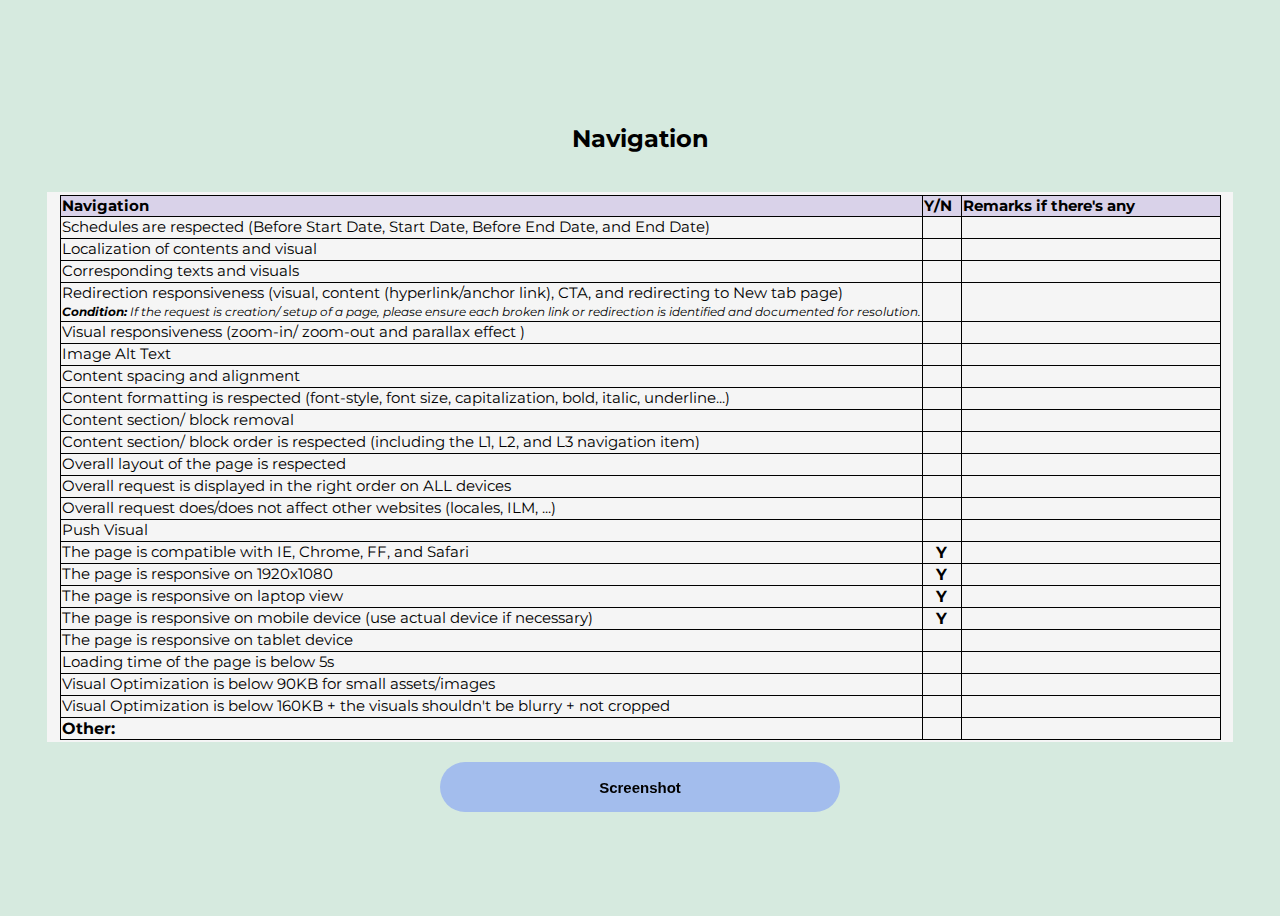
<file: navigation.html>
<!DOCTYPE html>

<head>
	<link rel="stylesheet" href="style.css">
	
</head>

<body>
	<h2 style="text-align: center;">Navigation</h2>
<!-- Navigation Checklist Table -->
<div class="navigation_checklist_div">
<div id="table" class="table-editable">
<!-- <span class="table-add float-right mb-3 mr-2"><a href="#!" class="text-success"><i class="fas fa-plus fa-2x" aria-hidden="true"></i><a></span> -->
	<table class="table table-bordered text-center">
		<thead>
			<tr>
				<th bgcolor="#d9d2e9" style="font-size:11pt;" class="text-center"  >Navigation</th>
				<th bgcolor="#d9d2e9" style="font-size:11pt;" class="text-center" >Y/N&nbsp;&nbsp;</th>
				<th bgcolor="#d9d2e9" style="font-size:11pt;" class="text-center">Remarks if there's any&nbsp;&nbsp;&nbsp;&nbsp;&nbsp;&nbsp;&nbsp;&nbsp;&nbsp;&nbsp;&nbsp;&nbsp;&nbsp;&nbsp;&nbsp;&nbsp;&nbsp;&nbsp;&nbsp;&nbsp;&nbsp;</th>
			</tr>
		</thead>
	<tbody>
		<tr>
			<td contenteditable="true" style="font-size:11pt;">Schedules are respected (Before Start Date, Start Date, Before End Date, and End Date)        </td>
			<td style="text-align:center; font-weight:bold;" contenteditable="true" style="font-size:11pt;">
				<input type="checkbox" name="togglecheckbox01" id="togglecheckbox01" onclick="yesno('togglecheckbox01','valueforcheckbox01');" hidden/> <label for="togglecheckbox01" name="valueforcheckbox01" id="valueforcheckbox01">&nbsp;&nbsp;&nbsp;&nbsp;&nbsp;</label>
			</td>
			<td contenteditable="true" style="font-size:11pt; font-style: italic; text-align:center; font-weight:bold"></td>
		</tr>
		<tr>
			<td contenteditable="true" style="font-size:11pt;">Localization of contents and visual</td>
			<td style="text-align:center; font-weight:bold;" contenteditable="true" style="font-size:11pt;">
				<input type="checkbox" name="togglecheckbox02" id="togglecheckbox02" onclick="yesno('togglecheckbox02','valueforcheckbox02');" hidden/> <label for="togglecheckbox02" name="valueforcheckbox02" id="valueforcheckbox02">&nbsp;&nbsp;&nbsp;&nbsp;&nbsp;</label>
			</td>
			<td contenteditable="true" style="font-size:11pt; font-style: italic; text-align:center; font-weight:bold"></td>
		</tr>
		<tr>
			<td contenteditable="true" style="font-size:11pt;">Corresponding texts and visuals</td>
			<td style="text-align:center; font-weight:bold;" contenteditable="true" style="font-size:11pt;">
				<input type="checkbox" name="togglecheckbox03" id="togglecheckbox03" onclick="yesno('togglecheckbox03','valueforcheckbox03');" hidden/> <label for="togglecheckbox03" name="valueforcheckbox03" id="valueforcheckbox03">&nbsp;&nbsp;&nbsp;&nbsp;&nbsp;</label>
			</td>
			<td contenteditable="true" style="font-size:11pt; font-style: italic; text-align:center; font-weight:bold"></td>
		</tr>
		<tr>
			<!-- v6 update -->
			<td contenteditable="true" style="font-size:11pt;">
				Redirection responsiveness (visual, content (hyperlink/anchor link), CTA, and redirecting to New tab page) <br>
			<small>	<i><b>Condition:</b> If the request is creation/ setup of a page, please ensure each broken link or redirection is identified and documented for resolution.</i></small>

			</td>
			<td style="text-align:center; font-weight:bold;" contenteditable="true" style="font-size:11pt;">
				<input type="checkbox" name="togglecheckbox04" id="togglecheckbox04" onclick="yesno('togglecheckbox04','valueforcheckbox04');" hidden/> <label for="togglecheckbox04" name="valueforcheckbox04" id="valueforcheckbox04">&nbsp;&nbsp;&nbsp;&nbsp;&nbsp;</label>
			</td>
			<td contenteditable="true" style="font-size:11pt; font-style: italic; text-align:center; font-weight:bold"></td>
		</tr>
		<tr>
			<td contenteditable="true" style="font-size:11pt;">Visual responsiveness (zoom-in/ zoom-out and parallax effect )</td>
			<td style="text-align:center; font-weight:bold;" contenteditable="true" style="font-size:11pt;">
				<input type="checkbox" name="togglecheckbox05" id="togglecheckbox05" onclick="yesno('togglecheckbox05','valueforcheckbox05');" hidden/> <label for="togglecheckbox05" name="valueforcheckbox05" id="valueforcheckbox05">&nbsp;&nbsp;&nbsp;&nbsp;&nbsp;</label>
			</td>
			<td contenteditable="true" style="font-size:11pt; font-style: italic; text-align:center; font-weight:bold"></td>
		</tr>
		<tr>
			<td contenteditable="true" style="font-size:11pt;">Image Alt Text</td>
			<td style="text-align:center; font-weight:bold;" contenteditable="true" style="font-size:11pt;">
				<input type="checkbox" name="togglecheckbox06" id="togglecheckbox06" onclick="yesno('togglecheckbox06','valueforcheckbox06');" hidden/> <label for="togglecheckbox06" name="valueforcheckbox06" id="valueforcheckbox06">&nbsp;&nbsp;&nbsp;&nbsp;&nbsp;</label>
			</td>
			<td contenteditable="true" style="font-size:11pt; font-style: italic; text-align:center; font-weight:bold"></td>
		</tr>
		<tr>
			<td contenteditable="true" style="font-size:11pt;">Content spacing and alignment</td>
			<td style="text-align:center; font-weight:bold;" contenteditable="true" style="font-size:11pt;">
				<input type="checkbox" name="togglecheckbox07" id="togglecheckbox07" onclick="yesno('togglecheckbox07','valueforcheckbox07');" hidden/> <label for="togglecheckbox07" name="valueforcheckbox07" id="valueforcheckbox07">&nbsp;&nbsp;&nbsp;&nbsp;&nbsp;</label>
			</td>
			<td contenteditable="true" style="font-size:11pt; font-style: italic; text-align:center; font-weight:bold"></td>
		</tr>
		<tr>
			<td contenteditable="true" style="font-size:11pt;">Content formatting is respected (font-style, font size, capitalization, bold, italic, underline...)</td>
			<td style="text-align:center; font-weight:bold;" contenteditable="true" style="font-size:11pt;">
				<input type="checkbox" name="togglecheckbox08" id="togglecheckbox08" onclick="yesno('togglecheckbox08','valueforcheckbox08');" hidden/> <label for="togglecheckbox08" name="valueforcheckbox08" id="valueforcheckbox08">&nbsp;&nbsp;&nbsp;&nbsp;&nbsp;</label>
			</td>
			<td contenteditable="true" style="font-size:11pt; font-style: italic; text-align:center; font-weight:bold"></td>
		</tr>
		<tr>
			<td contenteditable="true" style="font-size:11pt;">Content section/ block removal</td>
			<td style="text-align:center; font-weight:bold;" contenteditable="true" style="font-size:11pt;">
				<input type="checkbox" name="togglecheckbox09" id="togglecheckbox09" onclick="yesno('togglecheckbox09','valueforcheckbox09');" hidden/> <label for="togglecheckbox09" name="valueforcheckbox09" id="valueforcheckbox09">&nbsp;&nbsp;&nbsp;&nbsp;&nbsp;</label>
			</td>
			<td contenteditable="true" style="font-size:11pt; font-style: italic; text-align:center; font-weight:bold"></td>
		</tr>
		<tr>
			<td contenteditable="true" style="font-size:11pt;">Content section/ block order is respected (including the L1, L2, and L3 navigation item)</td>
			<td style="text-align:center; font-weight:bold;" contenteditable="true" style="font-size:11pt;">
				<input type="checkbox" name="togglecheckbox10" id="togglecheckbox10" onclick="yesno('togglecheckbox10','valueforcheckbox10');" hidden/> <label for="togglecheckbox10" name="valueforcheckbox10" id="valueforcheckbox10">&nbsp;&nbsp;&nbsp;&nbsp;&nbsp;</label>
			</td>
			<td contenteditable="true" style="font-size:11pt; font-style: italic; text-align:center; font-weight:bold"></td>
		</tr>
		<tr>
			<td contenteditable="true" style="font-size:11pt;">Overall layout of the page is respected</td>
			<td style="text-align:center; font-weight:bold;" contenteditable="true" style="font-size:11pt;">
				<input type="checkbox" name="togglecheckbox11" id="togglecheckbox11" onclick="yesno('togglecheckbox11','valueforcheckbox11');" hidden/> <label for="togglecheckbox11" name="valueforcheckbox11" id="valueforcheckbox11">&nbsp;&nbsp;&nbsp;&nbsp;&nbsp;</label>
			</td>
			<td contenteditable="true" style="font-size:11pt; font-style: italic; text-align:center; font-weight:bold"></td>
		</tr>
		<tr>
			<td contenteditable="true" style="font-size:11pt;">Overall request is displayed in the right order on ALL devices</td>
			<td style="text-align:center; font-weight:bold;" contenteditable="true" style="font-size:11pt;">
				<input type="checkbox" name="togglecheckbox12" id="togglecheckbox12" onclick="yesno('togglecheckbox12','valueforcheckbox12');" hidden/> <label for="togglecheckbox12" name="valueforcheckbox12" id="valueforcheckbox12">&nbsp;&nbsp;&nbsp;&nbsp;&nbsp;</label>
			</td>
			<td contenteditable="true" style="font-size:11pt; font-style: italic; text-align:center; font-weight:bold"></td>
		</tr>
		<tr>
			<!-- v6 added -->
			<td contenteditable="true" style="font-size:11pt;">Overall request does/does not affect other websites (locales, ILM, ...)</td>
			<td style="text-align:center; font-weight:bold;" contenteditable="true" style="font-size:11pt;">
				<input type="checkbox" name="togglecheckbox121" id="togglecheckbox121" onclick="yesno('togglecheckbox121','valueforcheckbox121');" hidden/> <label for="togglecheckbox121" name="valueforcheckbox121" id="valueforcheckbox121">&nbsp;&nbsp;&nbsp;&nbsp;&nbsp;</label>
			</td>
			<td contenteditable="true" style="font-size:11pt; font-style: italic; text-align:center; font-weight:bold"></td>
		</tr>
		<tr>
			<td contenteditable="true" style="font-size:11pt;">Push Visual</td>
			<td style="text-align:center; font-weight:bold;" contenteditable="true" style="font-size:11pt;">
				<input type="checkbox" name="togglecheckbox13" id="togglecheckbox13" onclick="yesno('togglecheckbox13','valueforcheckbox13');" hidden/> <label for="togglecheckbox13" name="valueforcheckbox13" id="valueforcheckbox13">&nbsp;&nbsp;&nbsp;&nbsp;&nbsp;</label>
			</td>
			<td contenteditable="true" style="font-size:11pt; font-style: italic; text-align:center; font-weight:bold"></td>
		</tr>
		<tr>
			<!-- v6 update -->
			<td contenteditable="true" style="font-size:11pt;">The page is compatible with IE, Chrome, FF, and Safari</td>
			<td style="text-align:center; font-weight:bold;" contenteditable="true" style="font-size:11pt;">Y</td>
			<td contenteditable="true" style="font-size:11pt; font-style: italic; text-align:center; font-weight:bold"></td>
		</tr>
		<tr>
			<td contenteditable="true" style="font-size:11pt;">The page is responsive on 1920x1080</td>
			<td style="text-align:center; font-weight:bold;" contenteditable="true" style="font-size:11pt;">Y</td>
			<td contenteditable="true" style="font-size:11pt; font-style: italic; text-align:center; font-weight:bold"></td>
		</tr>
		<tr>
			<td contenteditable="true" style="font-size:11pt;">The page is responsive on laptop view</td>
			<td style="text-align:center; font-weight:bold;" contenteditable="true" style="font-size:11pt;">Y</td>
			<td contenteditable="true" style="font-size:11pt; font-style: italic; text-align:center; font-weight:bold"></td>
		</tr>
		<tr>
			<!-- v6 update -->
			<td contenteditable="true" style="font-size:11pt;">The page is responsive on mobile device (use actual device if necessary)</td>
			<td style="text-align:center; font-weight:bold;" contenteditable="true" style="font-size:11pt;">Y</td>
			<!-- <td style="text-align:center; font-weight:bold;" contenteditable="true" style="font-size:11pt;">
				<input type="checkbox" name="togglecheckbox17" id="togglecheckbox17" onclick="yesno('togglecheckbox17','valueforcheckbox17');" hidden/> <label for="togglecheckbox17" name="valueforcheckbox17" id="valueforcheckbox17">&nbsp;&nbsp;&nbsp;&nbsp;&nbsp;</label>
			</td> -->
			<td contenteditable="true" style="font-size:11pt; font-style: italic; text-align:center; font-weight:bold"></td>
		</tr>
		<tr>
			<td contenteditable="true" style="font-size:11pt;">The page is responsive on tablet device</td>
			<td style="text-align:center; font-weight:bold;" contenteditable="true" style="font-size:11pt;">
				<input type="checkbox" name="togglecheckbox18" id="togglecheckbox18" onclick="yesno('togglecheckbox18','valueforcheckbox18');" hidden/> <label for="togglecheckbox18" name="valueforcheckbox18" id="valueforcheckbox18">&nbsp;&nbsp;&nbsp;&nbsp;&nbsp;</label>
			</td>
			<td contenteditable="true" style="font-size:11pt; font-style: italic; text-align:center; font-weight:bold"></td>
		</tr>
		<tr>
			<td contenteditable="true" style="font-size:11pt;">Loading time of the page is below 5s</td>
			<td style="text-align:center; font-weight:bold;" contenteditable="true" style="font-size:11pt;">
				<input type="checkbox" name="togglecheckbox19" id="togglecheckbox19" onclick="yesno('togglecheckbox19','valueforcheckbox19');" hidden/> <label for="togglecheckbox19" name="valueforcheckbox19" id="valueforcheckbox19">&nbsp;&nbsp;&nbsp;&nbsp;&nbsp;</label>
			</td>
			<td contenteditable="true" style="font-size:11pt; font-style: italic; text-align:center; font-weight:bold"></td>
		</tr>
		<tr>
			<td contenteditable="true" style="font-size:11pt;">Visual Optimization is below 90KB for small assets/images</td>
			<td style="text-align:center; font-weight:bold;" contenteditable="true" style="font-size:11pt;">
				<input type="checkbox" name="togglecheckbox20" id="togglecheckbox20" onclick="yesno('togglecheckbox20','valueforcheckbox20');" hidden/> <label for="togglecheckbox20" name="valueforcheckbox20" id="valueforcheckbox20">&nbsp;&nbsp;&nbsp;&nbsp;&nbsp;</label>
			</td>
			<td contenteditable="true" style="font-size:11pt; font-style: italic; text-align:center; font-weight:bold"></td>
		</tr>
		<tr>
			<td contenteditable="true" style="font-size:11pt;">Visual Optimization is below 160KB + the visuals shouldn't be blurry + not cropped</td>
			<td style="text-align:center; font-weight:bold;" contenteditable="true" style="font-size:11pt;">
				<input type="checkbox" name="togglecheckbox21" id="togglecheckbox21" onclick="yesno('togglecheckbox21','valueforcheckbox21');" hidden/> <label for="togglecheckbox21" name="valueforcheckbox21" id="valueforcheckbox21">&nbsp;&nbsp;&nbsp;&nbsp;&nbsp;</label>
			</td>
			<td contenteditable="true" style="font-size:11pt; font-style: italic; text-align:center; font-weight:bold"></td>
		</tr>
		<tr>
			<td style=" font-weight:bold" contenteditable="true" style="font-size:11pt;">Other:</td>
			<td style="text-align:center; font-weight:bold" contenteditable="true" style="font-size:11pt;">	
				<input type="checkbox" name="togglecheckbox00" id="togglecheckbox00" onclick="yesno('togglecheckbox00','valueforcheckbox00');" hidden/> <label for="togglecheckbox00" name="valueforcheckbox00" id="valueforcheckbox00">&nbsp;&nbsp;&nbsp;&nbsp;&nbsp;</label>
			</td>
			<td contenteditable="true" style="font-size:11pt; font-style: italic; text-align:center; font-weight:bold"></td>
		</tr>
	</tbody>
</table>
</div>
</div>
<button class="takeImageBtn takeImageBtn1" >Screenshot</button>
<!-- End Checklist table -->

</body>
</html>

<script src="./html2canvas.js"></script>
<script src="./index.js"></script>
</file>
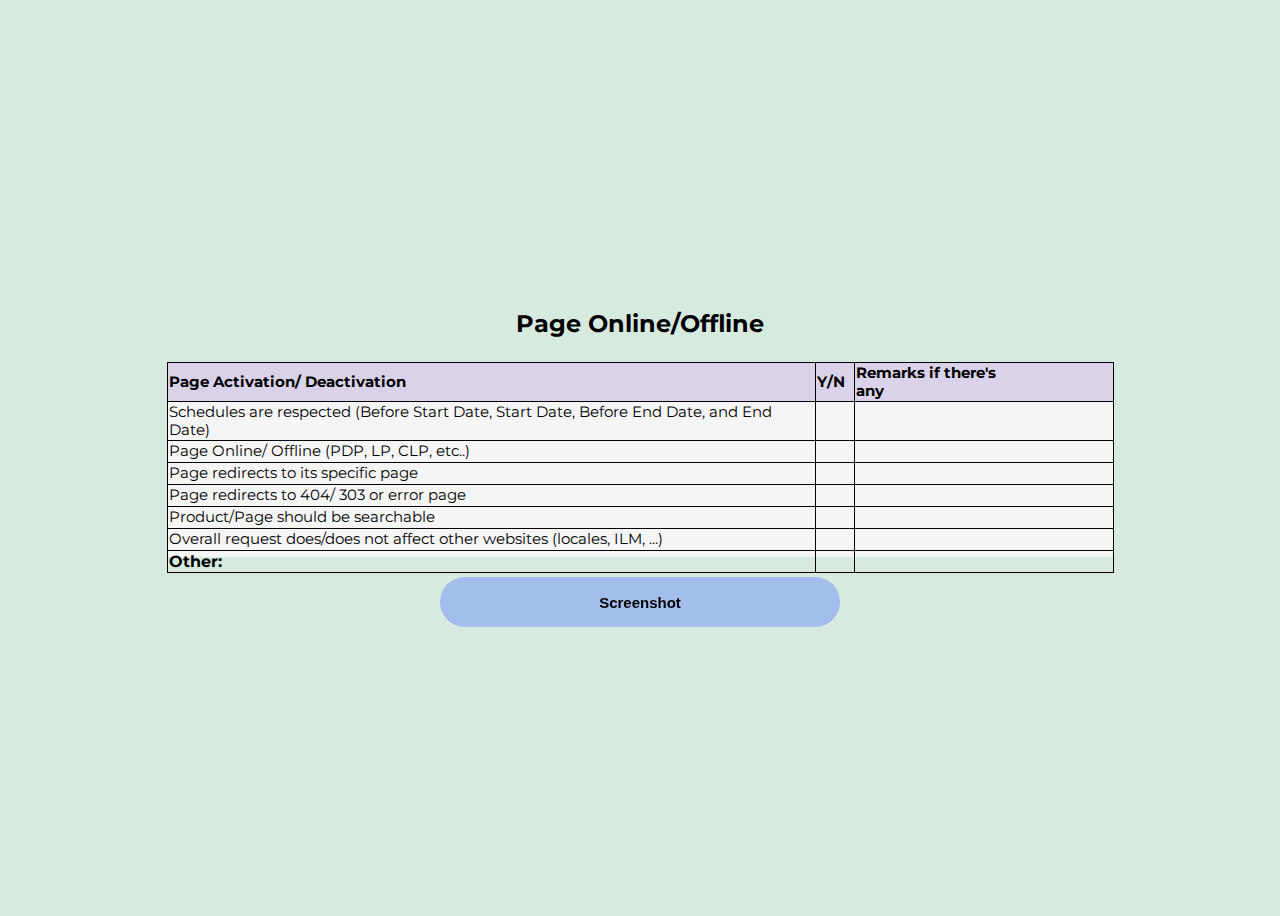
<file: productoffline.html>
<!DOCTYPE html>

<head>
	<link rel="stylesheet" href="style.css">
	
</head>

<body>
	<h2 style="text-align: center;">Page Online/Offline</h2>
<!-- Product Offline Checklist Table -->
<div class="productoffline_checklist_div">
<div id="table" class="table-editable">
<!-- <span class="table-add float-right mb-3 mr-2"><a href="#!" class="text-success"><i class="fas fa-plus fa-2x" aria-hidden="true"></i><a></span> -->
	<table class="table table-bordered text-center">
		<thead>
			<tr>
				<th bgcolor="#d9d2e9" style="font-size:11pt;" class="text-center"  >Page Activation/ Deactivation</th>
				<th bgcolor="#d9d2e9" style="font-size:11pt;" class="text-center" >Y/N&nbsp;&nbsp;</th>
				<th bgcolor="#d9d2e9" style="font-size:11pt;" class="text-center">Remarks if there's any&nbsp;&nbsp;&nbsp;&nbsp;&nbsp;&nbsp;&nbsp;&nbsp;&nbsp;&nbsp;&nbsp;&nbsp;&nbsp;&nbsp;&nbsp;&nbsp;&nbsp;&nbsp;&nbsp;&nbsp;&nbsp;</th>
			</tr>
		</thead>
	<tbody>
		<tr>
			<td contenteditable="true" style="font-size:11pt;">Schedules are respected (Before Start Date, Start Date, Before End Date, and End Date)        </td>
			<td style="text-align:center; font-weight:bold;" contenteditable="true" style="font-size:11pt;">
				<input type="checkbox" name="togglecheckbox01" id="togglecheckbox01" onclick="yesno('togglecheckbox01','valueforcheckbox01');" hidden/> <label for="togglecheckbox01" name="valueforcheckbox01" id="valueforcheckbox01">&nbsp;&nbsp;&nbsp;&nbsp;&nbsp;</label>
			</td>
			<td contenteditable="true" style="font-size:11pt; font-style: italic; text-align:center; font-weight:bold"></td>
		</tr>
		<tr>
			<td contenteditable="true" style="font-size:11pt;">Page Online/ Offline (PDP, LP, CLP, etc..)</td>
			<td style="text-align:center; font-weight:bold;" contenteditable="true" style="font-size:11pt;">
				<input type="checkbox" name="togglecheckbox02" id="togglecheckbox02" onclick="yesno('togglecheckbox02','valueforcheckbox02');" hidden/> <label for="togglecheckbox02" name="valueforcheckbox02" id="valueforcheckbox02">&nbsp;&nbsp;&nbsp;&nbsp;&nbsp;</label>
			</td>
			<td contenteditable="true" style="font-size:11pt; font-style: italic; text-align:center; font-weight:bold"></td>
		</tr>
		<tr>
			<td contenteditable="true" style="font-size:11pt;">Page redirects to its specific page</td>
			<td style="text-align:center; font-weight:bold;" contenteditable="true" style="font-size:11pt;">
				<input type="checkbox" name="togglecheckbox03" id="togglecheckbox03" onclick="yesno('togglecheckbox03','valueforcheckbox03');" hidden/> <label for="togglecheckbox03" name="valueforcheckbox03" id="valueforcheckbox03">&nbsp;&nbsp;&nbsp;&nbsp;&nbsp;</label>
			</td>
			<td contenteditable="true" style="font-size:11pt; font-style: italic; text-align:center; font-weight:bold"></td>
		</tr>
		<tr>
			<td contenteditable="true" style="font-size:11pt;">Page redirects to 404/ 303 or error page</td>
			<td style="text-align:center; font-weight:bold;" contenteditable="true" style="font-size:11pt;">
				<input type="checkbox" name="togglecheckbox04" id="togglecheckbox04" onclick="yesno('togglecheckbox04','valueforcheckbox04');" hidden/> <label for="togglecheckbox04" name="valueforcheckbox04" id="valueforcheckbox04">&nbsp;&nbsp;&nbsp;&nbsp;&nbsp;</label>
			</td>
			<td contenteditable="true" style="font-size:11pt; font-style: italic; text-align:center; font-weight:bold"></td>
		</tr>
		<tr>
			<td contenteditable="true" style="font-size:11pt;">Product/Page should be searchable</td>
			<td style="text-align:center; font-weight:bold;" contenteditable="true" style="font-size:11pt;">
				<input type="checkbox" name="togglecheckbox05" id="togglecheckbox05" onclick="yesno('togglecheckbox05','valueforcheckbox05');" hidden/> <label for="togglecheckbox05" name="valueforcheckbox05" id="valueforcheckbox05">&nbsp;&nbsp;&nbsp;&nbsp;&nbsp;</label>
			</td>
			<td contenteditable="true" style="font-size:11pt; font-style: italic; text-align:center; font-weight:bold"></td>
		</tr>
		<tr>
			<!-- v6 added -->
			<td contenteditable="true" style="font-size:11pt;">Overall request does/does not affect other websites (locales, ILM, ...)</td>
			<td style="text-align:center; font-weight:bold;" contenteditable="true" style="font-size:11pt;">
				<input type="checkbox" name="togglecheckbox051" id="togglecheckbox051" onclick="yesno('togglecheckbox051','valueforcheckbox051');" hidden/> <label for="togglecheckbox051" name="valueforcheckbox051" id="valueforcheckbox051">&nbsp;&nbsp;&nbsp;&nbsp;&nbsp;</label>
			</td>
			<td contenteditable="true" style="font-size:11pt; font-style: italic; text-align:center; font-weight:bold"></td>
		</tr>
		<tr>
			<td style=" font-weight:bold" contenteditable="true" style="font-size:11pt;">Other:</td>
			<td style="text-align:center; font-weight:bold" contenteditable="true" style="font-size:11pt;">	
				<input type="checkbox" name="togglecheckbox00" id="togglecheckbox00" onclick="yesno('togglecheckbox00','valueforcheckbox00');" hidden/> <label for="togglecheckbox00" name="valueforcheckbox00" id="valueforcheckbox00">&nbsp;&nbsp;&nbsp;&nbsp;&nbsp;</label>
			</td>
			<td contenteditable="true" style="font-size:11pt; font-style: italic; text-align:center; font-weight:bold"></td>
		</tr>
	</tbody>
</table>
</div>
</div>
<button class="takeImageBtn takeImageBtn1" >Screenshot</button>
<!-- End Checklist table -->

</body>
</html>

<script src="./html2canvas.js"></script>
<script src="./index.js"></script>
</file>
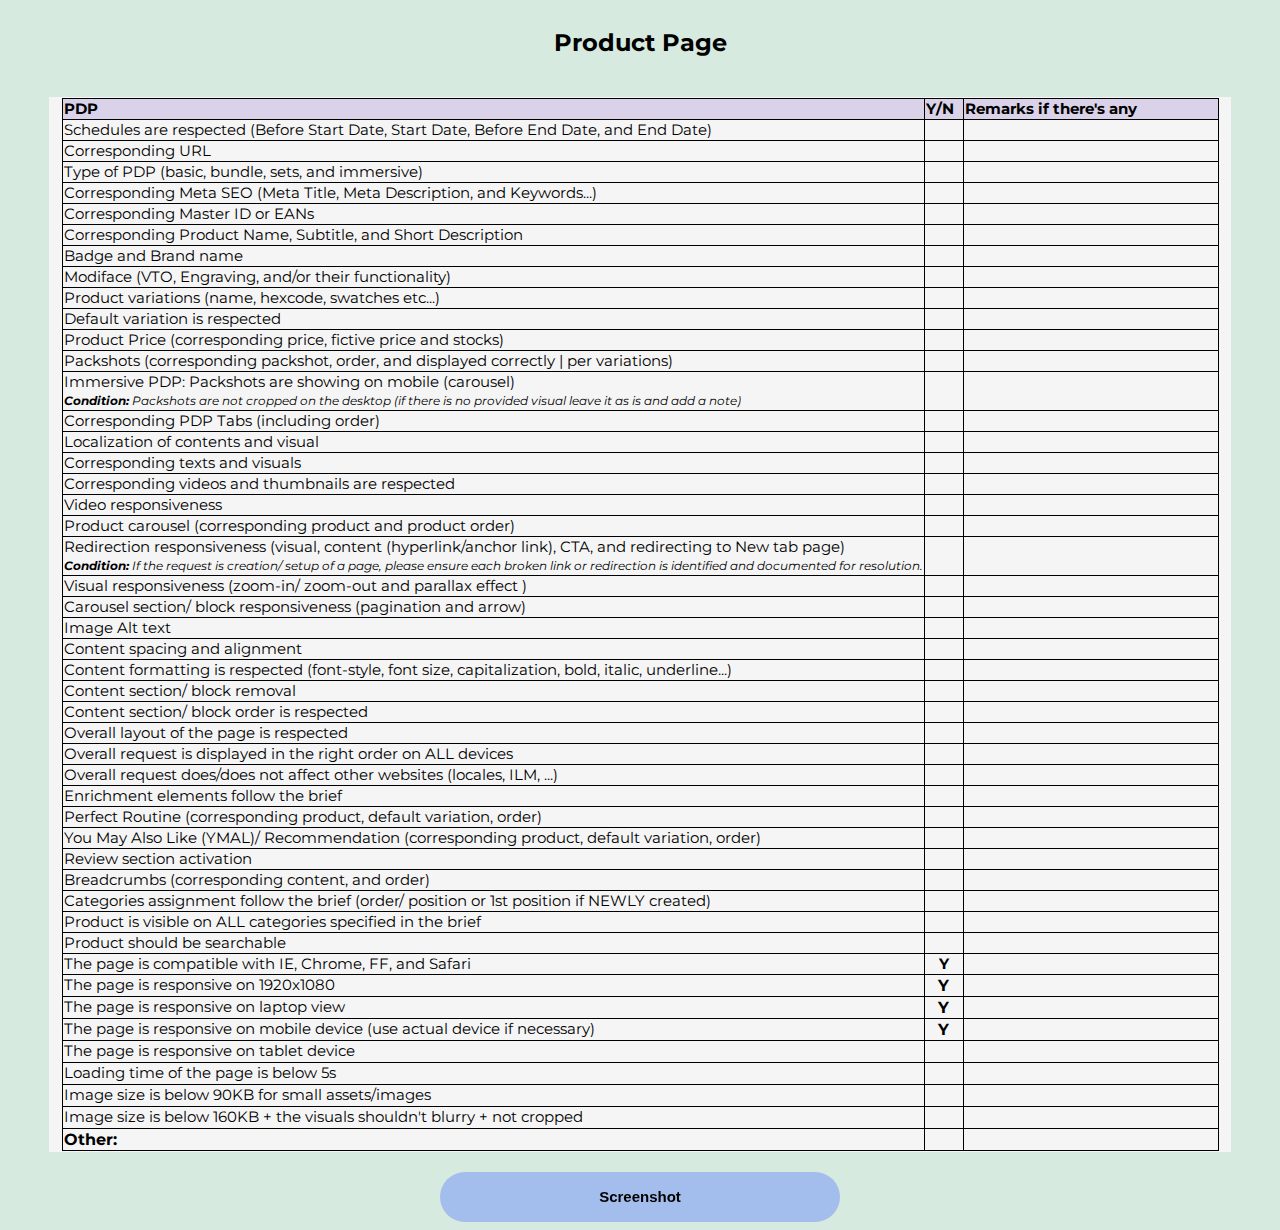
<file: productpage.html>
<!DOCTYPE html>

<head>
	<link rel="stylesheet" href="style.css">
	
</head>

<body>
<!-- PDP Checklist Table -->
<h2 style="text-align: center;">Product Page</h2>
<div class="productpage_checklist_div">
<div id="table" class="table-editable">
<!-- <span class="table-add float-right mb-3 mr-2"><a href="#!" class="text-success"><i class="fas fa-plus fa-2x" aria-hidden="true"></i><a></span> -->
	<table class="table table-bordered text-center">
		<thead>
			<tr>
				<th bgcolor="#d9d2e9" style="font-size:11pt;" class="text-center" >PDP</th>
				<th bgcolor="#d9d2e9" style="font-size:11pt;" class="text-center" >Y/N&nbsp;&nbsp;</th>
				<th bgcolor="#d9d2e9" style="font-size:11pt;" class="text-center">Remarks if there's any&nbsp;&nbsp;&nbsp;&nbsp;&nbsp;&nbsp;&nbsp;&nbsp;&nbsp;&nbsp;&nbsp;&nbsp;&nbsp;&nbsp;&nbsp;&nbsp;&nbsp;&nbsp;&nbsp;&nbsp;</th>
			</tr>
		</thead>
	<tbody>
		
		<tr>
			<td contenteditable="true" style="font-size:11pt;">Schedules are respected (Before Start Date, Start Date, Before End Date, and End Date)</td>
			<td contenteditable="true" style="font-size:11pt; text-align:center; font-weight:bold"><input type="checkbox" name="togglecheckbox01" id="togglecheckbox01" onclick="yesno('togglecheckbox01','valueforcheckbox01');" hidden/> <label for="togglecheckbox01" name="valueforcheckbox01" id="valueforcheckbox01">&nbsp;&nbsp;&nbsp;&nbsp;&nbsp;</label>
			</td>
			<td contenteditable="true" style="font-size:11pt; font-style: italic; text-align:center; font-weight:bold"></td>
		</tr>
		<tr>
			<td contenteditable="true" style="font-size:11pt;">Corresponding URL</td>
			<td contenteditable="true" style="font-size:11pt; text-align:center; font-weight:bold"><input type="checkbox" name="togglecheckbox02" id="togglecheckbox02" onclick="yesno('togglecheckbox02','valueforcheckbox02');" hidden/> <label for="togglecheckbox02" name="valueforcheckbox02" id="valueforcheckbox02">&nbsp;&nbsp;&nbsp;&nbsp;&nbsp;</label>
			</td>
			<td contenteditable="true" style="font-size:11pt; font-style: italic; text-align:center; font-weight:bold"></td>
		</tr>
		<tr>
			<!-- v6 added -->
			<td contenteditable="true" style="font-size:11pt;">Type of PDP (basic, bundle, sets, and immersive)</td>
			<td contenteditable="true" style="font-size:11pt; text-align:center; font-weight:bold"><input type="checkbox" name="togglecheckbox021" id="togglecheckbox021" onclick="yesno('togglecheckbox021','valueforcheckbox021');" hidden/> <label for="togglecheckbox021" name="valueforcheckbox021" id="valueforcheckbox021">&nbsp;&nbsp;&nbsp;&nbsp;&nbsp;</label>
			</td>
			<td contenteditable="true" style="font-size:11pt; font-style: italic; text-align:center; font-weight:bold"></td>
		</tr>
		<tr>
			<td contenteditable="true" style="font-size:11pt;">Corresponding Meta SEO (Meta Title, Meta Description, and Keywords...)</td>
			<td contenteditable="true" style="font-size:11pt; text-align:center; font-weight:bold"><input type="checkbox" name="togglecheckbox03" id="togglecheckbox03" onclick="yesno('togglecheckbox03','valueforcheckbox03');" hidden/> <label for="togglecheckbox03" name="valueforcheckbox03" id="valueforcheckbox03">&nbsp;&nbsp;&nbsp;&nbsp;&nbsp;</label>
			</td>
			<td contenteditable="true" style="font-size:11pt; font-style: italic; text-align:center; font-weight:bold"></td>
		</tr>
		<tr>
			<td contenteditable="true" style="font-size:11pt;">Corresponding Master ID or EANs</td>
			<td contenteditable="true" style="font-size:11pt; text-align:center; font-weight:bold"><input type="checkbox" name="togglecheckbox04" id="togglecheckbox04" onclick="yesno('togglecheckbox04','valueforcheckbox04');" hidden/> <label for="togglecheckbox04" name="valueforcheckbox04" id="valueforcheckbox04">&nbsp;&nbsp;&nbsp;&nbsp;&nbsp;</label>
			</td>
			<td contenteditable="true" style="font-size:11pt; font-style: italic; text-align:center; font-weight:bold"></td>
		</tr>
		<tr>
			<td contenteditable="true" style="font-size:11pt;">Corresponding Product Name, Subtitle, and Short Description</td>
			<td contenteditable="true" style="font-size:11pt; text-align:center; font-weight:bold"><input type="checkbox" name="togglecheckbox05" id="togglecheckbox05" onclick="yesno('togglecheckbox05','valueforcheckbox05');" hidden/> <label for="togglecheckbox05" name="valueforcheckbox05" id="valueforcheckbox05">&nbsp;&nbsp;&nbsp;&nbsp;&nbsp;</label>
			</td>
			<td contenteditable="true" style="font-size:11pt; font-style: italic; text-align:center; font-weight:bold"></td>
		</tr>
		<tr>
			<td contenteditable="true" style="font-size:11pt;">Badge and Brand name</td>
			<td contenteditable="true" style="font-size:11pt; text-align:center; font-weight:bold"><input type="checkbox" name="togglecheckbox06" id="togglecheckbox06" onclick="yesno('togglecheckbox06','valueforcheckbox06');" hidden/> <label for="togglecheckbox06" name="valueforcheckbox06" id="valueforcheckbox06">&nbsp;&nbsp;&nbsp;&nbsp;&nbsp;</label>
			</td>
			<td contenteditable="true" style="font-size:11pt; font-style: italic; text-align:center; font-weight:bold"></td>
		</tr>
		<tr>
			<td contenteditable="true" style="font-size:11pt;">Modiface (VTO, Engraving, and/or their functionality)</td>
			<td contenteditable="true" style="font-size:11pt; text-align:center; font-weight:bold"><input type="checkbox" name="togglecheckbox07" id="togglecheckbox07" onclick="yesno('togglecheckbox07','valueforcheckbox07');" hidden/> <label for="togglecheckbox07" name="valueforcheckbox07" id="valueforcheckbox07">&nbsp;&nbsp;&nbsp;&nbsp;&nbsp;</label>
			</td>
			<td contenteditable="true" style="font-size:11pt; font-style: italic; text-align:center; font-weight:bold"></td>
		</tr>
		<tr>
			<td contenteditable="true" style="font-size:11pt;">Product variations (name, hexcode, swatches etc...)</td>
			<td contenteditable="true" style="font-size:11pt; text-align:center; font-weight:bold"><input type="checkbox" name="togglecheckbox08" id="togglecheckbox08" onclick="yesno('togglecheckbox08','valueforcheckbox08');" hidden/> <label for="togglecheckbox08" name="valueforcheckbox08" id="valueforcheckbox08">&nbsp;&nbsp;&nbsp;&nbsp;&nbsp;</label>
			</td>
			<td contenteditable="true" style="font-size:11pt; font-style: italic; text-align:center; font-weight:bold"></td>
		</tr>
		<tr>
			<td contenteditable="true" style="font-size:11pt;">Default variation is respected</td>
			<td contenteditable="true" style="font-size:11pt; text-align:center; font-weight:bold"><input type="checkbox" name="togglecheckbox09" id="togglecheckbox09" onclick="yesno('togglecheckbox09','valueforcheckbox09');" hidden/> <label for="togglecheckbox09" name="valueforcheckbox09" id="valueforcheckbox09">&nbsp;&nbsp;&nbsp;&nbsp;&nbsp;</label>
			</td>
			<td contenteditable="true" style="font-size:11pt; font-style: italic; text-align:center; font-weight:bold"></td>
		</tr>
		<tr>
			<td contenteditable="true" style="font-size:11pt;">Product Price (corresponding price, fictive price and stocks)</td>
			<td contenteditable="true" style="font-size:11pt; text-align:center; font-weight:bold"><input type="checkbox" name="togglecheckbox10" id="togglecheckbox10" onclick="yesno('togglecheckbox10','valueforcheckbox10');" hidden/> <label for="togglecheckbox10" name="valueforcheckbox10" id="valueforcheckbox10">&nbsp;&nbsp;&nbsp;&nbsp;&nbsp;</label>
			</td>
			<td contenteditable="true" style="font-size:11pt; font-style: italic; text-align:center; font-weight:bold"></td>
		</tr>
		<tr>
			<td contenteditable="true" style="font-size:11pt;">Packshots (corresponding packshot, order, and displayed correctly | per variations)</td>
			<td contenteditable="true" style="font-size:11pt; text-align:center; font-weight:bold"><input type="checkbox" name="togglecheckbox11" id="togglecheckbox11" onclick="yesno('togglecheckbox11','valueforcheckbox11');" hidden/> <label for="togglecheckbox11" name="valueforcheckbox11" id="valueforcheckbox11">&nbsp;&nbsp;&nbsp;&nbsp;&nbsp;</label>
			</td>
			<td contenteditable="true" style="font-size:11pt; font-style: italic; text-align:center; font-weight:bold"></td>
		</tr>

		<tr>
			<!-- v6 added -->
			<td contenteditable="true" style="font-size:11pt;">
				Immersive PDP: Packshots are showing on mobile (carousel)<br>
				<small>	<i><b>Condition:</b> Packshots are not cropped on the desktop (if there is no provided visual leave it as is and add a note)</i></small>				
			</td>
			<td contenteditable="true" style="font-size:11pt; text-align:center; font-weight:bold"><input type="checkbox" name="togglecheckbox111" id="togglecheckbox111" onclick="yesno('togglecheckbox111','valueforcheckbox111');" hidden/> <label for="togglecheckbox111" name="valueforcheckbox111" id="valueforcheckbox111">&nbsp;&nbsp;&nbsp;&nbsp;&nbsp;</label>
			</td>
			<td contenteditable="true" style="font-size:11pt; font-style: italic; text-align:center; font-weight:bold"></td>
		</tr>

		<tr>
			<td contenteditable="true" style="font-size:11pt;">Corresponding PDP Tabs (including order)</td>
			<td contenteditable="true" style="font-size:11pt; text-align:center; font-weight:bold"><input type="checkbox" name="togglecheckbox12" id="togglecheckbox12" onclick="yesno('togglecheckbox12','valueforcheckbox12');" hidden/> <label for="togglecheckbox12" name="valueforcheckbox12" id="valueforcheckbox12">&nbsp;&nbsp;&nbsp;&nbsp;&nbsp;</label>
			</td>
			<td contenteditable="true" style="font-size:11pt; font-style: italic; text-align:center; font-weight:bold"></td>
		</tr>
		<tr>
			<td contenteditable="true" style="font-size:11pt;">Localization of contents and visual</td>
			<td contenteditable="true" style="font-size:11pt; text-align:center; font-weight:bold"><input type="checkbox" name="togglecheckbox13" id="togglecheckbox13" onclick="yesno('togglecheckbox13','valueforcheckbox13');" hidden/> <label for="togglecheckbox13" name="valueforcheckbox13" id="valueforcheckbox13">&nbsp;&nbsp;&nbsp;&nbsp;&nbsp;</label>
			</td>
			<td contenteditable="true" style="font-size:11pt; font-style: italic; text-align:center; font-weight:bold"></td>
		</tr>
		<tr>
			<td contenteditable="true" style="font-size:11pt;">Corresponding texts and visuals</td>
			<td contenteditable="true" style="font-size:11pt; text-align:center; font-weight:bold"><input type="checkbox" name="togglecheckbox14" id="togglecheckbox14" onclick="yesno('togglecheckbox14','valueforcheckbox14');" hidden/> <label for="togglecheckbox14" name="valueforcheckbox14" id="valueforcheckbox14">&nbsp;&nbsp;&nbsp;&nbsp;&nbsp;</label>
			</td>
			<td contenteditable="true" style="font-size:11pt; font-style: italic; text-align:center; font-weight:bold"></td>
		</tr>
		<tr>
			<td contenteditable="true" style="font-size:11pt;">Corresponding videos and thumbnails are respected</td>
			<td contenteditable="true" style="font-size:11pt; text-align:center; font-weight:bold"><input type="checkbox" name="togglecheckbox15" id="togglecheckbox15" onclick="yesno('togglecheckbox15','valueforcheckbox15');" hidden/> <label for="togglecheckbox15" name="valueforcheckbox15" id="valueforcheckbox15">&nbsp;&nbsp;&nbsp;&nbsp;&nbsp;</label>
			</td>
			<td contenteditable="true" style="font-size:11pt; font-style: italic; text-align:center; font-weight:bold"></td>
		</tr>
		<tr>
			<td contenteditable="true" style="font-size:11pt;">Video responsiveness</td>
			<td contenteditable="true" style="font-size:11pt; text-align:center; font-weight:bold"><input type="checkbox" name="togglecheckbox16" id="togglecheckbox16" onclick="yesno('togglecheckbox16','valueforcheckbox16');" hidden/> <label for="togglecheckbox16" name="valueforcheckbox16" id="valueforcheckbox16">&nbsp;&nbsp;&nbsp;&nbsp;&nbsp;</label>
			</td>
			<td contenteditable="true" style="font-size:11pt; font-style: italic; text-align:center; font-weight:bold"></td>
		</tr>
		<tr>
			<td contenteditable="true" style="font-size:11pt;">Product carousel (corresponding product and product order)</td>
			<td contenteditable="true" style="font-size:11pt; text-align:center; font-weight:bold"><input type="checkbox" name="togglecheckbox17" id="togglecheckbox17" onclick="yesno('togglecheckbox17','valueforcheckbox17');" hidden/> <label for="togglecheckbox17" name="valueforcheckbox17" id="valueforcheckbox17">&nbsp;&nbsp;&nbsp;&nbsp;&nbsp;</label>
			</td>
			<td contenteditable="true" style="font-size:11pt; font-style: italic; text-align:center; font-weight:bold"></td>
		</tr>
		<tr>
			<!-- v6 update -->
			<td contenteditable="true" style="font-size:11pt;">
				Redirection responsiveness (visual, content (hyperlink/anchor link), CTA, and redirecting to New tab page) <br>
				<small>	<i><b>Condition:</b> If the request is creation/ setup of a page, please ensure each broken link or redirection is identified and documented for resolution.</i></small>
			</td>
			<td contenteditable="true" style="font-size:11pt; text-align:center; font-weight:bold"><input type="checkbox" name="togglecheckbox18" id="togglecheckbox18" onclick="yesno('togglecheckbox18','valueforcheckbox18');" hidden/> <label for="togglecheckbox18" name="valueforcheckbox18" id="valueforcheckbox18">&nbsp;&nbsp;&nbsp;&nbsp;&nbsp;</label>
			</td>
			<td contenteditable="true" style="font-size:11pt; font-style: italic; text-align:center; font-weight:bold"></td>
		</tr>
		<tr>
			<td contenteditable="true" style="font-size:11pt;">Visual responsiveness (zoom-in/ zoom-out and parallax effect )</td>
			<td contenteditable="true" style="font-size:11pt; text-align:center; font-weight:bold"><input type="checkbox" name="togglecheckbox19" id="togglecheckbox19" onclick="yesno('togglecheckbox19','valueforcheckbox19');" hidden/> <label for="togglecheckbox19" name="valueforcheckbox19" id="valueforcheckbox19">&nbsp;&nbsp;&nbsp;&nbsp;&nbsp;</label>
			</td>
			<td contenteditable="true" style="font-size:11pt; font-style: italic; text-align:center; font-weight:bold"></td>
		</tr>
		<tr>
			<td contenteditable="true" style="font-size:11pt;">Carousel section/ block responsiveness (pagination and arrow)</td>
			<td contenteditable="true" style="font-size:11pt; text-align:center; font-weight:bold"><input type="checkbox" name="togglecheckbox20" id="togglecheckbox20" onclick="yesno('togglecheckbox20','valueforcheckbox20');" hidden/> <label for="togglecheckbox20" name="valueforcheckbox20" id="valueforcheckbox20">&nbsp;&nbsp;&nbsp;&nbsp;&nbsp;</label>
			</td>
			<td contenteditable="true" style="font-size:11pt; font-style: italic; text-align:center; font-weight:bold"></td>
		</tr>
		<tr>
			<td contenteditable="true" style="font-size:11pt;">Image Alt text</td>
			<td contenteditable="true" style="font-size:11pt; text-align:center; font-weight:bold"><input type="checkbox" name="togglecheckbox21" id="togglecheckbox21" onclick="yesno('togglecheckbox21','valueforcheckbox21');" hidden/> <label for="togglecheckbox21" name="valueforcheckbox21" id="valueforcheckbox21">&nbsp;&nbsp;&nbsp;&nbsp;&nbsp;</label>
			</td>
			<td contenteditable="true" style="font-size:11pt; font-style: italic; text-align:center; font-weight:bold"></td>
		</tr>
		<tr>
			<td contenteditable="true" style="font-size:11pt;">Content spacing and alignment</td>
			<td contenteditable="true" style="font-size:11pt; text-align:center; font-weight:bold"><input type="checkbox" name="togglecheckbox22" id="togglecheckbox22" onclick="yesno('togglecheckbox22','valueforcheckbox22');" hidden/> <label for="togglecheckbox22" name="valueforcheckbox22" id="valueforcheckbox22">&nbsp;&nbsp;&nbsp;&nbsp;&nbsp;</label>
			</td>
			<td contenteditable="true" style="font-size:11pt; font-style: italic; text-align:center; font-weight:bold"></td>
		</tr>
		<tr>
			<td contenteditable="true" style="font-size:11pt;">Content formatting is respected (font-style, font size, capitalization, bold, italic, underline...)</td>
			<td contenteditable="true" style="font-size:11pt; text-align:center; font-weight:bold"><input type="checkbox" name="togglecheckbox23" id="togglecheckbox23" onclick="yesno('togglecheckbox23','valueforcheckbox23');" hidden/> <label for="togglecheckbox23" name="valueforcheckbox23" id="valueforcheckbox23">&nbsp;&nbsp;&nbsp;&nbsp;&nbsp;</label>
			</td>
			<td contenteditable="true" style="font-size:11pt; font-style: italic; text-align:center; font-weight:bold"></td>
		</tr>
		<tr>
			<td contenteditable="true" style="font-size:11pt;">Content section/ block removal</td>
			<td contenteditable="true" style="font-size:11pt; text-align:center; font-weight:bold"><input type="checkbox" name="togglecheckbox35" id="togglecheckbox35" onclick="yesno('togglecheckbox35','valueforcheckbox35');" hidden/> <label for="togglecheckbox35" name="valueforcheckbox35" id="valueforcheckbox35">&nbsp;&nbsp;&nbsp;&nbsp;&nbsp;</label>
			</td>
			<td contenteditable="true" style="font-size:11pt; font-style: italic; text-align:center; font-weight:bold"></td>
		</tr>
		<tr>
			<td contenteditable="true" style="font-size:11pt;">Content section/ block order is respected</td>
			<td contenteditable="true" style="font-size:11pt; text-align:center; font-weight:bold"><input type="checkbox" name="togglecheckbox24" id="togglecheckbox24" onclick="yesno('togglecheckbox24','valueforcheckbox24');" hidden/> <label for="togglecheckbox24" name="valueforcheckbox24" id="valueforcheckbox24">&nbsp;&nbsp;&nbsp;&nbsp;&nbsp;</label>
			</td>
			<td contenteditable="true" style="font-size:11pt; font-style: italic; text-align:center; font-weight:bold"></td>
		</tr>
		<tr>
			<td contenteditable="true" style="font-size:11pt;">Overall layout of the page is respected</td>
			<td contenteditable="true" style="font-size:11pt; text-align:center; font-weight:bold"><input type="checkbox" name="togglecheckbox25" id="togglecheckbox25" onclick="yesno('togglecheckbox25','valueforcheckbox25');" hidden/> <label for="togglecheckbox25" name="valueforcheckbox25" id="valueforcheckbox25">&nbsp;&nbsp;&nbsp;&nbsp;&nbsp;</label>
			</td>
			<td contenteditable="true" style="font-size:11pt; font-style: italic; text-align:center; font-weight:bold"></td>
		</tr>
		<tr>
			<td contenteditable="true" style="font-size:11pt;">Overall request is displayed in the right order on ALL devices</td>
			<td contenteditable="true" style="font-size:11pt; text-align:center; font-weight:bold"><input type="checkbox" name="togglecheckbox26" id="togglecheckbox26" onclick="yesno('togglecheckbox26','valueforcheckbox26');" hidden/> <label for="togglecheckbox26" name="valueforcheckbox26" id="valueforcheckbox26">&nbsp;&nbsp;&nbsp;&nbsp;&nbsp;</label>
			</td>
			<td contenteditable="true" style="font-size:11pt; font-style: italic; text-align:center; font-weight:bold"></td>
		</tr>
		<tr>
			<!-- v6 added -->
			<td contenteditable="true" style="font-size:11pt;">Overall request does/does not affect other websites (locales, ILM, ...)</td>
			<td contenteditable="true" style="font-size:11pt; text-align:center; font-weight:bold"><input type="checkbox" name="togglecheckbox261" id="togglecheckbox261" onclick="yesno('togglecheckbox261','valueforcheckbox261');" hidden/> <label for="togglecheckbox261" name="valueforcheckbox261" id="valueforcheckbox261">&nbsp;&nbsp;&nbsp;&nbsp;&nbsp;</label>
			</td>
			<td contenteditable="true" style="font-size:11pt; font-style: italic; text-align:center; font-weight:bold"></td>
		</tr>
		<tr>
			<td contenteditable="true" style="font-size:11pt;">Enrichment elements follow the brief</td>
			<td contenteditable="true" style="font-size:11pt; text-align:center; font-weight:bold"><input type="checkbox" name="togglecheckbox27" id="togglecheckbox27" onclick="yesno('togglecheckbox27','valueforcheckbox27');" hidden/> <label for="togglecheckbox27" name="valueforcheckbox27" id="valueforcheckbox27">&nbsp;&nbsp;&nbsp;&nbsp;&nbsp;</label>
			</td>
			<td contenteditable="true" style="font-size:11pt; font-style: italic; text-align:center; font-weight:bold"></td>
		</tr>
		<tr>
			<td contenteditable="true" style="font-size:11pt;">Perfect Routine (corresponding product, default variation, order)</td>
			<td contenteditable="true" style="font-size:11pt; text-align:center; font-weight:bold"><input type="checkbox" name="togglecheckbox28" id="togglecheckbox28" onclick="yesno('togglecheckbox28','valueforcheckbox28');" hidden/> <label for="togglecheckbox28" name="valueforcheckbox28" id="valueforcheckbox28">&nbsp;&nbsp;&nbsp;&nbsp;&nbsp;</label>
			</td>
			<td contenteditable="true" style="font-size:11pt; font-style: italic; text-align:center; font-weight:bold"></td>
		</tr>
		<tr>
			<td contenteditable="true" style="font-size:11pt;">You May Also Like (YMAL)/ Recommendation (corresponding product, default variation, order)</td>
			<td contenteditable="true" style="font-size:11pt; text-align:center; font-weight:bold"><input type="checkbox" name="togglecheckbox29" id="togglecheckbox29" onclick="yesno('togglecheckbox29','valueforcheckbox29');" hidden/> <label for="togglecheckbox29" name="valueforcheckbox29" id="valueforcheckbox29">&nbsp;&nbsp;&nbsp;&nbsp;&nbsp;</label>
			</td>
			<td contenteditable="true" style="font-size:11pt; font-style: italic; text-align:center; font-weight:bold"></td>
		</tr>
		<tr>
			<td contenteditable="true" style="font-size:11pt;">Review section activation</td>
			<td contenteditable="true" style="font-size:11pt; text-align:center; font-weight:bold"><input type="checkbox" name="togglecheckbox30" id="togglecheckbox30" onclick="yesno('togglecheckbox30','valueforcheckbox30');" hidden/> <label for="togglecheckbox30" name="valueforcheckbox30" id="valueforcheckbox30">&nbsp;&nbsp;&nbsp;&nbsp;&nbsp;</label>
			</td>
			<td contenteditable="true" style="font-size:11pt; font-style: italic; text-align:center; font-weight:bold"></td>
		</tr>
		<tr>
			<td contenteditable="true" style="font-size:11pt;">Breadcrumbs (corresponding content, and order)</td>
			<td contenteditable="true" style="font-size:11pt; text-align:center; font-weight:bold"><input type="checkbox" name="togglecheckbox31" id="togglecheckbox31" onclick="yesno('togglecheckbox31','valueforcheckbox31');" hidden/> <label for="togglecheckbox31" name="valueforcheckbox31" id="valueforcheckbox31">&nbsp;&nbsp;&nbsp;&nbsp;&nbsp;</label>
			</td>
			<td contenteditable="true" style="font-size:11pt; font-style: italic; text-align:center; font-weight:bold"></td>
		</tr>
		<tr>
			<td contenteditable="true" style="font-size:11pt;">Categories assignment follow the brief  (order/ position or 1st position if NEWLY created)</td>
			<td contenteditable="true" style="font-size:11pt; text-align:center; font-weight:bold"><input type="checkbox" name="togglecheckbox32" id="togglecheckbox32" onclick="yesno('togglecheckbox32','valueforcheckbox32');" hidden/> <label for="togglecheckbox32" name="valueforcheckbox32" id="valueforcheckbox32">&nbsp;&nbsp;&nbsp;&nbsp;&nbsp;</label>
			</td>
			<td contenteditable="true" style="font-size:11pt; font-style: italic; text-align:center; font-weight:bold"></td>
		</tr>
		<tr>
			<td contenteditable="true" style="font-size:11pt;">Product is visible on ALL categories specified in the brief</td>
			<td contenteditable="true" style="font-size:11pt; text-align:center; font-weight:bold"><input type="checkbox" name="togglecheckbox33" id="togglecheckbox33" onclick="yesno('togglecheckbox33','valueforcheckbox33');" hidden/> <label for="togglecheckbox33" name="valueforcheckbox33" id="valueforcheckbox33">&nbsp;&nbsp;&nbsp;&nbsp;&nbsp;</label>
			</td>
			<td contenteditable="true" style="font-size:11pt; font-style: italic; text-align:center; font-weight:bold"></td>
		</tr>
		<tr>
			<td contenteditable="true" style="font-size:11pt;">Product should be searchable</td>
			<td contenteditable="true" style="font-size:11pt; text-align:center; font-weight:bold"><input type="checkbox" name="togglecheckbox34" id="togglecheckbox34" onclick="yesno('togglecheckbox34','valueforcheckbox34');" hidden/> <label for="togglecheckbox34" name="valueforcheckbox34" id="valueforcheckbox34">&nbsp;&nbsp;&nbsp;&nbsp;&nbsp;</label>
			</td>
			<td contenteditable="true" style="font-size:11pt; font-style: italic; text-align:center; font-weight:bold"></td>
		</tr>
		<tr>
			<!-- v6 update -->
			<td contenteditable="true" style="font-size:11pt;">The page is compatible with IE, Chrome, FF, and Safari</td>
			<td contenteditable="true" style="font-size:11pt;  text-align:center; font-weight:bold">Y</td>
			<td contenteditable="true" style="font-size:11pt; font-style: italic; text-align:center; font-weight:bold"></td>
		</tr>
		<tr>
			<td contenteditable="true" style="font-size:11pt;">The page is responsive on 1920x1080</td>
			<td style="text-align:center; font-weight:bold" contenteditable="true" style="font-size:11pt;">Y</td>
			<td contenteditable="true" style="font-size:11pt; font-style: italic; text-align:center; font-weight:bold"></td>
		</tr>
		<tr>
			<td contenteditable="true" style="font-size:11pt;">The page is responsive on laptop view </td>
			<td style="text-align:center; font-weight:bold" contenteditable="true" style="font-size:11pt;">Y</td>
			<td contenteditable="true" style="font-size:11pt; font-style: italic; text-align:center; font-weight:bold"></td>
		</tr>
		<tr>
			<!-- v6 update -->
			<td contenteditable="true" style="font-size:11pt;">The page is responsive on mobile device (use actual device if necessary)</td>
			<td style="text-align:center; font-weight:bold" contenteditable="true" style="font-size:11pt;">Y</td>
			<td contenteditable="true" style="font-size:11pt; font-style: italic; text-align:center; font-weight:bold"></td>
		</tr>
		<tr>
			<td contenteditable="true" style="font-size:11pt;">The page is responsive on tablet device</td>
			<td style="text-align:center; font-weight:bold" contenteditable="true" style="font-size:11pt;"><input type="checkbox" name="togglecheckbox35" id="togglecheckbox35" onclick="yesno('togglecheckbox35','valueforcheckbox35');" hidden/> <label for="togglecheckbox35" name="valueforcheckbox35" id="valueforcheckbox35">&nbsp;&nbsp;&nbsp;&nbsp;&nbsp;</label>
			</td>
			<td contenteditable="true" style="font-size:11pt; font-style: italic; text-align:center; font-weight:bold"></td>
		</tr>
		<tr>
			<td contenteditable="true" style="font-size:11pt;">Loading time of the page is below 5s</td>
			<td style="text-align:center; font-weight:bold" contenteditable="true" style="font-size:11pt;"><input type="checkbox" name="togglecheckbox36" id="togglecheckbox36" onclick="yesno('togglecheckbox36','valueforcheckbox36');" hidden/> <label for="togglecheckbox36" name="valueforcheckbox36" id="valueforcheckbox36">&nbsp;&nbsp;&nbsp;&nbsp;&nbsp;</label>
			</td>
			<td contenteditable="true" style="font-size:11pt; font-style: italic; text-align:center; font-weight:bold"></td>
		</tr>
		<tr>
			<td contenteditable="true" style="font-size:11pt;">Image size is below 90KB for small assets/images</td>
			<td style="text-align:center; font-weight:bold" contenteditable="true" style="font-size:11pt;"><input type="checkbox" name="togglecheckbox37" id="togglecheckbox37" onclick="yesno('togglecheckbox37','valueforcheckbox37');" hidden/> <label for="togglecheckbox37" name="valueforcheckbox37" id="valueforcheckbox37">&nbsp;&nbsp;&nbsp;&nbsp;&nbsp;</label>
			</td>
			<td contenteditable="true" style="font-size:11pt; font-style: italic; text-align:center; font-weight:bold"></td>
		</tr>
		<tr>
			<td contenteditable="true" style="font-size:11pt;">Image size is below 160KB + the visuals shouldn't blurry  + not cropped</td>
			<td style="text-align:center; font-weight:bold" contenteditable="true" style="font-size:11pt;"><input type="checkbox" name="togglecheckbox38" id="togglecheckbox38" onclick="yesno('togglecheckbox38','valueforcheckbox38');" hidden/> <label for="togglecheckbox38" name="valueforcheckbox38" id="valueforcheckbox38">&nbsp;&nbsp;&nbsp;&nbsp;&nbsp;</label>
			</td>
			<td contenteditable="true" style="font-size:11pt; font-style: italic; text-align:center; font-weight:bold"></td>
		</tr>
		<tr>
			<td style=" font-weight:bold" contenteditable="true" style="font-size:11pt;">Other:</td>
			<td style="text-align:center; font-weight:bold" contenteditable="true" style="font-size:11pt;"><input type="checkbox" name="togglecheckbox39" id="togglecheckbox39" onclick="yesno('togglecheckbox39','valueforcheckbox39');" hidden/> <label for="togglecheckbox39" name="valueforcheckbox39" id="valueforcheckbox39">&nbsp;&nbsp;&nbsp;&nbsp;&nbsp;</label>
			</td>
			<td contenteditable="true" style="font-size:11pt; font-style: italic; text-align:center; font-weight:bold"></td>
		</tr>
	</tbody>
</table>
</div>
</div>
<button class="takeImageBtn takeImageBtn1" >Screenshot</button>
<!-- End Checklist table -->

</body>
</html>

<script src="./html2canvas.js"></script>
<script src="./index.js"></script>
</file>
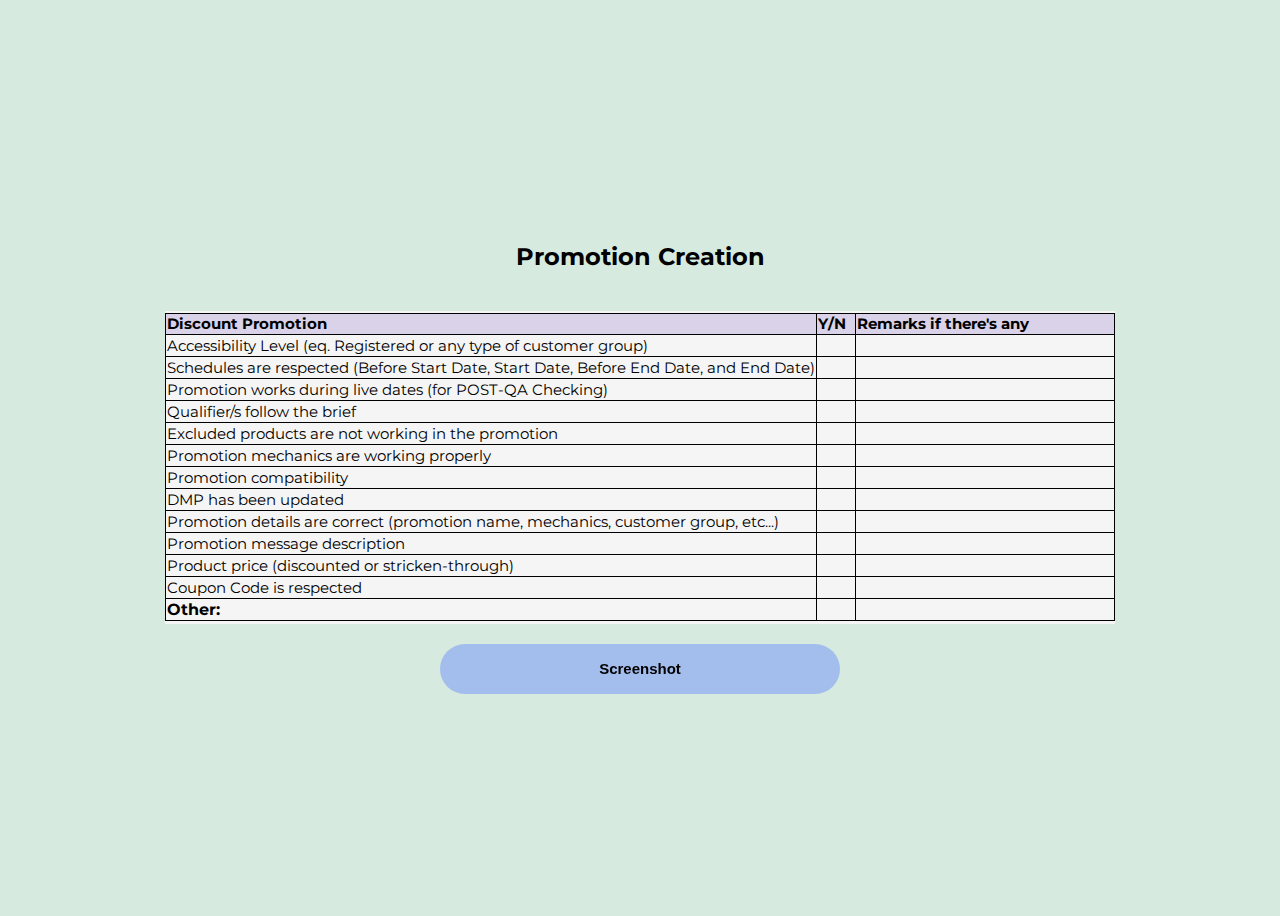
<file: promotion.html>
<!DOCTYPE html>

<head>
	<link rel="stylesheet" href="style.css">
	
</head>

<body>
	<h2 style="text-align: center;">Promotion Creation</h2>
<!-- Promotion Checklist Table -->
<div class="promotion_checklist_div">
<div id="table" class="table-editable">
<!-- <span class="table-add float-right mb-3 mr-2"><a href="#!" class="text-success"><i class="fas fa-plus fa-2x" aria-hidden="true"></i><a></span> -->
	<table class="table table-bordered text-center">
		<thead>
			<tr>
				<th bgcolor="#d9d2e9" style="font-size:11pt;" class="text-center"  >Discount Promotion</th>
				<th bgcolor="#d9d2e9" style="font-size:11pt;" class="text-center" >Y/N&nbsp;&nbsp;</th>
				<th bgcolor="#d9d2e9" style="font-size:11pt;" class="text-center">Remarks if there's any&nbsp;&nbsp;&nbsp;&nbsp;&nbsp;&nbsp;&nbsp;&nbsp;&nbsp;&nbsp;&nbsp;&nbsp;&nbsp;&nbsp;&nbsp;&nbsp;&nbsp;&nbsp;&nbsp;&nbsp;&nbsp;</th>
			</tr>
		</thead>
	<tbody>
		<tr>
			<td contenteditable="true" style="font-size:11pt;">Accessibility Level (eq. Registered or any type of customer group)</td>
			<td style="text-align:center; font-weight:bold;" contenteditable="true" style="font-size:11pt;">
				<input type="checkbox" name="togglecheckbox01" id="togglecheckbox01" onclick="yesno('togglecheckbox01','valueforcheckbox01');" hidden/> <label for="togglecheckbox01" name="valueforcheckbox01" id="valueforcheckbox01">&nbsp;&nbsp;&nbsp;&nbsp;&nbsp;</label>
			</td>
			<td contenteditable="true" style="font-size:11pt; font-style: italic; text-align:center; font-weight:bold"></td>
		</tr>
		<tr>
			<td contenteditable="true" style="font-size:11pt;">Schedules are respected (Before Start Date, Start Date, Before End Date, and End Date)</td>
			<td style="text-align:center; font-weight:bold;" contenteditable="true" style="font-size:11pt;">
				<input type="checkbox" name="togglecheckbox02" id="togglecheckbox02" onclick="yesno('togglecheckbox02','valueforcheckbox02');" hidden/> <label for="togglecheckbox02" name="valueforcheckbox02" id="valueforcheckbox02">&nbsp;&nbsp;&nbsp;&nbsp;&nbsp;</label>
			</td>
			<td contenteditable="true" style="font-size:11pt; font-style: italic; text-align:center; font-weight:bold"></td>
		</tr>
		<tr>
			<td contenteditable="true" style="font-size:11pt;">Promotion works during live dates (for POST-QA Checking)</td>
			<td style="text-align:center; font-weight:bold;" contenteditable="true" style="font-size:11pt;">
				<input type="checkbox" name="togglecheckbox03" id="togglecheckbox03" onclick="yesno('togglecheckbox03','valueforcheckbox03');" hidden/> <label for="togglecheckbox03" name="valueforcheckbox03" id="valueforcheckbox03">&nbsp;&nbsp;&nbsp;&nbsp;&nbsp;</label>
			</td>
			<td contenteditable="true" style="font-size:11pt; font-style: italic; text-align:center; font-weight:bold"></td>
		</tr>
		<tr>
			<td contenteditable="true" style="font-size:11pt;">Qualifier/s follow the brief</td>
			<td style="text-align:center; font-weight:bold;" contenteditable="true" style="font-size:11pt;">
				<input type="checkbox" name="togglecheckbox05" id="togglecheckbox05" onclick="yesno('togglecheckbox05','valueforcheckbox05');" hidden/> <label for="togglecheckbox05" name="valueforcheckbox05" id="valueforcheckbox05">&nbsp;&nbsp;&nbsp;&nbsp;&nbsp;</label>
			</td>
			<td contenteditable="true" style="font-size:11pt; font-style: italic; text-align:center; font-weight:bold"></td>
		</tr>
		<tr>
			<td contenteditable="true" style="font-size:11pt;">Excluded products are not working in the promotion</td>
			<td style="text-align:center; font-weight:bold;" contenteditable="true" style="font-size:11pt;">
				<input type="checkbox" name="togglecheckbox06" id="togglecheckbox06" onclick="yesno('togglecheckbox06','valueforcheckbox06');" hidden/> <label for="togglecheckbox06" name="valueforcheckbox06" id="valueforcheckbox06">&nbsp;&nbsp;&nbsp;&nbsp;&nbsp;</label>
			</td>
			<td contenteditable="true" style="font-size:11pt; font-style: italic; text-align:center; font-weight:bold"></td>
		</tr>
		<tr>
			<td contenteditable="true" style="font-size:11pt;">Promotion mechanics are working properly</td>
			<td style="text-align:center; font-weight:bold;" contenteditable="true" style="font-size:11pt;">
				<input type="checkbox" name="togglecheckbox07" id="togglecheckbox07" onclick="yesno('togglecheckbox07','valueforcheckbox07');" hidden/> <label for="togglecheckbox07" name="valueforcheckbox07" id="valueforcheckbox07">&nbsp;&nbsp;&nbsp;&nbsp;&nbsp;</label>
			</td>
			<td contenteditable="true" style="font-size:11pt; font-style: italic; text-align:center; font-weight:bold"></td>
		</tr>
		<tr>
			<td contenteditable="true" style="font-size:11pt;">Promotion compatibility</td>
			<td style="text-align:center; font-weight:bold;" contenteditable="true" style="font-size:11pt;">
				<input type="checkbox" name="togglecheckbox08" id="togglecheckbox08" onclick="yesno('togglecheckbox08','valueforcheckbox08');" hidden/> <label for="togglecheckbox08" name="valueforcheckbox08" id="valueforcheckbox08">&nbsp;&nbsp;&nbsp;&nbsp;&nbsp;</label>
			</td>
			<td contenteditable="true" style="font-size:11pt; font-style: italic; text-align:center; font-weight:bold"></td>
		</tr>
		<tr>
			<td contenteditable="true" style="font-size:11pt;">DMP has been updated</td>
			<td style="text-align:center; font-weight:bold;" contenteditable="true" style="font-size:11pt;">
				<input type="checkbox" name="togglecheckbox09" id="togglecheckbox09" onclick="yesno('togglecheckbox09','valueforcheckbox09');" hidden/> <label for="togglecheckbox09" name="valueforcheckbox09" id="valueforcheckbox09">&nbsp;&nbsp;&nbsp;&nbsp;&nbsp;</label>
			</td>
			<td contenteditable="true" style="font-size:11pt; font-style: italic; text-align:center; font-weight:bold"></td>
		</tr>
		<tr>
			<td contenteditable="true" style="font-size:11pt;">Promotion details are correct (promotion name, mechanics, customer group, etc...)</td>
			<td style="text-align:center; font-weight:bold;" contenteditable="true" style="font-size:11pt;">
				<input type="checkbox" name="togglecheckbox10" id="togglecheckbox10" onclick="yesno('togglecheckbox10','valueforcheckbox10');" hidden/> <label for="togglecheckbox10" name="valueforcheckbox10" id="valueforcheckbox10">&nbsp;&nbsp;&nbsp;&nbsp;&nbsp;</label>
			</td>
			<td contenteditable="true" style="font-size:11pt; font-style: italic; text-align:center; font-weight:bold"></td>
		</tr>
		<tr>
			<td contenteditable="true" style="font-size:11pt;">Promotion message description</td>
			<td style="text-align:center; font-weight:bold;" contenteditable="true" style="font-size:11pt;">
				<input type="checkbox" name="togglecheckbox13" id="togglecheckbox13" onclick="yesno('togglecheckbox13','valueforcheckbox13');" hidden/> <label for="togglecheckbox13" name="valueforcheckbox13" id="valueforcheckbox13">&nbsp;&nbsp;&nbsp;&nbsp;&nbsp;</label>
			</td>
			<td contenteditable="true" style="font-size:11pt; font-style: italic; text-align:center; font-weight:bold"></td>
		</tr>
		<tr>
			<td contenteditable="true" style="font-size:11pt;">Product price (discounted or stricken-through)</td>
			<td style="text-align:center; font-weight:bold;" contenteditable="true" style="font-size:11pt;">
				<input type="checkbox" name="togglecheckbox11" id="togglecheckbox11" onclick="yesno('togglecheckbox11','valueforcheckbox11');" hidden/> <label for="togglecheckbox11" name="valueforcheckbox11" id="valueforcheckbox11">&nbsp;&nbsp;&nbsp;&nbsp;&nbsp;</label>
			</td>
			<td contenteditable="true" style="font-size:11pt; font-style: italic; text-align:center; font-weight:bold"></td>
		</tr>
		<tr>
			<td contenteditable="true" style="font-size:11pt;">Coupon Code is respected</td>
			<td style="text-align:center; font-weight:bold;" contenteditable="true" style="font-size:11pt;">
				<input type="checkbox" name="togglecheckbox12" id="togglecheckbox12" onclick="yesno('togglecheckbox12','valueforcheckbox12');" hidden/> <label for="togglecheckbox12" name="valueforcheckbox12" id="valueforcheckbox12">&nbsp;&nbsp;&nbsp;&nbsp;&nbsp;</label>
			</td>
			<td contenteditable="true" style="font-size:11pt; font-style: italic; text-align:center; font-weight:bold"></td>
		</tr>
		<tr>
			<td style=" font-weight:bold" contenteditable="true" style="font-size:11pt;">Other:</td>
			<td style="text-align:center; font-weight:bold" contenteditable="true" style="font-size:11pt;">	
				<input type="checkbox" name="togglecheckbox00" id="togglecheckbox00" onclick="yesno('togglecheckbox00','valueforcheckbox00');" hidden/> <label for="togglecheckbox00" name="valueforcheckbox00" id="valueforcheckbox00">&nbsp;&nbsp;&nbsp;&nbsp;&nbsp;</label>
			</td>
			<td contenteditable="true" style="font-size:11pt; font-style: italic; text-align:center; font-weight:bold"></td>
		</tr>
		
	</tbody>
</table>
</div>
</div>
<button class="takeImageBtn takeImageBtn1" >Screenshot</button>
<!-- End Checklist table -->

</body>
</html>

<script src="./html2canvas.js"></script>
<script src="./index.js"></script>
</file>
<file: style.css>
@import url('https://fonts.googleapis.com/css2?family=Poppins:wght@200;300;400;500;600;700;800;900&display=swap');
@import url('https://fonts.googleapis.com/css2?family=Montserrat:ital,wght@0,100..900;1,100..900&display=swap');

body{
	display: flex;
	flex-direction: column;
	align-items: center;
	justify-content: center;
	gap: 20px 0;
	min-height: 100vh;
	background: #d6eadf;
	font-family: "Montserrat", sans-serif;
}

table, th, td {
	border: 1px solid black;
	border-collapse: collapse;
	font-family: "Montserrat", sans-serif;
	
}
table {
	font-family: arial, sans-serif;
	border-collapse: collapse;
	width: 100%;
  }
td, th {
	text-align: left;
}
  
.frames{
	width: 950px;
	height: 600px;
	
}

.container{
	display:flex;
	flex-direction: column;
	background: #d6eadf;
}

.text-box{
	background: #d6eadf;
}

 /* TABLE DIVs*/ 
.general_checklist_div {
	width: 1170px;
	height: 682px;
	background-color: whitesmoke;
	display: flex;
	align-items: center;
	justify-content: center;
}
.homepage_div {
	width: 1186px;
	height: 720px;
	background-color: whitesmoke;
	display: flex;
	align-items: center;
	justify-content: center;
}
.landingpage_checklist_div { 
	width: 1185px;
	height: 680px;
	background-color: whitesmoke;
	display: flex;
	align-items: center;
	justify-content: center;
}
.productpage_checklist_div { 
	width: 1182px;
	height: 1055px;
	background-color: whitesmoke;
	display: flex;
	align-items: center;
	justify-content: center;
}
.categorypage_checklist_div { 
	width: 1186px;
	height: 830px;
	background-color: whitesmoke;
	display: flex;
	align-items: center;
	justify-content: center;
}
.promotion_checklist_div { 
	width: 950px;
	height: 313px;
	background-color: whitesmoke;
	display: flex;
	align-items: center;
	justify-content: center;
}
.gwppromotion_checklist_div { 
	width: 958px;
	height: 338px;
	background-color: whitesmoke;
	display: flex;
	align-items: center;
	justify-content: center;
}
.cartpage_checklist_div { 
	width: 1186px;
	height: 572px;
	background-color: whitesmoke;
	display: flex;
	align-items: center;
	justify-content: center;
}
.navigation_checklist_div { 
	width: 1186px;
	height: 550px;
	background-color: whitesmoke;
	display: flex;
	align-items: center;
	justify-content: center;
}
.footer_checklist_div { 
	width: 1186px;
	height: 460px;
	background-color: whitesmoke;
	display: flex;
	align-items: center;
	justify-content: center;
}
.productoffline_checklist_div { 
	width: 947px;
	height: 180px;
	background-color: whitesmoke;
	display: flex;
	align-items: center;
	justify-content: center;
}
 /* End*/ 


.takeImageBtn {
	display: inline-flex;
	align-items: center;
	justify-content: center;
	padding: 0.7rem 2rem;
	font-weight: 600;
	font-size: 15px;
	text-align: center;
	text-decoration: none;
	color: #A3BDED;
	backface-visibility: hidden;
	border: 0.3rem solid transparent;
	border-radius: 3rem;
	width: 400px;
	height: 50px;
  }
  
  .takeImageBtn1 {
	border-color: transparent;
	background-color: #A3BDED;
	color: #000;
	transition: transform 0.2s cubic-bezier(0.235, 0, 0.05, 0.95);
  }
	
  .takeImageBtn1:hover {
	transform: perspective(1px) scale3d(1.044, 1.044, 1) translateZ(0) !important;
  }



.pt-3-half {
  padding-top: 1.4rem;
}
</file>
